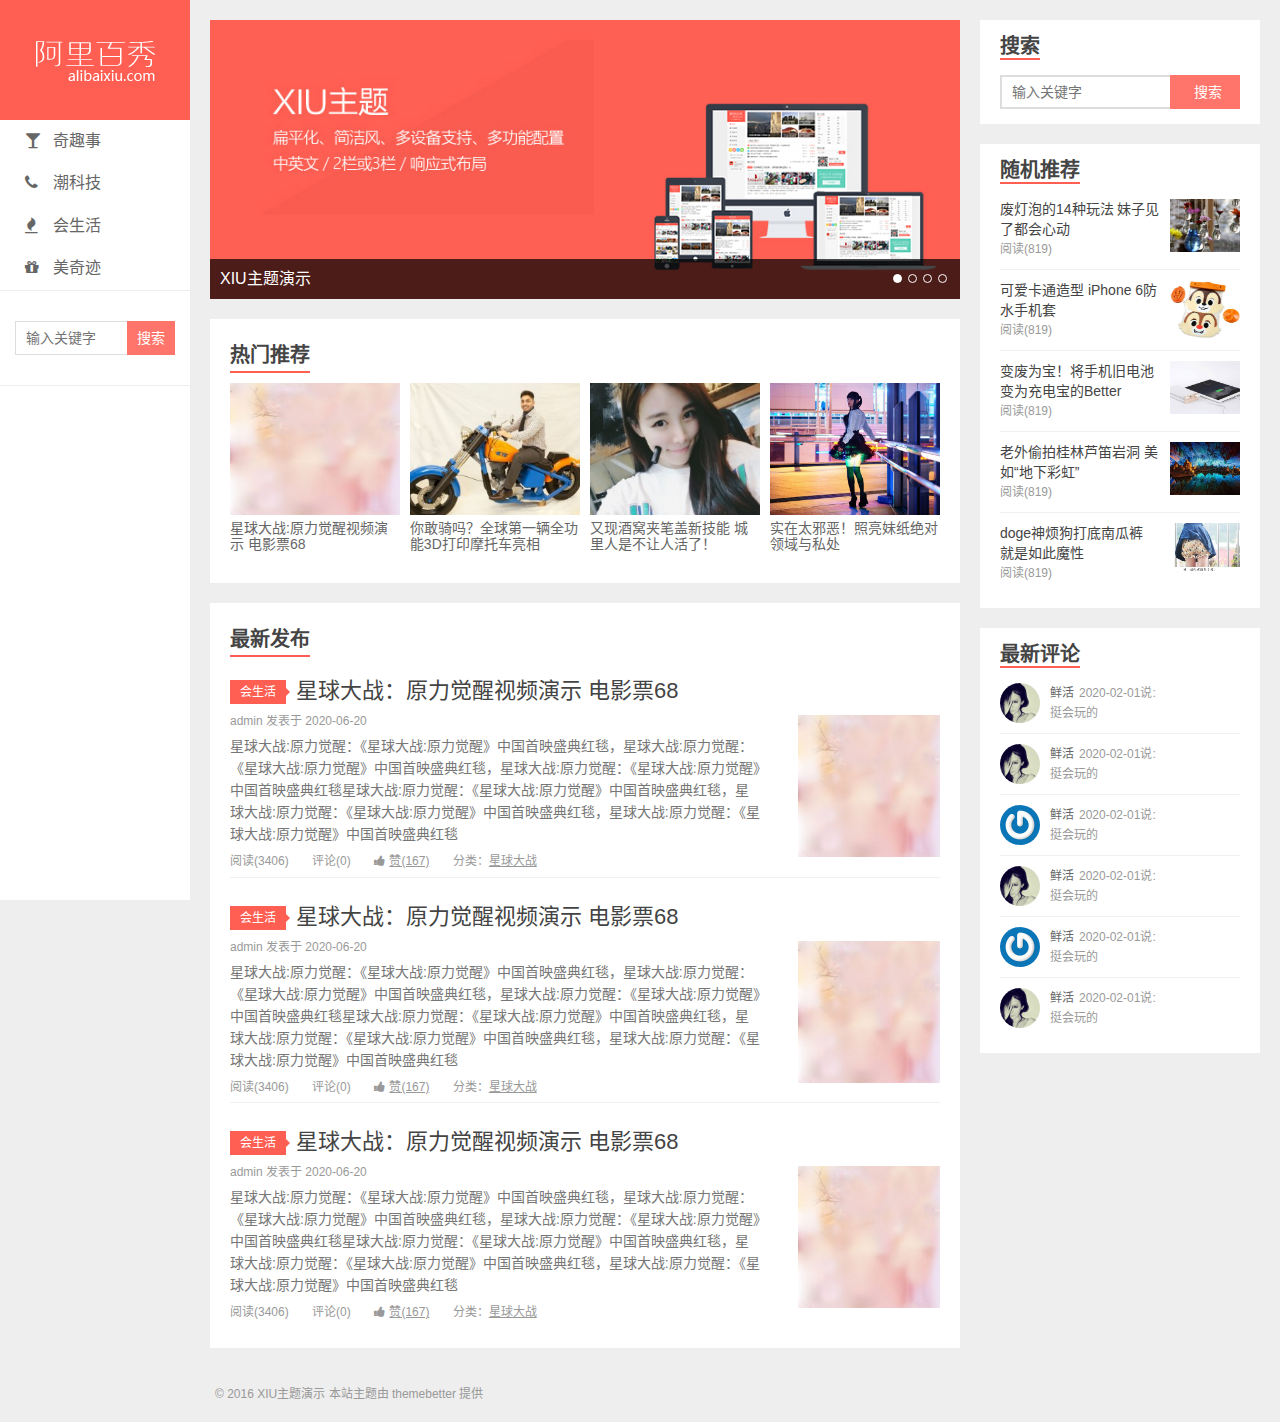
<file: public/index.html>
<!DOCTYPE html>
<html lang="zh-CN">
<head>
  <meta charset="UTF-8">
  <meta name="viewport" content="width=device-width, initial-scale=1">
  <title>阿里百秀-发现生活，发现美!</title>
  <link rel="stylesheet" href="assets/css/style.css">
  <link rel="stylesheet" href="assets/vendors/font-awesome/css/font-awesome.css">
</head>
<body>
  <div class="wrapper">
    <div class="topnav">
      <ul>
        <li><a href="javascript:;"><i class="fa fa-glass"></i>奇趣事</a></li>
        <li><a href="javascript:;"><i class="fa fa-phone"></i>潮科技</a></li>
        <li><a href="list.html"><i class="fa fa-fire"></i>会生活</a></li>
        <li><a href="javascript:;"><i class="fa fa-gift"></i>美奇迹</a></li>
      </ul>
    </div>
    <div class="header">
      <h1 class="logo"><a href="index.html"><img src="assets/img/logo.png" alt=""></a></h1>
      <ul class="nav">
        <li><a href="javascript:;"><i class="fa fa-glass"></i>奇趣事</a></li>
        <li><a href="javascript:;"><i class="fa fa-phone"></i>潮科技</a></li>
        <li><a href="list.html"><i class="fa fa-fire"></i>会生活</a></li>
        <li><a href="javascript:;"><i class="fa fa-gift"></i>美奇迹</a></li>
      </ul>
      <div class="search">
        <form>
          <input type="text" class="keys" placeholder="输入关键字">
          <input type="submit" class="btn" value="搜索">
        </form>
      </div>
    </div>
    <div class="aside">
      <div class="widgets">
        <h4>搜索</h4>
        <div class="body search">
          <form>
            <input type="text" class="keys" placeholder="输入关键字">
            <input type="submit" class="btn" value="搜索">
          </form>
        </div>
      </div>
      <div class="widgets">
        <h4>随机推荐</h4>
        <ul class="body random">
          <li>
            <a href="javascript:;">
              <p class="title">废灯泡的14种玩法 妹子见了都会心动</p>
              <p class="reading">阅读(819)</p>
              <div class="pic">
                <img src="uploads/widget_1.jpg" alt="">
              </div>
            </a>
          </li>
          <li>
            <a href="javascript:;">
              <p class="title">可爱卡通造型 iPhone 6防水手机套</p>
              <p class="reading">阅读(819)</p>
              <div class="pic">
                <img src="uploads/widget_2.jpg" alt="">
              </div>
            </a>
          </li>
          <li>
            <a href="javascript:;">
              <p class="title">变废为宝！将手机旧电池变为充电宝的Better</p>
              <p class="reading">阅读(819)</p>
              <div class="pic">
                <img src="uploads/widget_3.jpg" alt="">
              </div>
            </a>
          </li>
          <li>
            <a href="javascript:;">
              <p class="title">老外偷拍桂林芦笛岩洞 美如“地下彩虹”</p>
              <p class="reading">阅读(819)</p>
              <div class="pic">
                <img src="uploads/widget_4.jpg" alt="">
              </div>
            </a>
          </li>
          <li>
            <a href="javascript:;">
              <p class="title">doge神烦狗打底南瓜裤 就是如此魔性</p>
              <p class="reading">阅读(819)</p>
              <div class="pic">
                <img src="uploads/widget_5.jpg" alt="">
              </div>
            </a>
          </li>
        </ul>
      </div>
      <div class="widgets">
        <h4>最新评论</h4>
        <ul class="body discuz">
          <li>
            <a href="javascript:;">
              <div class="avatar">
                <img src="uploads/avatar_1.jpg" alt="">
              </div>
              <div class="txt">
                <p>
                  <span>鲜活</span>2020-02-01说:
                </p>
                <p>挺会玩的</p>
              </div>
            </a>
          </li>
          <li>
            <a href="javascript:;">
              <div class="avatar">
                <img src="uploads/avatar_1.jpg" alt="">
              </div>
              <div class="txt">
                <p>
                  <span>鲜活</span>2020-02-01说:
                </p>
                <p>挺会玩的</p>
              </div>
            </a>
          </li>
          <li>
            <a href="javascript:;">
              <div class="avatar">
                <img src="uploads/avatar_2.jpg" alt="">
              </div>
              <div class="txt">
                <p>
                  <span>鲜活</span>2020-02-01说:
                </p>
                <p>挺会玩的</p>
              </div>
            </a>
          </li>
          <li>
            <a href="javascript:;">
              <div class="avatar">
                <img src="uploads/avatar_1.jpg" alt="">
              </div>
              <div class="txt">
                <p>
                  <span>鲜活</span>2020-02-01说:
                </p>
                <p>挺会玩的</p>
              </div>
            </a>
          </li>
          <li>
            <a href="javascript:;">
              <div class="avatar">
                <img src="uploads/avatar_2.jpg" alt="">
              </div>
              <div class="txt">
                <p>
                  <span>鲜活</span>2020-02-01说:
                </p>
                <p>挺会玩的</p>
              </div>
            </a>
          </li>
          <li>
            <a href="javascript:;">
              <div class="avatar">
                <img src="uploads/avatar_1.jpg" alt="">
              </div>
              <div class="txt">
                <p>
                  <span>鲜活</span>2020-02-01说:
                </p>
                <p>挺会玩的</p>
              </div>
            </a>
          </li>
        </ul>
      </div>
    </div>
    <div class="content">
      <div class="swipe">
        <ul class="swipe-wrapper">
          <li>
            <a href="#">
              <img src="uploads/slide_1.jpg">
              <span>XIU主题演示</span>
            </a>
          </li>
          <li>
            <a href="#">
              <img src="uploads/slide_2.jpg">
              <span>XIU主题演示</span>
            </a>
          </li>
          <li>
            <a href="#">
              <img src="uploads/slide_1.jpg">
              <span>XIU主题演示</span>
            </a>
          </li>
          <li>
            <a href="#">
              <img src="uploads/slide_2.jpg">
              <span>XIU主题演示</span>
            </a>
          </li>
        </ul>
        <p class="cursor"><span class="active"></span><span></span><span></span><span></span></p>
        <a href="javascript:;" class="arrow prev"><i class="fa fa-chevron-left"></i></a>
        <a href="javascript:;" class="arrow next"><i class="fa fa-chevron-right"></i></a>
      </div>
      <div class="panel hots">
        <h3>热门推荐</h3>
        <ul>
          <li>
            <a href="javascript:;">
              <img src="uploads/hots_2.jpg" alt="">
              <span>星球大战:原力觉醒视频演示 电影票68</span>
            </a>
          </li>
          <li>
            <a href="javascript:;">
              <img src="uploads/hots_3.jpg" alt="">
              <span>你敢骑吗？全球第一辆全功能3D打印摩托车亮相</span>
            </a>
          </li>
          <li>
            <a href="javascript:;">
              <img src="uploads/hots_4.jpg" alt="">
              <span>又现酒窝夹笔盖新技能 城里人是不让人活了！</span>
            </a>
          </li>
          <li>
            <a href="javascript:;">
              <img src="uploads/hots_5.jpg" alt="">
              <span>实在太邪恶！照亮妹纸绝对领域与私处</span>
            </a>
          </li>
        </ul>
      </div>
      <div class="panel new">
        <h3>最新发布</h3>
        <div class="entry">
          <div class="head">
            <span class="sort">会生活</span>
            <a href="javascript:;">星球大战：原力觉醒视频演示 电影票68</a>
          </div>
          <div class="main">
            <p class="info">admin 发表于 2020-06-20</p>
            <p class="brief">星球大战:原力觉醒：《星球大战:原力觉醒》中国首映盛典红毯，星球大战:原力觉醒：《星球大战:原力觉醒》中国首映盛典红毯，星球大战:原力觉醒：《星球大战:原力觉醒》中国首映盛典红毯星球大战:原力觉醒：《星球大战:原力觉醒》中国首映盛典红毯，星球大战:原力觉醒：《星球大战:原力觉醒》中国首映盛典红毯，星球大战:原力觉醒：《星球大战:原力觉醒》中国首映盛典红毯</p>
            <p class="extra">
              <span class="reading">阅读(3406)</span>
              <span class="comment">评论(0)</span>
              <a href="javascript:;" class="like">
                <i class="fa fa-thumbs-up"></i>
                <span>赞(167)</span>
              </a>
              <a href="javascript:;" class="tags">
                分类：<span>星球大战</span>
              </a>
            </p>
            <a href="javascript:;" class="thumb">
              <img src="uploads/hots_2.jpg" alt="">
            </a>
          </div>
        </div>
        <div class="entry">
          <div class="head">
            <span class="sort">会生活</span>
            <a href="javascript:;">星球大战：原力觉醒视频演示 电影票68</a>
          </div>
          <div class="main">
            <p class="info">admin 发表于 2020-06-20</p>
            <p class="brief">星球大战:原力觉醒：《星球大战:原力觉醒》中国首映盛典红毯，星球大战:原力觉醒：《星球大战:原力觉醒》中国首映盛典红毯，星球大战:原力觉醒：《星球大战:原力觉醒》中国首映盛典红毯星球大战:原力觉醒：《星球大战:原力觉醒》中国首映盛典红毯，星球大战:原力觉醒：《星球大战:原力觉醒》中国首映盛典红毯，星球大战:原力觉醒：《星球大战:原力觉醒》中国首映盛典红毯</p>
            <p class="extra">
              <span class="reading">阅读(3406)</span>
              <span class="comment">评论(0)</span>
              <a href="javascript:;" class="like">
                <i class="fa fa-thumbs-up"></i>
                <span>赞(167)</span>
              </a>
              <a href="javascript:;" class="tags">
                分类：<span>星球大战</span>
              </a>
            </p>
            <a href="javascript:;" class="thumb">
              <img src="uploads/hots_2.jpg" alt="">
            </a>
          </div>
        </div>
        <div class="entry">
          <div class="head">
            <span class="sort">会生活</span>
            <a href="javascript:;">星球大战：原力觉醒视频演示 电影票68</a>
          </div>
          <div class="main">
            <p class="info">admin 发表于 2020-06-20</p>
            <p class="brief">星球大战:原力觉醒：《星球大战:原力觉醒》中国首映盛典红毯，星球大战:原力觉醒：《星球大战:原力觉醒》中国首映盛典红毯，星球大战:原力觉醒：《星球大战:原力觉醒》中国首映盛典红毯星球大战:原力觉醒：《星球大战:原力觉醒》中国首映盛典红毯，星球大战:原力觉醒：《星球大战:原力觉醒》中国首映盛典红毯，星球大战:原力觉醒：《星球大战:原力觉醒》中国首映盛典红毯</p>
            <p class="extra">
              <span class="reading">阅读(3406)</span>
              <span class="comment">评论(0)</span>
              <a href="javascript:;" class="like">
                <i class="fa fa-thumbs-up"></i>
                <span>赞(167)</span>
              </a>
              <a href="javascript:;" class="tags">
                分类：<span>星球大战</span>
              </a>
            </p>
            <a href="javascript:;" class="thumb">
              <img src="uploads/hots_2.jpg" alt="">
            </a>
          </div>
        </div>
      </div>
    </div>
    <div class="footer">
      <p>© 2016 XIU主题演示 本站主题由 themebetter 提供</p>
    </div>
  </div>
  <script src="assets/vendors/jquery/jquery.js"></script>
  <script src="assets/vendors/swipe/swipe.js"></script>
  <script>
    //
    var swiper = Swipe(document.querySelector('.swipe'), {
      auto: 3000,
      transitionEnd: function (index) {
        // index++;

        $('.cursor span').eq(index).addClass('active').siblings('.active').removeClass('active');
      }
    });

    // 上/下一张
    $('.swipe .arrow').on('click', function () {
      var _this = $(this);

      if(_this.is('.prev')) {
        swiper.prev();
      } else if(_this.is('.next')) {
        swiper.next();
      }
    })
  </script>
</body>
</html>
</file>
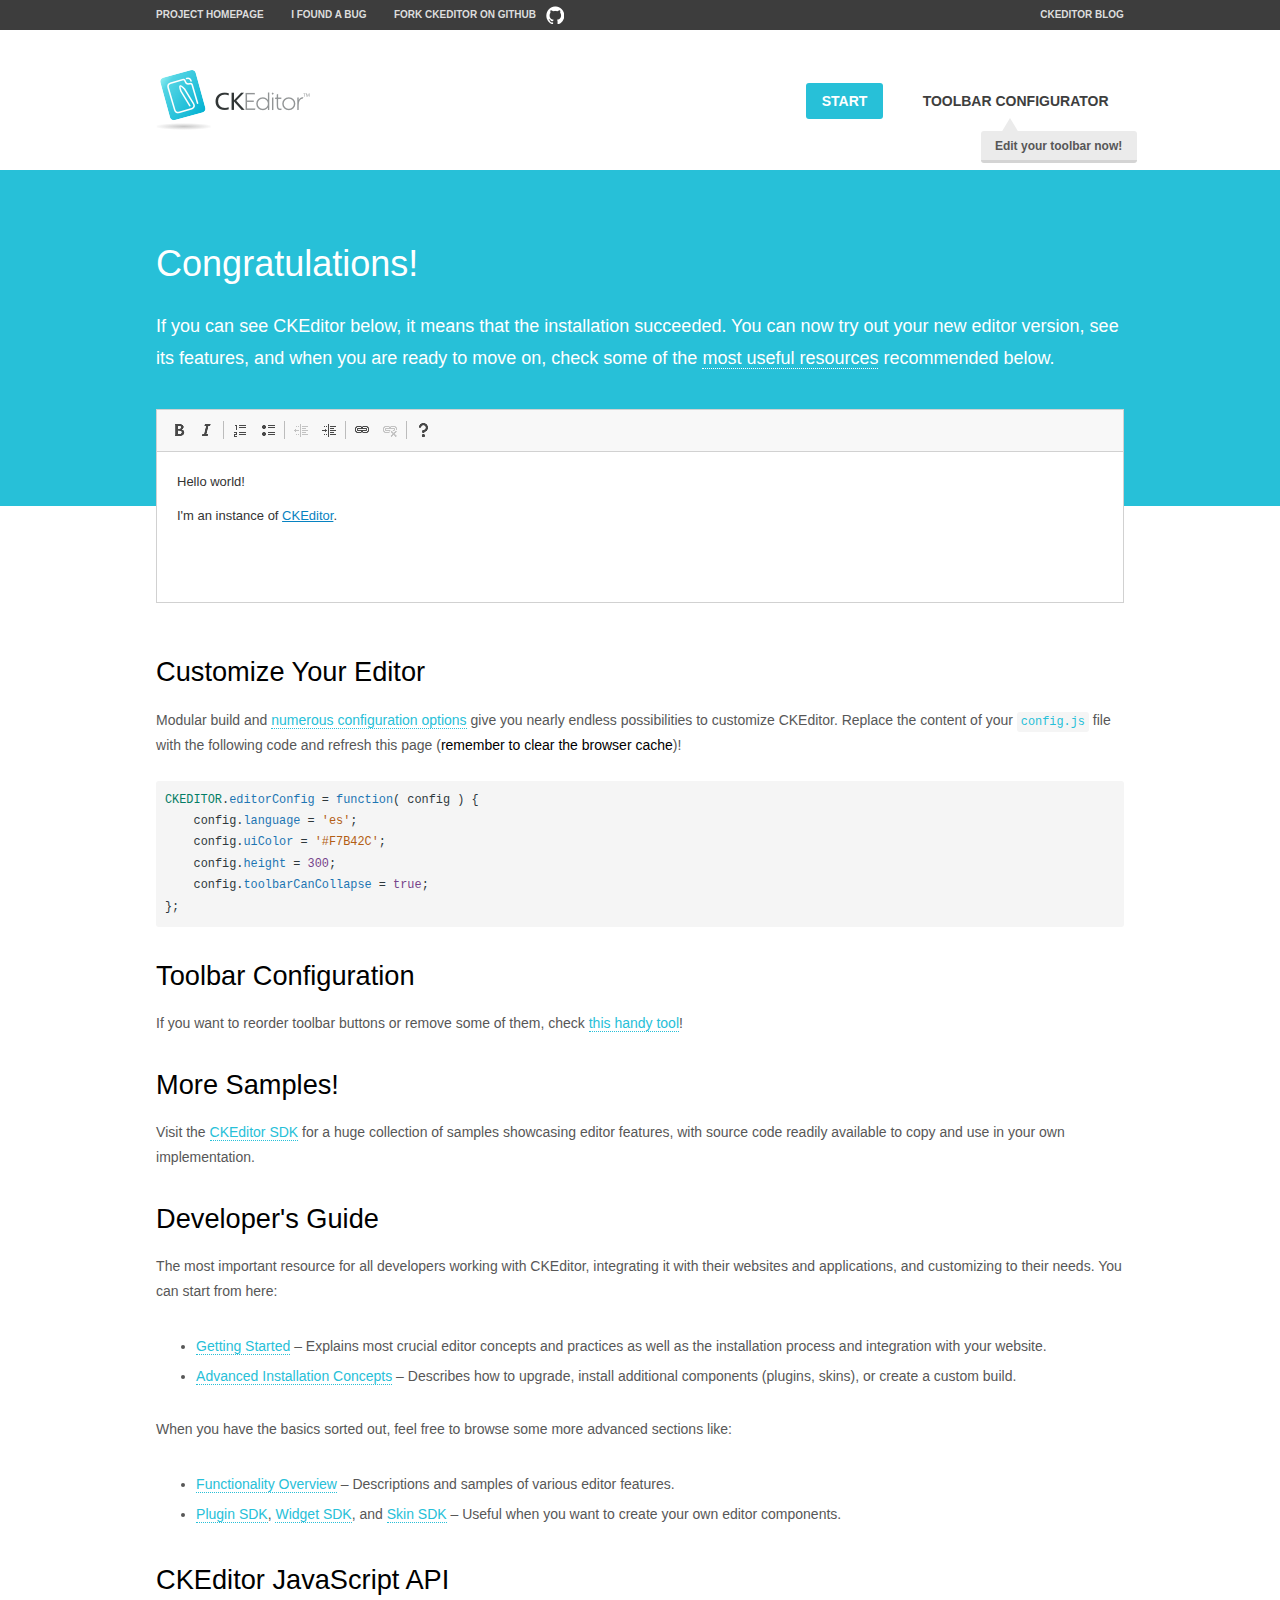
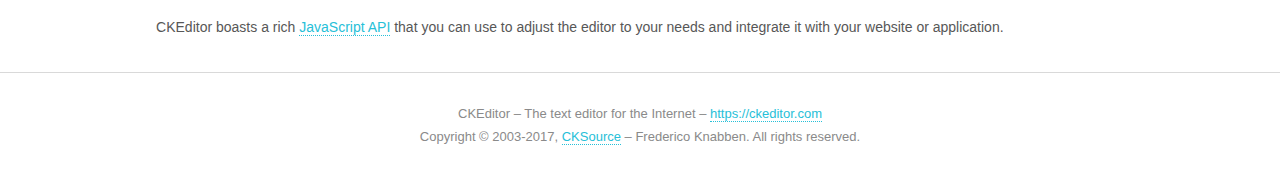
<file: public/assets/vendors/ckeditor/samples/index.html>
<!DOCTYPE html>
<!--
Copyright (c) 2003-2017, CKSource - Frederico Knabben. All rights reserved.
For licensing, see LICENSE.md or https://ckeditor.com/legal/ckeditor-oss-license
-->
<html>
<head>
	<meta charset="utf-8">
	<title>CKEditor Sample</title>
	<script src="../ckeditor.js"></script>
	<script src="js/sample.js"></script>
	<link rel="stylesheet" href="css/samples.css">
	<link rel="stylesheet" href="toolbarconfigurator/lib/codemirror/neo.css">
</head>
<body id="main">

<nav class="navigation-a">
	<div class="grid-container">
		<ul class="navigation-a-left grid-width-70">
			<li><a href="https://ckeditor.com/ckeditor-4/">Project Homepage</a></li>
			<li><a href="https://github.com/ckeditor/ckeditor-dev/issues">I found a bug</a></li>
			<li><a href="http://github.com/ckeditor/ckeditor-dev" class="icon-pos-right icon-navigation-a-github">Fork CKEditor on GitHub</a></li>
		</ul>
		<ul class="navigation-a-right grid-width-30">
			<li><a href="https://ckeditor.com/blog/">CKEditor Blog</a></li>
		</ul>
	</div>
</nav>

<header class="header-a">
	<div class="grid-container">
		<h1 class="header-a-logo grid-width-30">
			<a href="index.html"><img src="img/logo.png" alt="CKEditor Sample"></a>
		</h1>

		<nav class="navigation-b grid-width-70">
			<ul>
				<li><a href="index.html" class="button-a button-a-background">Start</a></li>
				<li><a href="toolbarconfigurator/index.html" class="button-a">Toolbar configurator <span class="balloon-a balloon-a-nw">Edit your toolbar now!</span></a></li>
			</ul>
		</nav>
	</div>
</header>

<main>
	<div class="adjoined-top">
		<div class="grid-container">
			<div class="content grid-width-100">
				<h1>Congratulations!</h1>
				<p>
					If you can see CKEditor below, it means that the installation succeeded.
					You can now try out your new editor version, see its features, and when you are ready to move on, check some of the <a href="#sample-customize">most useful resources</a> recommended below.
				</p>
			</div>
		</div>
	</div>
	<div class="adjoined-bottom">
		<div class="grid-container">
			<div class="grid-width-100">
				<div id="editor">
					<h1>Hello world!</h1>
					<p>I'm an instance of <a href="https://ckeditor.com">CKEditor</a>.</p>
				</div>
			</div>
		</div>
	</div>

	<div class="grid-container">
		<div class="content grid-width-100">
			<section id="sample-customize">
				<h2>Customize Your Editor</h2>
				<p>Modular build and <a href="https://docs.ckeditor.com/ckeditor4/docs/#!/guide/dev_configuration">numerous configuration options</a> give you nearly endless possibilities to customize CKEditor. Replace the content of your <code><a href="../config.js">config.js</a></code> file with the following code and refresh this page (<strong>remember to clear the browser cache</strong>)!</p>
		<pre class="cm-s-neo CodeMirror"><code><span style="padding-right: 0.1px;"><span class="cm-variable">CKEDITOR</span>.<span class="cm-property">editorConfig</span> <span class="cm-operator">=</span> <span class="cm-keyword">function</span>( <span class="cm-def">config</span> ) {</span>
<span style="padding-right: 0.1px;"><span class="cm-tab">	</span><span class="cm-variable-2">config</span>.<span class="cm-property">language</span> <span class="cm-operator">=</span> <span class="cm-string">'es'</span>;</span>
<span style="padding-right: 0.1px;"><span class="cm-tab">	</span><span class="cm-variable-2">config</span>.<span class="cm-property">uiColor</span> <span class="cm-operator">=</span> <span class="cm-string">'#F7B42C'</span>;</span>
<span style="padding-right: 0.1px;"><span class="cm-tab">	</span><span class="cm-variable-2">config</span>.<span class="cm-property">height</span> <span class="cm-operator">=</span> <span class="cm-number">300</span>;</span>
<span style="padding-right: 0.1px;"><span class="cm-tab">	</span><span class="cm-variable-2">config</span>.<span class="cm-property">toolbarCanCollapse</span> <span class="cm-operator">=</span> <span class="cm-atom">true</span>;</span>
<span style="padding-right: 0.1px;">};</span></code></pre>
			</section>

			<section>
				<h2>Toolbar Configuration</h2>
				<p>If you want to reorder toolbar buttons or remove some of them, check <a href="toolbarconfigurator/index.html">this handy tool</a>!</p>
			</section>

			<section>
				<h2>More Samples!</h2>
				<p>Visit the <a href="https://sdk.ckeditor.com">CKEditor SDK</a> for a huge collection of samples showcasing editor features, with source code readily available to copy and use in your own implementation.</p>
			</section>

			<section>
				<h2>Developer's Guide</h2>
				<p>The most important resource for all developers working with CKEditor, integrating it with their websites and applications, and customizing to their needs. You can start from here:</p>
				<ul>
					<li><a href="https://docs.ckeditor.com/ckeditor4/docs/#!/guide/dev_installation">Getting Started</a> &ndash; Explains most crucial editor concepts and practices as well as the installation process and integration with your website.</li>
					<li><a href="https://docs.ckeditor.com/ckeditor4/docs/#!/guide/dev_advanced_installation">Advanced Installation Concepts</a> &ndash; Describes how to upgrade, install additional components (plugins, skins), or create a custom build.</li>
				</ul>
					<p>When you have the basics sorted out, feel free to browse some more advanced sections like:</p>
				<ul>
					<li><a href="https://docs.ckeditor.com/ckeditor4/docs/#!/guide/dev_features">Functionality Overview</a> &ndash; Descriptions and samples of various editor features.</li>
					<li><a href="https://docs.ckeditor.com/ckeditor4/docs/#!/guide/plugin_sdk_intro">Plugin SDK</a>, <a href="https://docs.ckeditor.com/ckeditor4/docs/#!/guide/widget_sdk_intro">Widget SDK</a>, and <a href="https://docs.ckeditor.com/ckeditor4/docs/#!/guide/skin_sdk_intro">Skin SDK</a> &ndash; Useful when you want to create your own editor components.</li>
				</ul>
			</section>

			<section>
				<h2>CKEditor JavaScript API</h2>
				<p>CKEditor boasts a rich <a href="https://docs.ckeditor.com/ckeditor4/docs/#!/api">JavaScript API</a> that you can use to adjust the editor to your needs and integrate it with your website or application.</p>
			</section>
		</div>
	</div>
</main>

<footer class="footer-a grid-container">
	<div class="grid-container">
		<p class="grid-width-100">
			CKEditor &ndash; The text editor for the Internet &ndash; <a class="samples" href="https://ckeditor.com/">https://ckeditor.com</a>
		</p>
		<p class="grid-width-100" id="copy">
			Copyright &copy; 2003-2017, <a class="samples" href="https://cksource.com/">CKSource</a> &ndash; Frederico Knabben. All rights reserved.
		</p>
	</div>
</footer>
<script>
	initSample();
</script>

</body>
</html>
</file>
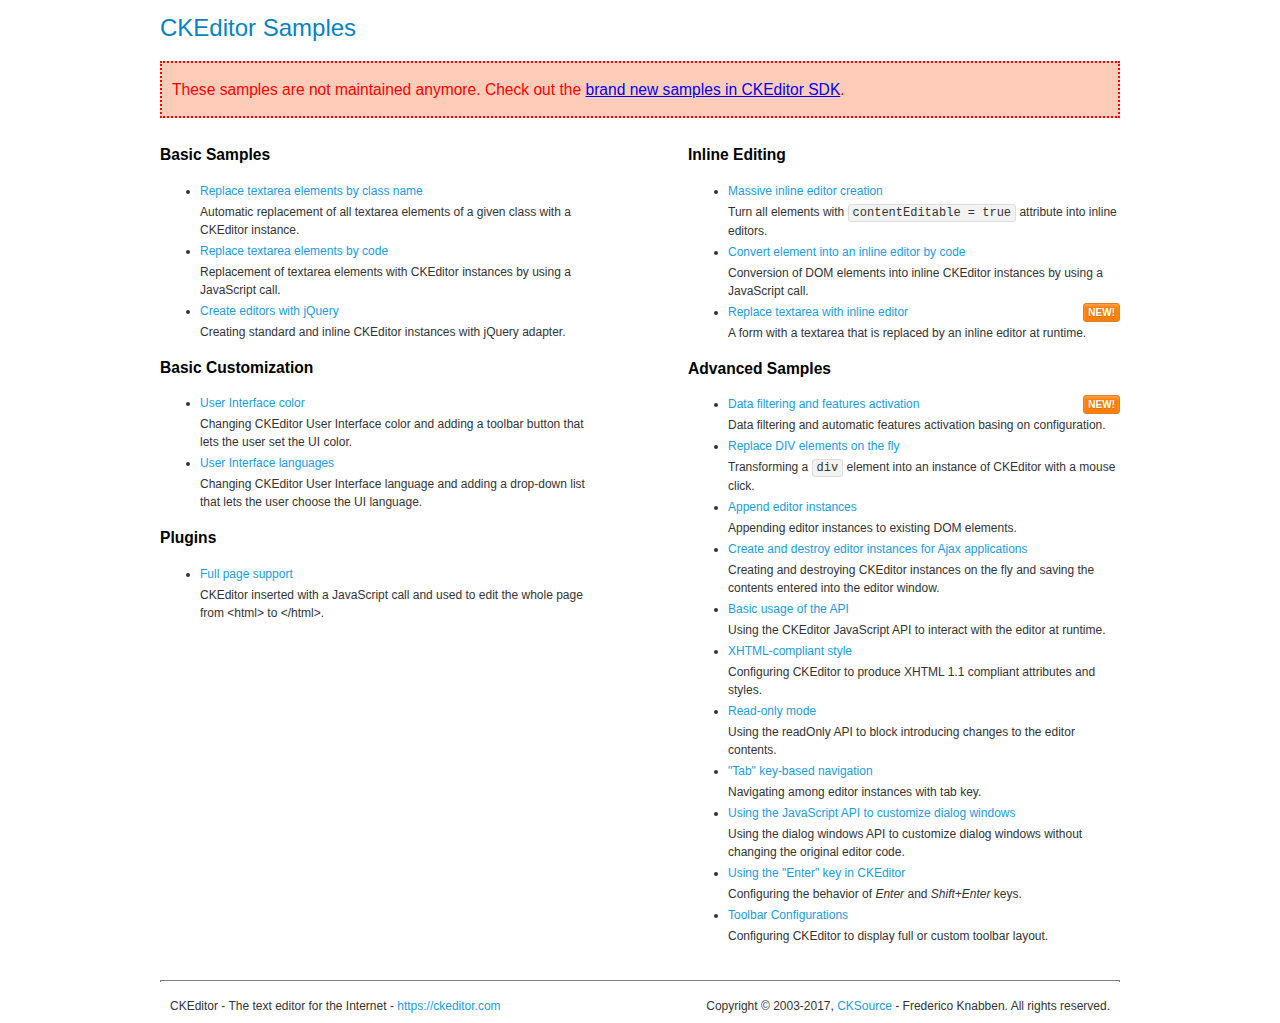
<file: public/assets/vendors/ckeditor/samples/old/index.html>
<!DOCTYPE html>
<!--
Copyright (c) 2003-2017, CKSource - Frederico Knabben. All rights reserved.
For licensing, see LICENSE.md or https://ckeditor.com/legal/ckeditor-oss-license
-->
<html>
<head>
	<meta charset="utf-8">
	<title>CKEditor Samples</title>
	<link rel="stylesheet" href="sample.css">
</head>
<body>
	<h1 class="samples">
		CKEditor Samples
	</h1>
	<div class="warning deprecated">
		These samples are not maintained anymore. Check out the <a href="https://sdk.ckeditor.com/">brand new samples in CKEditor SDK</a>.
	</div>
	<div class="twoColumns">
		<div class="twoColumnsLeft">
			<h2 class="samples">
				Basic Samples
			</h2>
			<dl class="samples">
				<dt><a class="samples" href="replacebyclass.html">Replace textarea elements by class name</a></dt>
				<dd>Automatic replacement of all textarea elements of a given class with a CKEditor instance.</dd>

				<dt><a class="samples" href="replacebycode.html">Replace textarea elements by code</a></dt>
				<dd>Replacement of textarea elements with CKEditor instances by using a JavaScript call.</dd>

				<dt><a class="samples" href="jquery.html">Create editors with jQuery</a></dt>
				<dd>Creating standard and inline CKEditor instances with jQuery adapter.</dd>
			</dl>

			<h2 class="samples">
				Basic Customization
			</h2>
			<dl class="samples">
				<dt><a class="samples" href="uicolor.html">User Interface color</a></dt>
				<dd>Changing CKEditor User Interface color and adding a toolbar button that lets the user set the UI color.</dd>

				<dt><a class="samples" href="uilanguages.html">User Interface languages</a></dt>
				<dd>Changing CKEditor User Interface language and adding a drop-down list that lets the user choose the UI language.</dd>
			</dl>


			<h2 class="samples">Plugins</h2>
<dl class="samples">
<dt><a class="samples" href="wysiwygarea/fullpage.html">Full page support</a></dt>
<dd>CKEditor inserted with a JavaScript call and used to edit the whole page from &lt;html&gt; to &lt;/html&gt;.</dd>
</dl>
		</div>
		<div class="twoColumnsRight">
			<h2 class="samples">
				Inline Editing
			</h2>
			<dl class="samples">
				<dt><a class="samples" href="inlineall.html">Massive inline editor creation</a></dt>
				<dd>Turn all elements with <code>contentEditable = true</code> attribute into inline editors.</dd>

				<dt><a class="samples" href="inlinebycode.html">Convert element into an inline editor by code</a></dt>
				<dd>Conversion of DOM elements into inline CKEditor instances by using a JavaScript call.</dd>

				<dt><a class="samples" href="inlinetextarea.html">Replace textarea with inline editor</a> <span class="new">New!</span></dt>
				<dd>A form with a textarea that is replaced by an inline editor at runtime.</dd>

				
			</dl>

			<h2 class="samples">
				Advanced Samples
			</h2>
			<dl class="samples">
				<dt><a class="samples" href="datafiltering.html">Data filtering and features activation</a> <span class="new">New!</span></dt>
				<dd>Data filtering and automatic features activation basing on configuration.</dd>

				<dt><a class="samples" href="divreplace.html">Replace DIV elements on the fly</a></dt>
				<dd>Transforming a <code>div</code> element into an instance of CKEditor with a mouse click.</dd>

				<dt><a class="samples" href="appendto.html">Append editor instances</a></dt>
				<dd>Appending editor instances to existing DOM elements.</dd>

				<dt><a class="samples" href="ajax.html">Create and destroy editor instances for Ajax applications</a></dt>
				<dd>Creating and destroying CKEditor instances on the fly and saving the contents entered into the editor window.</dd>

				<dt><a class="samples" href="api.html">Basic usage of the API</a></dt>
				<dd>Using the CKEditor JavaScript API to interact with the editor at runtime.</dd>

				<dt><a class="samples" href="xhtmlstyle.html">XHTML-compliant style</a></dt>
				<dd>Configuring CKEditor to produce XHTML 1.1 compliant attributes and styles.</dd>

				<dt><a class="samples" href="readonly.html">Read-only mode</a></dt>
				<dd>Using the readOnly API to block introducing changes to the editor contents.</dd>

				<dt><a class="samples" href="tabindex.html">"Tab" key-based navigation</a></dt>
				<dd>Navigating among editor instances with tab key.</dd>


				
<dt><a class="samples" href="dialog/dialog.html">Using the JavaScript API to customize dialog windows</a></dt>
<dd>Using the dialog windows API to customize dialog windows without changing the original editor code.</dd>

<dt><a class="samples" href="enterkey/enterkey.html">Using the &quot;Enter&quot; key in CKEditor</a></dt>
<dd>Configuring the behavior of <em>Enter</em> and <em>Shift+Enter</em> keys.</dd>

<dt><a class="samples" href="toolbar/toolbar.html">Toolbar Configurations</a></dt>
<dd>Configuring CKEditor to display full or custom toolbar layout.</dd>

			</dl>
		</div>
	</div>
	<div id="footer">
		<hr>
		<p>
			CKEditor - The text editor for the Internet - <a class="samples" href="https://ckeditor.com/">https://ckeditor.com</a>
		</p>
		<p id="copy">
			Copyright &copy; 2003-2017, <a class="samples" href="https://cksource.com/">CKSource</a> - Frederico Knabben. All rights reserved.
		</p>
	</div>
</body>
</html>
</file>
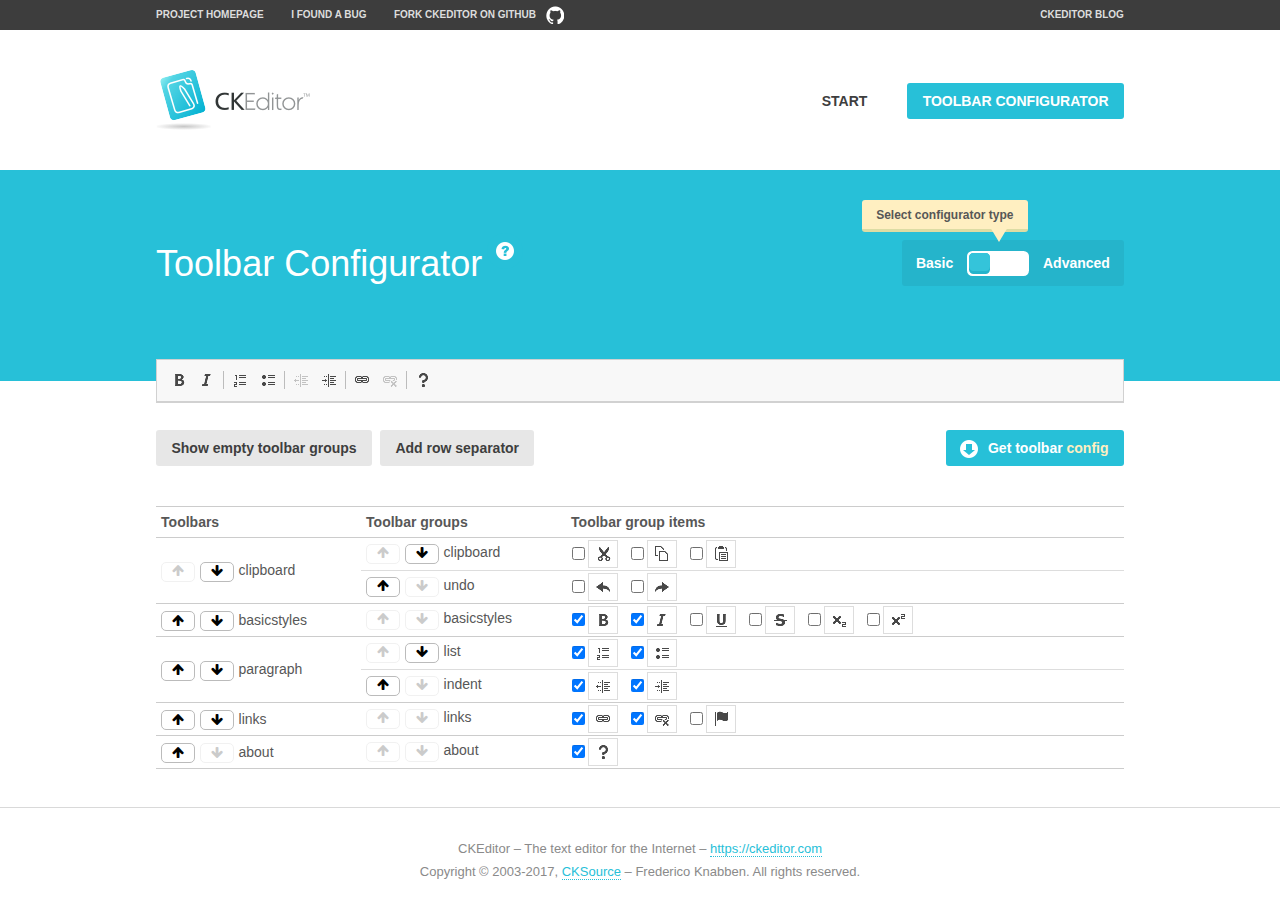
<file: public/assets/vendors/ckeditor/samples/toolbarconfigurator/index.html>
<!DOCTYPE html>
<!--
Copyright (c) 2003-2017, CKSource - Frederico Knabben. All rights reserved.
For licensing, see LICENSE.md or https://ckeditor.com/legal/ckeditor-oss-license
-->
<!--[if IE 8]><html class="ie8"><![endif]-->
<!--[if gt IE 8]><html><![endif]-->
<!--[if !IE]><!--><html><!--<![endif]-->
<head>
	<meta charset="utf-8">
	<title>Toolbar Configurator</title>
	<script src="../../ckeditor.js"></script>
	<script>
		if ( CKEDITOR.env.ie && CKEDITOR.env.version < 9 )
			CKEDITOR.tools.enableHtml5Elements( document );
	</script>
	<link rel="stylesheet" href="lib/codemirror/codemirror.css">
	<link rel="stylesheet" href="lib/codemirror/show-hint.css">
	<link rel="stylesheet" href="lib/codemirror/neo.css">
	<link rel="stylesheet" href="css/fontello.css">
	<link rel="stylesheet" href="../css/samples.css">
</head>
<body id="toolbar">

<nav class="navigation-a">
	<div class="grid-container">
		<ul class="navigation-a-left grid-width-70">
			<li><a href="https://ckeditor.com/ckeditor-4/">Project Homepage</a></li>
			<li><a href="https://github.com/ckeditor/ckeditor-dev/issues">I found a bug</a></li>
			<li><a href="http://github.com/ckeditor/ckeditor-dev" class="icon-pos-right icon-navigation-a-github">Fork CKEditor on GitHub</a></li>
		</ul>
		<ul class="navigation-a-right grid-width-30">
			<li><a href="https://ckeditor.com/blog/">CKEditor Blog</a></li>
		</ul>
	</div>
</nav>

<header class="header-a">
	<div class="grid-container">
		<h1 class="header-a-logo grid-width-30">
			<a href="../index.html"><img src="../img/logo.png" alt="CKEditor Logo"></a>
		</h1>
		<nav class="navigation-b grid-width-70">
			<ul>
				<li><a href="../index.html"  class="button-a">Start</a></li>
				<li><a href="index.html"  class="button-a button-a-background">Toolbar configurator</a></li>
			</ul>
		</nav>
	</div>
</header>

<main>
	<div class="adjoined-top">
		<div class="grid-container">
			<div class="content grid-width-100">
				<div class="grid-container-nested">
					<h1 class="grid-width-60">
						Toolbar Configurator
						<a href="#help-content" type="button" title="Configurator help" id="help" class="button-a button-a-background button-a-no-text icon-pos-left icon-question-mark">Help</a>
					</h1>

					<div class="grid-width-40 grid-switch-magic">
						<div class="switch">
							<span class="balloon-a balloon-a-se">Select configurator type</span>
							<input type="radio" name="radio" data-num="1" id="radio-basic" />
							<input type="radio" name="radio" data-num="2" id="radio-advanced" />
							<label data-for="1" for="radio-basic">Basic</label>
							<span class="switch-inner">
								<span class="handler"></span>
							</span>
							<label data-for="2" for="radio-advanced">Advanced</label>
						</div>
					</div>
				</div>
			</div>
		</div>
	</div>
	<div class="adjoined-bottom">
		<div class="grid-container">
			<div class="grid-width-100">
				<div class="editors-container">
					<div id="editor-basic"></div>
					<div id="editor-advanced"></div>
				</div>
			</div>
		</div>
	</div>

	<div class="grid-container configurator">
		<div class="content grid-width-100">
			<div class="configurator">
				<div>
					<div id="toolbarModifierWrapper"></div>
				</div>
			</div>
		</div>
	</div>

	<div id="help-content">
		<div class="grid-container">
			<div class="grid-width-100">
				<h2>What Am I Doing Here?</h2>

				<div class="grid-container grid-container-nested">
					<div class="basic">
						<div class="grid-width-50">
							<p>Arrange <a href="https://docs.ckeditor.com/ckeditor4/docs/#!/api/CKEDITOR.config-cfg-toolbarGroups">toolbar groups</a>, toggle <a href="https://docs.ckeditor.com/ckeditor4/docs/#!/api/CKEDITOR.config-cfg-removeButtons">button visibility</a> according to your needs and get your toolbar configuration.</p>
							<p>You can replace the content of the <a href="../../config.js"><code>config.js</code></a> file with the generated configuration. If you already set some configuration options you will need to merge both configurations.</p>
						</div>
						<div class="grid-width-50">
							<p>Read more about different ways of <a href="https://docs.ckeditor.com/ckeditor4/docs/#!/guide/dev_configuration">setting configuration</a> and do not forget about <strong>clearing browser cache</strong>.</p>
							<p>Arranging toolbar groups is the recommended way of configuring the toolbar, but if you need more freedom you can use the <a href="#advanced">advanced configurator</a>.</p>
						</div>
					</div>
					<div class="advanced" style="display: none;">
						<div class="grid-width-50">
							<p>With this code editor you can edit your <a href="https://docs.ckeditor.com/ckeditor4/docs/#!/api/CKEDITOR.config-cfg-toolbar">toolbar configuration</a> live.</p>
							<p>You can replace the content of the <a href="../../config.js"><code>config.js</code></a> file with the generated configuration. If you already set some configuration options you will need to merge both configurations.</p>
						</div>
						<div class="grid-width-50">
							<p>Read more about different ways of <a href="https://docs.ckeditor.com/ckeditor4/docs/#!/guide/dev_configuration">setting configuration</a> and do not forget about <strong>clearing browser cache</strong>.</p>
						</div>
					</div>
				</div>

				<p class="grid-container grid-container-nested">
					<button type="button" class="help-content-close grid-width-100 button-a button-a-background">Got it. Let's play!</button>
				</p>
			</div>
		</div>
	</div>
</main>

<footer class="footer-a grid-container">
	<p class="grid-width-100">
		CKEditor &ndash; The text editor for the Internet &ndash; <a class="samples" href="https://ckeditor.com/">https://ckeditor.com</a>
	</p>
	<p class="grid-width-100" id="copy">
		Copyright &copy; 2003-2017, <a class="samples" href="https://cksource.com/">CKSource</a> &ndash; Frederico Knabben. All rights reserved.
	</p>
</footer>

<script src="lib/codemirror/codemirror.js"></script>
<script src="lib/codemirror/javascript.js"></script>
<script src="lib/codemirror/show-hint.js"></script>

<script src="js/fulltoolbareditor.js"></script>
<script src="js/abstracttoolbarmodifier.js"></script>
<script src="js/toolbarmodifier.js"></script>
<script src="js/toolbartextmodifier.js"></script>
<script src="../js/sf.js"></script>

<script>
	( function() {
		'use strict';

		var mode = ( window.location.hash.substr( 1 ) === 'advanced' ) ? 'advanced' : 'basic',
			configuratorSection = CKEDITOR.document.findOne( 'main > .grid-container.configurator' ),
			basicInstruction = CKEDITOR.document.findOne( '#help-content .basic' ),
			advancedInstruction = CKEDITOR.document.findOne( '#help-content .advanced' ),

			// Configurator mode switcher.
			modeSwitchBasic = CKEDITOR.document.getById( 'radio-basic' ),
			modeSwitchAdvanced = CKEDITOR.document.getById( 'radio-advanced' );

		// Initial setup
		function updateSwitcher() {
			if ( mode === 'advanced' ) {
				modeSwitchAdvanced.$.checked = true;
			} else {
				modeSwitchBasic.$.checked = true;
			}
		}

		updateSwitcher();

		CKEDITOR.document.getWindow().on( 'hashchange', function( e ) {
			var hash = window.location.hash.substr( 1 );
			if ( !( hash === 'advanced' || hash === 'basic' ) ) {
				return;
			}
			mode = hash;
			onToolbarsDone( mode );
		} );

		CKEDITOR.document.getWindow().on( 'resize', function() {
			updateToolbar( ( mode === 'basic' ? toolbarModifier : toolbarTextModifier )[ 'editorInstance' ] );
		} );

		function onRefresh( modifier ) {
			modifier = modifier || this;

			if ( mode === 'basic' && modifier instanceof ToolbarConfigurator.ToolbarTextModifier ) {
				return;
			}

			// CodeMirror container becomes visible, so we need to refresh and to avoid rendering problems.
			if ( mode === 'advanced' && modifier instanceof ToolbarConfigurator.ToolbarTextModifier ) {
				modifier.codeContainer.refresh();
			}

			updateToolbar( modifier.editorInstance );
		}

		function updateToolbar( editor ) {
			var editorContainer = editor.container;

			// Not always editor is loaded.
			if ( !editorContainer ) {
				return;
			}

			var displayStyle = editorContainer.getStyle( 'display' );

			editorContainer.setStyle( 'display', 'block' );

			var newHeight = editorContainer.getSize( 'height' );

			var newMarginTop = parseInt( editorContainer.getComputedStyle( 'margin-top' ), 10 );
			newMarginTop = ( isNaN( newMarginTop ) ? 0 : Number( newMarginTop ) );

			var newMarginBottom = parseInt( editorContainer.getComputedStyle( 'margin-bottom' ), 10 );
			newMarginBottom = ( isNaN( newMarginBottom ) ? 0 : Number( newMarginBottom ) );

			var result = newHeight + newMarginTop + newMarginBottom;

			editorContainer.setStyle( 'display', displayStyle );

			editor.container.getAscendant( 'div' ).setStyle( 'height', result + 'px' );
		}

		var toolbarModifier = new ToolbarConfigurator.ToolbarModifier( 'editor-basic' );

		var done = 0;
		toolbarModifier.init( onToolbarInit );
		toolbarModifier.onRefresh = onRefresh;

		CKEDITOR.document.getById( 'toolbarModifierWrapper' ).append( toolbarModifier.mainContainer );

		var toolbarTextModifier = new ToolbarConfigurator.ToolbarTextModifier( 'editor-advanced' );
		toolbarTextModifier.init( onToolbarInit );
		toolbarTextModifier.onRefresh = onRefresh;

		function onToolbarInit() {
			if ( ++done === 2 ) {
				onToolbarsDone();

				positionSticky.watch( CKEDITOR.document.findOne( '.toolbar' ), function() {
					return mode === 'advanced';
				} );
			}
		}

		function onToolbarsDone() {
			if ( mode === 'basic' ) {
				toggleModeBasic( false );
			} else {
				toggleModeAdvanced( false );
			}

			updateSwitcher();

			setTimeout( function() {
				CKEDITOR.document.findOne( '.editors-container' ).addClass( 'active' );
				CKEDITOR.document.findOne( '#toolbarModifierWrapper' ).addClass( 'active' );
			}, 200 );
		}

		CKEDITOR.document.getById( 'toolbarModifierWrapper' ).append( toolbarTextModifier.mainContainer );

		function toogleModeSwitch( onElement, offElement, onModifier, offModifier ) {
			onElement.addClass( 'fancy-button-active' );
			offElement.removeClass( 'fancy-button-active' );

			onModifier.showUI();
			offModifier.hideUI();
		}

		function toggleModeBasic( callOnRefresh ) {
			callOnRefresh = ( callOnRefresh !== false );
			mode = 'basic';
			window.location.hash = '#basic';
			toogleModeSwitch( modeSwitchBasic, modeSwitchAdvanced, toolbarModifier, toolbarTextModifier );

			configuratorSection.removeClass( 'freed-width' );
			basicInstruction.show();
			advancedInstruction.hide();

			callOnRefresh && onRefresh( toolbarModifier );
		}

		function toggleModeAdvanced( callOnRefresh ) {
			callOnRefresh = ( callOnRefresh !== false );
			mode = 'advanced';
			window.location.hash = '#advanced';
			toogleModeSwitch( modeSwitchAdvanced, modeSwitchBasic, toolbarTextModifier, toolbarModifier );

			configuratorSection.addClass( 'freed-width' );
			advancedInstruction.show();
			basicInstruction.hide();

			callOnRefresh && onRefresh( toolbarTextModifier );
		}

		modeSwitchBasic.on( 'click', toggleModeBasic );
		modeSwitchAdvanced.on( 'click', toggleModeAdvanced );

		//
		// Position:sticky for the toolbar.
		//

		// Will make elements behave like they were styled with position:sticky.
		var positionSticky = {
			// Store object: {
			// 		element: CKEDITOR.dom.element, // Element which will float.
			// 		placeholder: CKEDITOR.dom.element, // Placeholder which is place to prevent page bounce.
			// 		isFixed: boolean // Whether element float now.
			// }
			watched: [],

			active: [],

			staticContainer: null,

			init: function() {
				var element = CKEDITOR.dom.element.createFromHtml(
					'<div class="staticContainer">' +
						'<div class="grid-container" >' +
							'<div class="grid-width-100">' +
								'<div class="inner"></div>' +
							'</div>' +
						'</div>' +
					'</div>' );

				this.staticContainer = element.findOne( '.inner' );

				CKEDITOR.document.getBody().append( element );
			},

			watch: function( element, preventFunc ) {
				this.watched.push( {
					element: element,
					placeholder: new CKEDITOR.dom.element( 'div' ),
					isFixed: false,
					preventFunc: preventFunc
				} );
			},

			checkAll: function() {
				for ( var i = 0; i < this.watched.length; i++ ) {
					this.check( this.watched[ i ] );
				}
			},

			check: function( element ) {
				var isFixed = element.isFixed;
				var shouldBeFixed = this.shouldBeFixed( element );

				// Nothing to be done.
				if ( isFixed === shouldBeFixed ) {
					return;
				}

				var placeholder = element.placeholder;

				if ( isFixed ) {
					// Unfixing.

					element.element.insertBefore( placeholder );
					placeholder.remove();

					element.element.removeStyle( 'margin' );

					this.active.splice( CKEDITOR.tools.indexOf( this.active, element ), 1 );

				} else {
					// Fixing.
					placeholder.setStyle( 'width', element.element.getSize( 'width' ) + 'px' );
					placeholder.setStyle( 'height', element.element.getSize( 'height' ) + 'px' );
					placeholder.setStyle( 'margin-bottom', element.element.getComputedStyle( 'margin-bottom' ) );
					placeholder.setStyle( 'display', element.element.getComputedStyle( 'display' ) );
					placeholder.insertAfter( element.element );

					this.staticContainer.append( element.element );

					this.active.push( element );
				}

				element.isFixed = !element.isFixed;
			},

			shouldBeFixed: function( element ) {
				if ( element.preventFunc && element.preventFunc() ) {
					return false;
				}

				// If element is already fixed we are checking it's placeholder.
				var related = ( element.isFixed ? element.placeholder : element.element ),
					clientRect = related.$.getBoundingClientRect(),
					staticHeight = this.staticContainer.getSize('height' ),
					elemHeight = element.element.getSize( 'height' );

				if ( element.isFixed ) {
					return ( clientRect.top + elemHeight < staticHeight );
				} else {
					return ( clientRect.top < staticHeight );
				}
			}
		};

		positionSticky.init();

		CKEDITOR.document.getWindow().on( 'scroll',
			new CKEDITOR.tools.eventsBuffer( 100, positionSticky.checkAll, positionSticky ).input
		);

		// Make the toolbar sticky.
		positionSticky.watch( CKEDITOR.document.findOne( '.editors-container' ) );

		// Help button and help-content.
		( function() {
			var helpButton = CKEDITOR.document.getById( 'help' ),
				helpContent = CKEDITOR.document.getById( 'help-content' );

			// Don't show help button on IE8 because it's unsupported by Pico Modal.
			if ( CKEDITOR.env.ie && CKEDITOR.env.version == 8 ) {
				helpButton.hide();
			} else {
				// Display help modal when the button is clicked.
				helpButton.on( 'click', function( evt ) {
					SF.modal( {
						// Clone modal content from DOM.
						content: helpContent.getHtml(),

						afterCreate: function( modal ) {
							// Enable modal content button to close the modal.
							new CKEDITOR.dom.element( modal.modalElem() ).findOne( '.help-content-close' ).once( 'click', modal.close );
						}
					} ).show();
				} );
			}
		} )();
	} )();
</script>
</body>
</html>
</file>
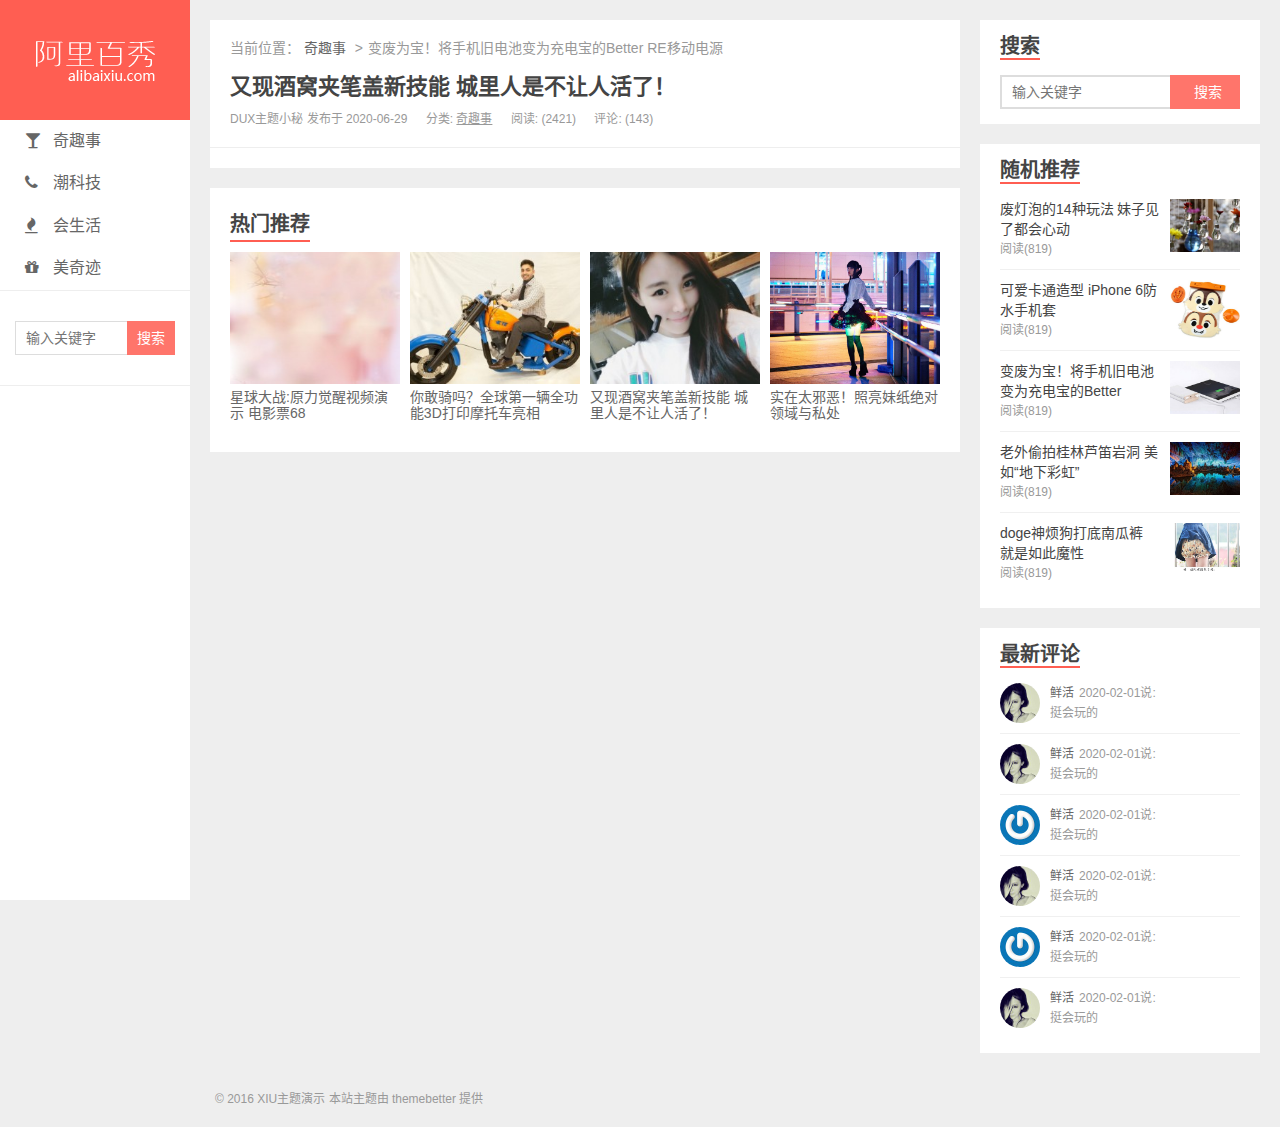
<file: public/detail.html>
<!DOCTYPE html>
<html lang="zh-CN">
<head>
  <meta charset="UTF-8">
  <meta name="viewport" content="width=device-width, initial-scale=1">
  <title>阿里百秀-发现生活，发现美!</title>
  <link rel="stylesheet" href="assets/css/style.css">
  <link rel="stylesheet" href="assets/vendors/font-awesome/css/font-awesome.css">
</head>
<body>
  <div class="wrapper">
    <div class="topnav">
      <ul>
        <li><a href="javascript:;"><i class="fa fa-glass"></i>奇趣事</a></li>
        <li><a href="javascript:;"><i class="fa fa-phone"></i>潮科技</a></li>
        <li><a href="javascript:;"><i class="fa fa-fire"></i>会生活</a></li>
        <li><a href="javascript:;"><i class="fa fa-gift"></i>美奇迹</a></li>
      </ul>
    </div>
    <div class="header">
      <h1 class="logo"><a href="index.html"><img src="assets/img/logo.png" alt=""></a></h1>
      <ul class="nav">
        <li><a href="javascript:;"><i class="fa fa-glass"></i>奇趣事</a></li>
        <li><a href="javascript:;"><i class="fa fa-phone"></i>潮科技</a></li>
        <li><a href="javascript:;"><i class="fa fa-fire"></i>会生活</a></li>
        <li><a href="javascript:;"><i class="fa fa-gift"></i>美奇迹</a></li>
      </ul>
      <div class="search">
        <form>
          <input type="text" class="keys" placeholder="输入关键字">
          <input type="submit" class="btn" value="搜索">
        </form>
      </div>
    </div>
    <div class="aside">
      <div class="widgets">
        <h4>搜索</h4>
        <div class="body search">
          <form>
            <input type="text" class="keys" placeholder="输入关键字">
            <input type="submit" class="btn" value="搜索">
          </form>
        </div>
      </div>
      <div class="widgets">
        <h4>随机推荐</h4>
        <ul class="body random">
          <li>
            <a href="javascript:;">
              <p class="title">废灯泡的14种玩法 妹子见了都会心动</p>
              <p class="reading">阅读(819)</p>
              <div class="pic">
                <img src="uploads/widget_1.jpg" alt="">
              </div>
            </a>
          </li>
          <li>
            <a href="javascript:;">
              <p class="title">可爱卡通造型 iPhone 6防水手机套</p>
              <p class="reading">阅读(819)</p>
              <div class="pic">
                <img src="uploads/widget_2.jpg" alt="">
              </div>
            </a>
          </li>
          <li>
            <a href="javascript:;">
              <p class="title">变废为宝！将手机旧电池变为充电宝的Better</p>
              <p class="reading">阅读(819)</p>
              <div class="pic">
                <img src="uploads/widget_3.jpg" alt="">
              </div>
            </a>
          </li>
          <li>
            <a href="javascript:;">
              <p class="title">老外偷拍桂林芦笛岩洞 美如“地下彩虹”</p>
              <p class="reading">阅读(819)</p>
              <div class="pic">
                <img src="uploads/widget_4.jpg" alt="">
              </div>
            </a>
          </li>
          <li>
            <a href="javascript:;">
              <p class="title">doge神烦狗打底南瓜裤 就是如此魔性</p>
              <p class="reading">阅读(819)</p>
              <div class="pic">
                <img src="uploads/widget_5.jpg" alt="">
              </div>
            </a>
          </li>
        </ul>
      </div>
      <div class="widgets">
        <h4>最新评论</h4>
        <ul class="body discuz">
          <li>
            <a href="javascript:;">
              <div class="avatar">
                <img src="uploads/avatar_1.jpg" alt="">
              </div>
              <div class="txt">
                <p>
                  <span>鲜活</span>2020-02-01说:
                </p>
                <p>挺会玩的</p>
              </div>
            </a>
          </li>
          <li>
            <a href="javascript:;">
              <div class="avatar">
                <img src="uploads/avatar_1.jpg" alt="">
              </div>
              <div class="txt">
                <p>
                  <span>鲜活</span>2020-02-01说:
                </p>
                <p>挺会玩的</p>
              </div>
            </a>
          </li>
          <li>
            <a href="javascript:;">
              <div class="avatar">
                <img src="uploads/avatar_2.jpg" alt="">
              </div>
              <div class="txt">
                <p>
                  <span>鲜活</span>2020-02-01说:
                </p>
                <p>挺会玩的</p>
              </div>
            </a>
          </li>
          <li>
            <a href="javascript:;">
              <div class="avatar">
                <img src="uploads/avatar_1.jpg" alt="">
              </div>
              <div class="txt">
                <p>
                  <span>鲜活</span>2020-02-01说:
                </p>
                <p>挺会玩的</p>
              </div>
            </a>
          </li>
          <li>
            <a href="javascript:;">
              <div class="avatar">
                <img src="uploads/avatar_2.jpg" alt="">
              </div>
              <div class="txt">
                <p>
                  <span>鲜活</span>2020-02-01说:
                </p>
                <p>挺会玩的</p>
              </div>
            </a>
          </li>
          <li>
            <a href="javascript:;">
              <div class="avatar">
                <img src="uploads/avatar_1.jpg" alt="">
              </div>
              <div class="txt">
                <p>
                  <span>鲜活</span>2020-02-01说:
                </p>
                <p>挺会玩的</p>
              </div>
            </a>
          </li>
        </ul>
      </div>
    </div>
    <div class="content">
      <div class="article">
        <div class="breadcrumb">
          <dl>
            <dt>当前位置：</dt>
            <dd><a href="javascript:;">奇趣事</a></dd>
            <dd>变废为宝！将手机旧电池变为充电宝的Better RE移动电源</dd>
          </dl>
        </div>
        <h2 class="title">
          <a href="javascript:;">又现酒窝夹笔盖新技能 城里人是不让人活了！</a>
        </h2>
        <div class="meta">
          <span>DUX主题小秘 发布于 2020-06-29</span>
          <span>分类: <a href="javascript:;">奇趣事</a></span>
          <span>阅读: (2421)</span>
          <span>评论: (143)</span>
        </div>
      </div>
      <div class="panel hots">
        <h3>热门推荐</h3>
        <ul>
          <li>
            <a href="javascript:;">
              <img src="uploads/hots_2.jpg" alt="">
              <span>星球大战:原力觉醒视频演示 电影票68</span>
            </a>
          </li>
          <li>
            <a href="javascript:;">
              <img src="uploads/hots_3.jpg" alt="">
              <span>你敢骑吗？全球第一辆全功能3D打印摩托车亮相</span>
            </a>
          </li>
          <li>
            <a href="javascript:;">
              <img src="uploads/hots_4.jpg" alt="">
              <span>又现酒窝夹笔盖新技能 城里人是不让人活了！</span>
            </a>
          </li>
          <li>
            <a href="javascript:;">
              <img src="uploads/hots_5.jpg" alt="">
              <span>实在太邪恶！照亮妹纸绝对领域与私处</span>
            </a>
          </li>
        </ul>
      </div>
    </div>
    <div class="footer">
      <p>© 2016 XIU主题演示 本站主题由 themebetter 提供</p>
    </div>
  </div>
</body>
</html>
</file>
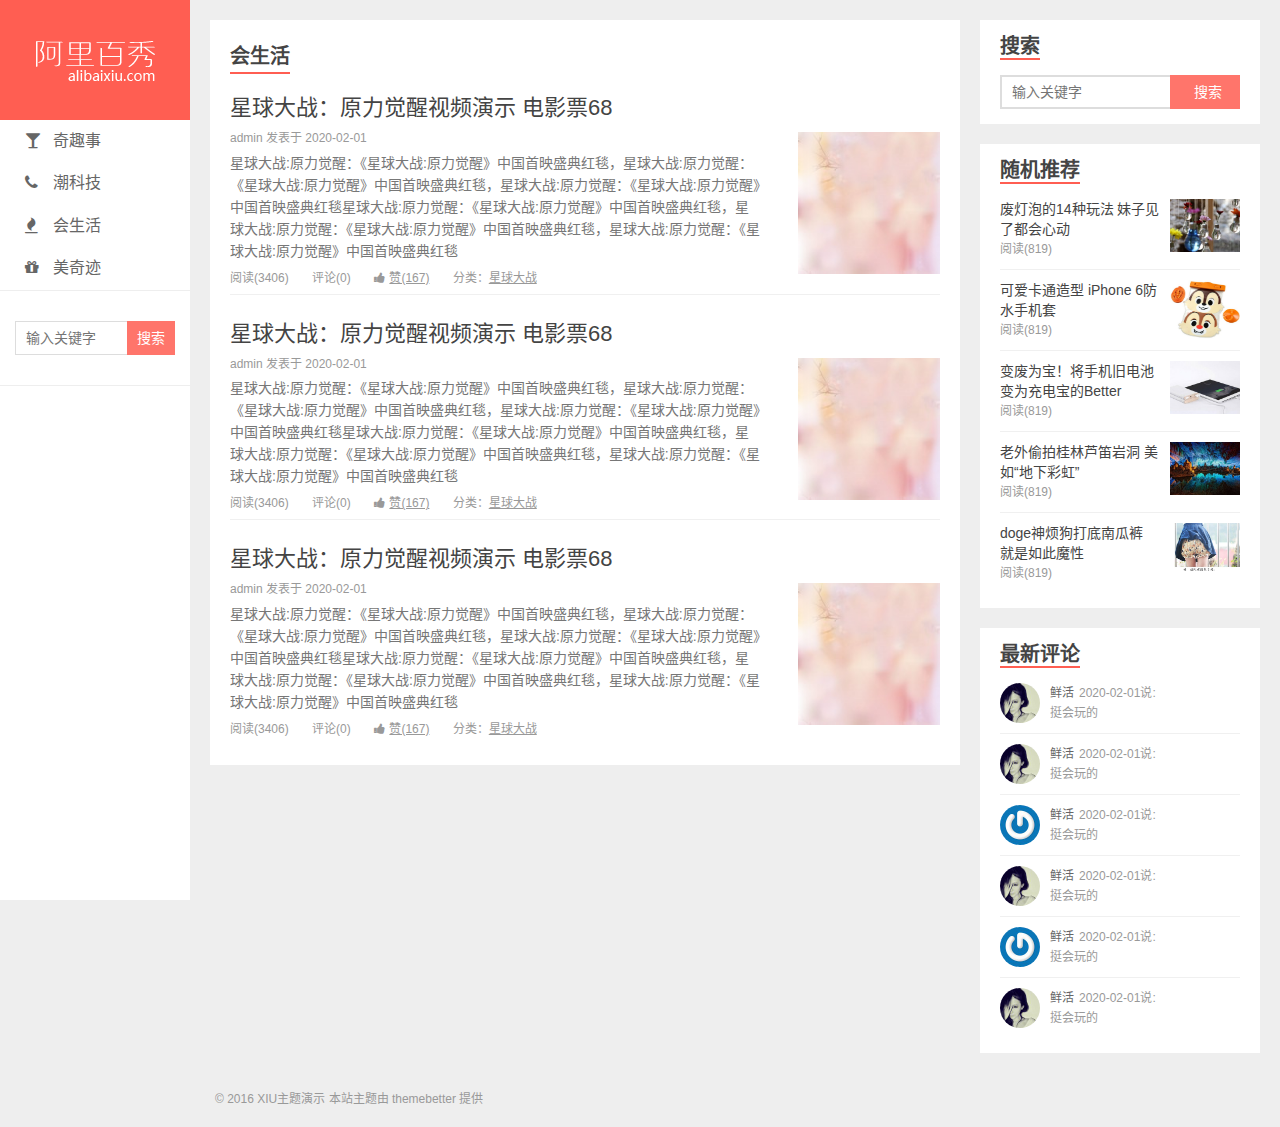
<file: public/list.html>
<!DOCTYPE html>
<html lang="zh-CN">
<head>
  <meta charset="UTF-8">
  <meta name="viewport" content="width=device-width, initial-scale=1">
  <title>阿里百秀-发现生活，发现美!</title>
  <link rel="stylesheet" href="assets/css/style.css">
  <link rel="stylesheet" href="assets/vendors/font-awesome/css/font-awesome.css">
</head>
<body>
  <div class="wrapper">
    <div class="topnav">
      <ul>
        <li><a href="javascript:;"><i class="fa fa-glass"></i>奇趣事</a></li>
        <li><a href="javascript:;"><i class="fa fa-phone"></i>潮科技</a></li>
        <li><a href="list.html"><i class="fa fa-fire"></i>会生活</a></li>
        <li><a href="javascript:;"><i class="fa fa-gift"></i>美奇迹</a></li>
      </ul>
    </div>
    <div class="header">
      <h1 class="logo"><a href="index.html"><img src="assets/img/logo.png" alt=""></a></h1>
      <ul class="nav">
        <li><a href="javascript:;"><i class="fa fa-glass"></i>奇趣事</a></li>
        <li><a href="javascript:;"><i class="fa fa-phone"></i>潮科技</a></li>
        <li><a href="javascript:;"><i class="fa fa-fire"></i>会生活</a></li>
        <li><a href="javascript:;"><i class="fa fa-gift"></i>美奇迹</a></li>
      </ul>
      <div class="search">
        <form>
          <input type="text" class="keys" placeholder="输入关键字">
          <input type="submit" class="btn" value="搜索">
        </form>
      </div>
    </div>
    <div class="aside">
      <div class="widgets">
        <h4>搜索</h4>
        <div class="body search">
          <form>
            <input type="text" class="keys" placeholder="输入关键字">
            <input type="submit" class="btn" value="搜索">
          </form>
        </div>
      </div>
      <div class="widgets">
        <h4>随机推荐</h4>
        <ul class="body random">
          <li>
            <a href="javascript:;">
              <p class="title">废灯泡的14种玩法 妹子见了都会心动</p>
              <p class="reading">阅读(819)</p>
              <div class="pic">
                <img src="uploads/widget_1.jpg" alt="">
              </div>
            </a>
          </li>
          <li>
            <a href="javascript:;">
              <p class="title">可爱卡通造型 iPhone 6防水手机套</p>
              <p class="reading">阅读(819)</p>
              <div class="pic">
                <img src="uploads/widget_2.jpg" alt="">
              </div>
            </a>
          </li>
          <li>
            <a href="javascript:;">
              <p class="title">变废为宝！将手机旧电池变为充电宝的Better</p>
              <p class="reading">阅读(819)</p>
              <div class="pic">
                <img src="uploads/widget_3.jpg" alt="">
              </div>
            </a>
          </li>
          <li>
            <a href="javascript:;">
              <p class="title">老外偷拍桂林芦笛岩洞 美如“地下彩虹”</p>
              <p class="reading">阅读(819)</p>
              <div class="pic">
                <img src="uploads/widget_4.jpg" alt="">
              </div>
            </a>
          </li>
          <li>
            <a href="javascript:;">
              <p class="title">doge神烦狗打底南瓜裤 就是如此魔性</p>
              <p class="reading">阅读(819)</p>
              <div class="pic">
                <img src="uploads/widget_5.jpg" alt="">
              </div>
            </a>
          </li>
        </ul>
      </div>
      <div class="widgets">
        <h4>最新评论</h4>
        <ul class="body discuz">
          <li>
            <a href="javascript:;">
              <div class="avatar">
                <img src="uploads/avatar_1.jpg" alt="">
              </div>
              <div class="txt">
                <p>
                  <span>鲜活</span>2020-02-01说:
                </p>
                <p>挺会玩的</p>
              </div>
            </a>
          </li>
          <li>
            <a href="javascript:;">
              <div class="avatar">
                <img src="uploads/avatar_1.jpg" alt="">
              </div>
              <div class="txt">
                <p>
                  <span>鲜活</span>2020-02-01说:
                </p>
                <p>挺会玩的</p>
              </div>
            </a>
          </li>
          <li>
            <a href="javascript:;">
              <div class="avatar">
                <img src="uploads/avatar_2.jpg" alt="">
              </div>
              <div class="txt">
                <p>
                  <span>鲜活</span>2020-02-01说:
                </p>
                <p>挺会玩的</p>
              </div>
            </a>
          </li>
          <li>
            <a href="javascript:;">
              <div class="avatar">
                <img src="uploads/avatar_1.jpg" alt="">
              </div>
              <div class="txt">
                <p>
                  <span>鲜活</span>2020-02-01说:
                </p>
                <p>挺会玩的</p>
              </div>
            </a>
          </li>
          <li>
            <a href="javascript:;">
              <div class="avatar">
                <img src="uploads/avatar_2.jpg" alt="">
              </div>
              <div class="txt">
                <p>
                  <span>鲜活</span>2020-02-01说:
                </p>
                <p>挺会玩的</p>
              </div>
            </a>
          </li>
          <li>
            <a href="javascript:;">
              <div class="avatar">
                <img src="uploads/avatar_1.jpg" alt="">
              </div>
              <div class="txt">
                <p>
                  <span>鲜活</span>2020-02-01说:
                </p>
                <p>挺会玩的</p>
              </div>
            </a>
          </li>
        </ul>
      </div>
    </div>
    <div class="content">
      <div class="panel new">
        <h3>会生活</h3>
        <div class="entry">
          <div class="head">
            <a href="detail.html">星球大战：原力觉醒视频演示 电影票68</a>
          </div>
          <div class="main">
            <p class="info">admin 发表于 2020-02-01</p>
            <p class="brief">星球大战:原力觉醒：《星球大战:原力觉醒》中国首映盛典红毯，星球大战:原力觉醒：《星球大战:原力觉醒》中国首映盛典红毯，星球大战:原力觉醒：《星球大战:原力觉醒》中国首映盛典红毯星球大战:原力觉醒：《星球大战:原力觉醒》中国首映盛典红毯，星球大战:原力觉醒：《星球大战:原力觉醒》中国首映盛典红毯，星球大战:原力觉醒：《星球大战:原力觉醒》中国首映盛典红毯</p>
            <p class="extra">
              <span class="reading">阅读(3406)</span>
              <span class="comment">评论(0)</span>
              <a href="javascript:;" class="like">
                <i class="fa fa-thumbs-up"></i>
                <span>赞(167)</span>
              </a>
              <a href="javascript:;" class="tags">
                分类：<span>星球大战</span>
              </a>
            </p>
            <a href="javascript:;" class="thumb">
              <img src="uploads/hots_2.jpg" alt="">
            </a>
          </div>
        </div>
        <div class="entry">
          <div class="head">
            <a href="javascript:;">星球大战：原力觉醒视频演示 电影票68</a>
          </div>
          <div class="main">
            <p class="info">admin 发表于 2020-02-01</p>
            <p class="brief">星球大战:原力觉醒：《星球大战:原力觉醒》中国首映盛典红毯，星球大战:原力觉醒：《星球大战:原力觉醒》中国首映盛典红毯，星球大战:原力觉醒：《星球大战:原力觉醒》中国首映盛典红毯星球大战:原力觉醒：《星球大战:原力觉醒》中国首映盛典红毯，星球大战:原力觉醒：《星球大战:原力觉醒》中国首映盛典红毯，星球大战:原力觉醒：《星球大战:原力觉醒》中国首映盛典红毯</p>
            <p class="extra">
              <span class="reading">阅读(3406)</span>
              <span class="comment">评论(0)</span>
              <a href="javascript:;" class="like">
                <i class="fa fa-thumbs-up"></i>
                <span>赞(167)</span>
              </a>
              <a href="javascript:;" class="tags">
                分类：<span>星球大战</span>
              </a>
            </p>
            <a href="javascript:;" class="thumb">
              <img src="uploads/hots_2.jpg" alt="">
            </a>
          </div>
        </div>
        <div class="entry">
          <div class="head">
            <a href="javascript:;">星球大战：原力觉醒视频演示 电影票68</a>
          </div>
          <div class="main">
            <p class="info">admin 发表于 2020-02-01</p>
            <p class="brief">星球大战:原力觉醒：《星球大战:原力觉醒》中国首映盛典红毯，星球大战:原力觉醒：《星球大战:原力觉醒》中国首映盛典红毯，星球大战:原力觉醒：《星球大战:原力觉醒》中国首映盛典红毯星球大战:原力觉醒：《星球大战:原力觉醒》中国首映盛典红毯，星球大战:原力觉醒：《星球大战:原力觉醒》中国首映盛典红毯，星球大战:原力觉醒：《星球大战:原力觉醒》中国首映盛典红毯</p>
            <p class="extra">
              <span class="reading">阅读(3406)</span>
              <span class="comment">评论(0)</span>
              <a href="javascript:;" class="like">
                <i class="fa fa-thumbs-up"></i>
                <span>赞(167)</span>
              </a>
              <a href="javascript:;" class="tags">
                分类：<span>星球大战</span>
              </a>
            </p>
            <a href="javascript:;" class="thumb">
              <img src="uploads/hots_2.jpg" alt="">
            </a>
          </div>
        </div>
      </div>
    </div>
    <div class="footer">
      <p>© 2016 XIU主题演示 本站主题由 themebetter 提供</p>
    </div>
  </div>
</body>
</html>
</file>
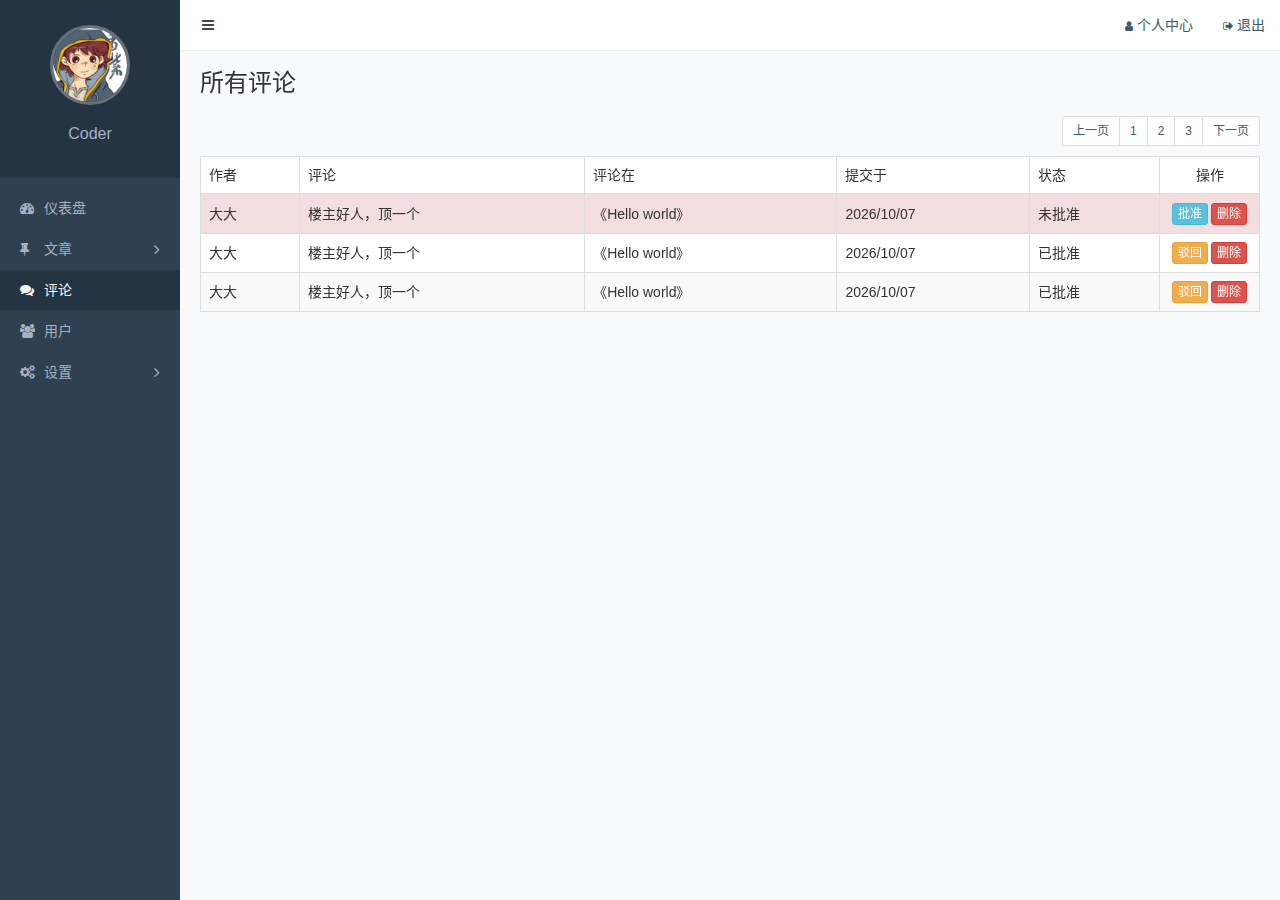
<file: public/admin/comments.html>
<!DOCTYPE html>
<html lang="zh-CN">
<head>
  <meta charset="utf-8">
  <title>Comments &laquo; Admin</title>
  <link rel="stylesheet" href="../assets/vendors/bootstrap/css/bootstrap.css">
  <link rel="stylesheet" href="../assets/vendors/font-awesome/css/font-awesome.css">
  <link rel="stylesheet" href="../assets/vendors/nprogress/nprogress.css">
  <link rel="stylesheet" href="../assets/css/admin.css">
  <script src="../assets/vendors/nprogress/nprogress.js"></script>
</head>
<body>
  <script>NProgress.start()</script>

  <div class="main">
    <nav class="navbar">
      <button class="btn btn-default navbar-btn fa fa-bars"></button>
      <ul class="nav navbar-nav navbar-right">
        <li><a href="profile.html"><i class="fa fa-user"></i>个人中心</a></li>
        <li><a href="login.html"><i class="fa fa-sign-out"></i>退出</a></li>
      </ul>
    </nav>
    <div class="container-fluid">
      <div class="page-title">
        <h1>所有评论</h1>
      </div>
      <div class="page-action">
        <ul class="pagination pagination-sm pull-right">
          <li><a href="#">上一页</a></li>
          <li><a href="#">1</a></li>
          <li><a href="#">2</a></li>
          <li><a href="#">3</a></li>
          <li><a href="#">下一页</a></li>
        </ul>
      </div>
      <table class="table table-striped table-bordered table-hover">
        <thead>
          <tr>
            <th>作者</th>
            <th>评论</th>
            <th>评论在</th>
            <th>提交于</th>
            <th>状态</th>
            <th class="text-center" width="100">操作</th>
          </tr>
        </thead>
        <tbody>
          <tr class="danger">
            <td>大大</td>
            <td>楼主好人，顶一个</td>
            <td>《Hello world》</td>
            <td>2026/10/07</td>
            <td>未批准</td>
            <td class="text-center">
              <a href="post-add.html" class="btn btn-info btn-xs">批准</a>
              <a href="javascript:;" class="btn btn-danger btn-xs">删除</a>
            </td>
          </tr>
          <tr>
            <td>大大</td>
            <td>楼主好人，顶一个</td>
            <td>《Hello world》</td>
            <td>2026/10/07</td>
            <td>已批准</td>
            <td class="text-center">
              <a href="post-add.html" class="btn btn-warning btn-xs">驳回</a>
              <a href="javascript:;" class="btn btn-danger btn-xs">删除</a>
            </td>
          </tr>
          <tr>
            <td>大大</td>
            <td>楼主好人，顶一个</td>
            <td>《Hello world》</td>
            <td>2026/10/07</td>
            <td>已批准</td>
            <td class="text-center">
              <a href="post-add.html" class="btn btn-warning btn-xs">驳回</a>
              <a href="javascript:;" class="btn btn-danger btn-xs">删除</a>
            </td>
          </tr>
        </tbody>
      </table>
    </div>
  </div>

  <div class="aside">
    <div class="profile">
      <img class="avatar" src="../uploads/avatar.jpg">
      <h3 class="name">Coder</h3>
    </div>
    <ul class="nav">
      <li>
        <a href="index.html"><i class="fa fa-dashboard"></i>仪表盘</a>
      </li>
      <li>
        <a href="#menu-posts" class="collapsed" data-toggle="collapse">
          <i class="fa fa-thumb-tack"></i>文章<i class="fa fa-angle-right"></i>
        </a>
        <ul id="menu-posts" class="collapse">
          <li><a href="posts.html">所有文章</a></li>
          <li><a href="post-add.html">写文章</a></li>
          <li><a href="categories.html">分类目录</a></li>
        </ul>
      </li>
      <li class="active">
        <a href="comments.html"><i class="fa fa-comments"></i>评论</a>
      </li>
      <li>
        <a href="users.html"><i class="fa fa-users"></i>用户</a>
      </li>
      <li>
        <a href="#menu-settings" class="collapsed" data-toggle="collapse">
          <i class="fa fa-cogs"></i>设置<i class="fa fa-angle-right"></i>
        </a>
        <ul id="menu-settings" class="collapse">
          <li><a href="slides.html">图片轮播</a></li>
          <li><a href="settings.html">网站设置</a></li>
        </ul>
      </li>
    </ul>
  </div>

  <script src="../assets/vendors/jquery/jquery.js"></script>
  <script src="../assets/vendors/bootstrap/js/bootstrap.js"></script>
  <script>NProgress.done()</script>
</body>
</html>
</file>
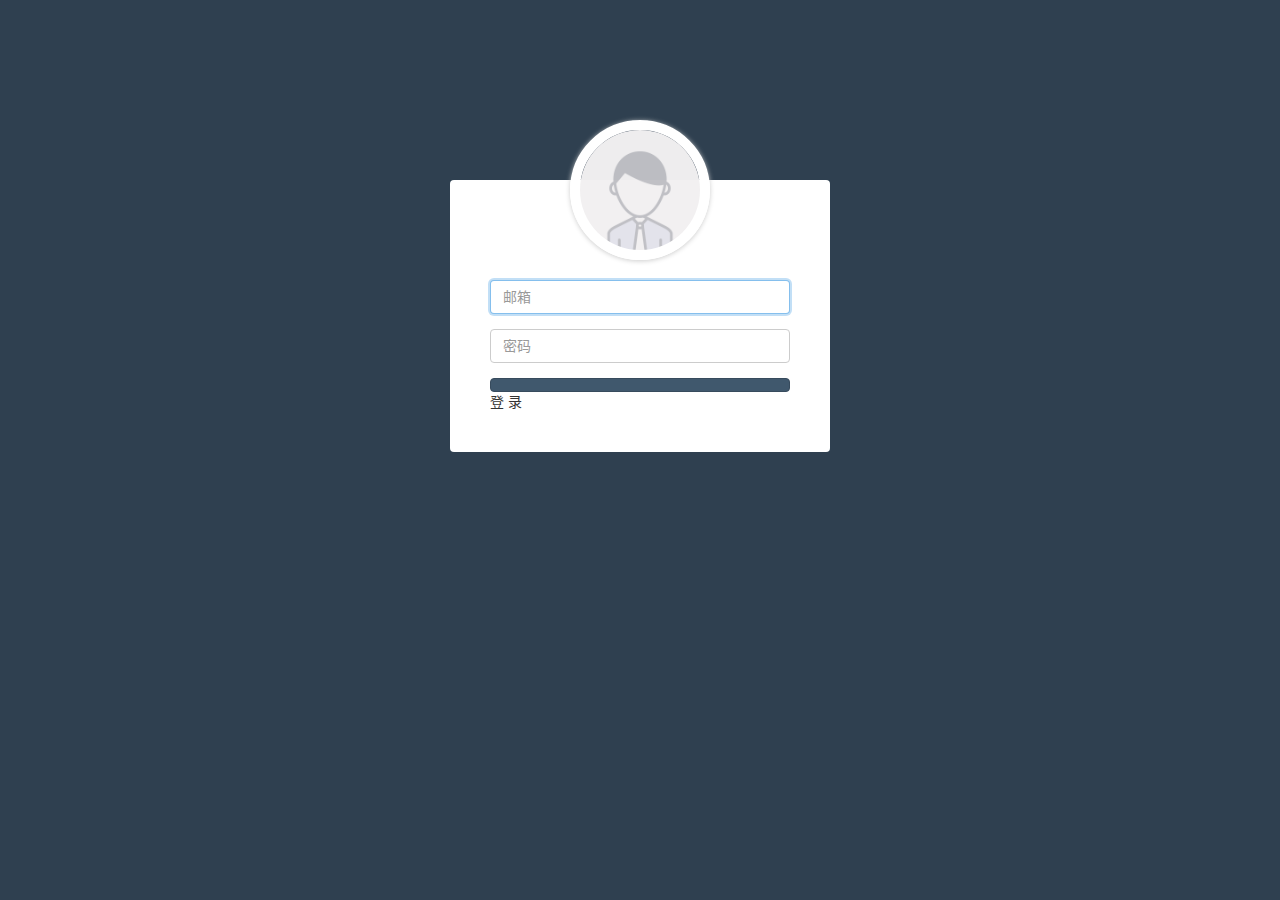
<file: public/admin/login.html>
<!DOCTYPE html>
<html lang="zh-CN">
<head>
  <meta charset="utf-8">
  <title>Sign in &laquo; Admin</title>
  <link rel="stylesheet" href="../assets/vendors/bootstrap/css/bootstrap.css">
  <link rel="stylesheet" href="../assets/css/admin.css">
</head>
<body>
  <div class="login">
    <div class="login-wrap">
      <img class="avatar" src="../assets/img/default.png">
      <!-- 有错误信息时展示 -->
      <!-- <div class="alert alert-danger">
        <strong>错误！</strong> 用户名或密码错误！
      </div> -->
      <div class="form-group">
        <label for="email" class="sr-only">邮箱</label>
        <input id="email" type="email" class="form-control" placeholder="邮箱" autofocus>
      </div>
      <div class="form-group">
        <label for="password" class="sr-only">密码</label>
        <input id="password" type="password" class="form-control" placeholder="密码">
      </div>
      <button class="btn btn-primary btn-block" id="loginbtn"></button>登 录</button>
    </div>
  </div>
</body>
<script src="../assets/vendors/jquery/jquery.min.js"></script>
<script>

$('#loginbtn').on('click',function(){
  var email = $('#email').val()
  var password = $('#password').val()
  if(email.trim().length == 0) {
    alert('请输入邮箱')
    return
  }
  if(password.trim().length == 0) {
    alert('请输入邮箱')
    return
  }
  $.ajax({
    type: "post",
    url: "/login",
    data: {
      email:email,
      password:password
    },
    // dataType: "dataType",
    success: function (response) {
      console.log(response);
      location.href = 'index.html'
      
    },
    error: function (param) { 
      console.log(0);
      
     }
  });
})


</script>
</html>
</file>
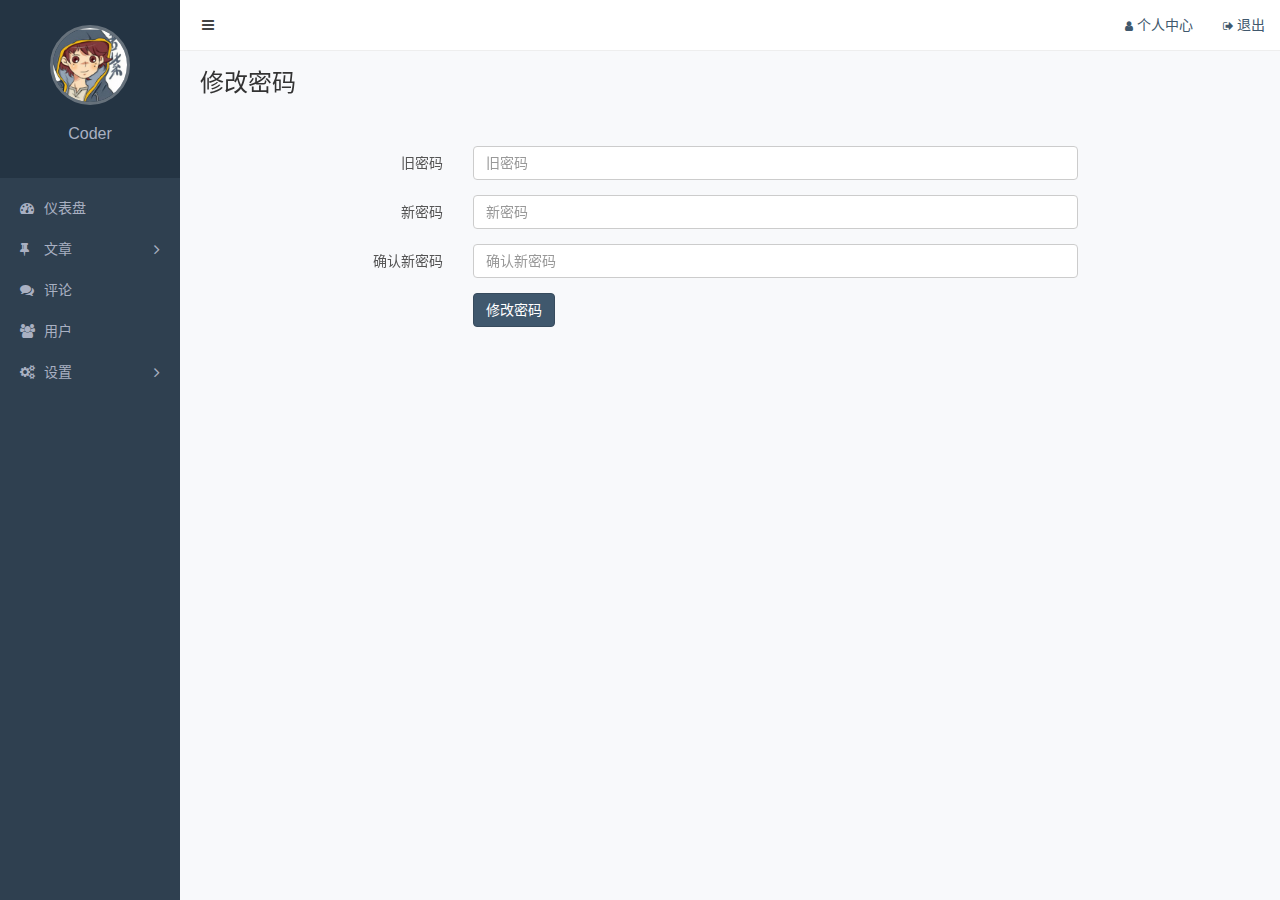
<file: public/admin/password-reset.html>
<!DOCTYPE html>
<html lang="zh-CN">
<head>
  <meta charset="utf-8">
  <title>Password reset &laquo; Admin</title>
  <link rel="stylesheet" href="../assets/vendors/bootstrap/css/bootstrap.css">
  <link rel="stylesheet" href="../assets/vendors/font-awesome/css/font-awesome.css">
  <link rel="stylesheet" href="../assets/vendors/nprogress/nprogress.css">
  <link rel="stylesheet" href="../assets/css/admin.css">
  <script src="../assets/vendors/nprogress/nprogress.js"></script>
</head>
<body>
  <script>NProgress.start()</script>

  <div class="main">
    <nav class="navbar">
      <button class="btn btn-default navbar-btn fa fa-bars"></button>
      <ul class="nav navbar-nav navbar-right">
        <li><a href="profile.html"><i class="fa fa-user"></i>个人中心</a></li>
        <li><a href="login.html"><i class="fa fa-sign-out"></i>退出</a></li>
      </ul>
    </nav>
    <div class="container-fluid">
      <div class="page-title">
        <h1>修改密码</h1>
      </div>
      <!-- 有错误信息时展示 -->
      <!-- <div class="alert alert-danger">
        <strong>错误！</strong>发生XXX错误
      </div> -->
      <form class="form-horizontal" id="modifyForm">
        <div class="form-group">
          <label for="old" class="col-sm-3 control-label">旧密码</label>
          <div class="col-sm-7">
            <input id="old" class="form-control" type="password" placeholder="旧密码" name="userPass">
          </div>
        </div>
        <div class="form-group">
          <label for="password" class="col-sm-3 control-label">新密码</label>
          <div class="col-sm-7">
            <input id="password" class="form-control" type="password" placeholder="新密码" name="newPass">
          </div>
        </div>
        <div class="form-group">
          <label for="confirm" class="col-sm-3 control-label">确认新密码</label>
          <div class="col-sm-7">
            <input id="confirm" class="form-control" type="password" placeholder="确认新密码" name="confirmPass">
          </div>
        </div>
        <div class="form-group">
          <div class="col-sm-offset-3 col-sm-7">
            <button type="submit" class="btn btn-primary">修改密码</button>
          </div>
        </div>
      </form>
    </div>
  </div>

  <div class="aside">
    <div class="profile">
      <img class="avatar" src="../uploads/avatar.jpg">
      <h3 class="name">Coder</h3>
    </div>
    <ul class="nav">
      <li>
        <a href="index.html"><i class="fa fa-dashboard"></i>仪表盘</a>
      </li>
      <li>
        <a href="#menu-posts" class="collapsed" data-toggle="collapse">
          <i class="fa fa-thumb-tack"></i>文章<i class="fa fa-angle-right"></i>
        </a>
        <ul id="menu-posts" class="collapse">
          <li><a href="posts.html">所有文章</a></li>
          <li><a href="post-add.html">写文章</a></li>
          <li><a href="categories.html">分类目录</a></li>
        </ul>
      </li>
      <li>
        <a href="comments.html"><i class="fa fa-comments"></i>评论</a>
      </li>
      <li>
        <a href="users.html"><i class="fa fa-users"></i>用户</a>
      </li>
      <li>
        <a href="#menu-settings" class="collapsed" data-toggle="collapse">
          <i class="fa fa-cogs"></i>设置<i class="fa fa-angle-right"></i>
        </a>
        <ul id="menu-settings" class="collapse">
          <li><a href="slides.html">图片轮播</a></li>
          <li><a href="settings.html">网站设置</a></li>
        </ul>
      </li>
    </ul>
  </div>

  <script src="../assets/vendors/jquery/jquery.js"></script>
  <script src="../assets/vendors/bootstrap/js/bootstrap.js"></script>
  <script src="../assets/js//password-reset.js"></script>
  <script>NProgress.done()</script>
  
</body>
</html>
</file>
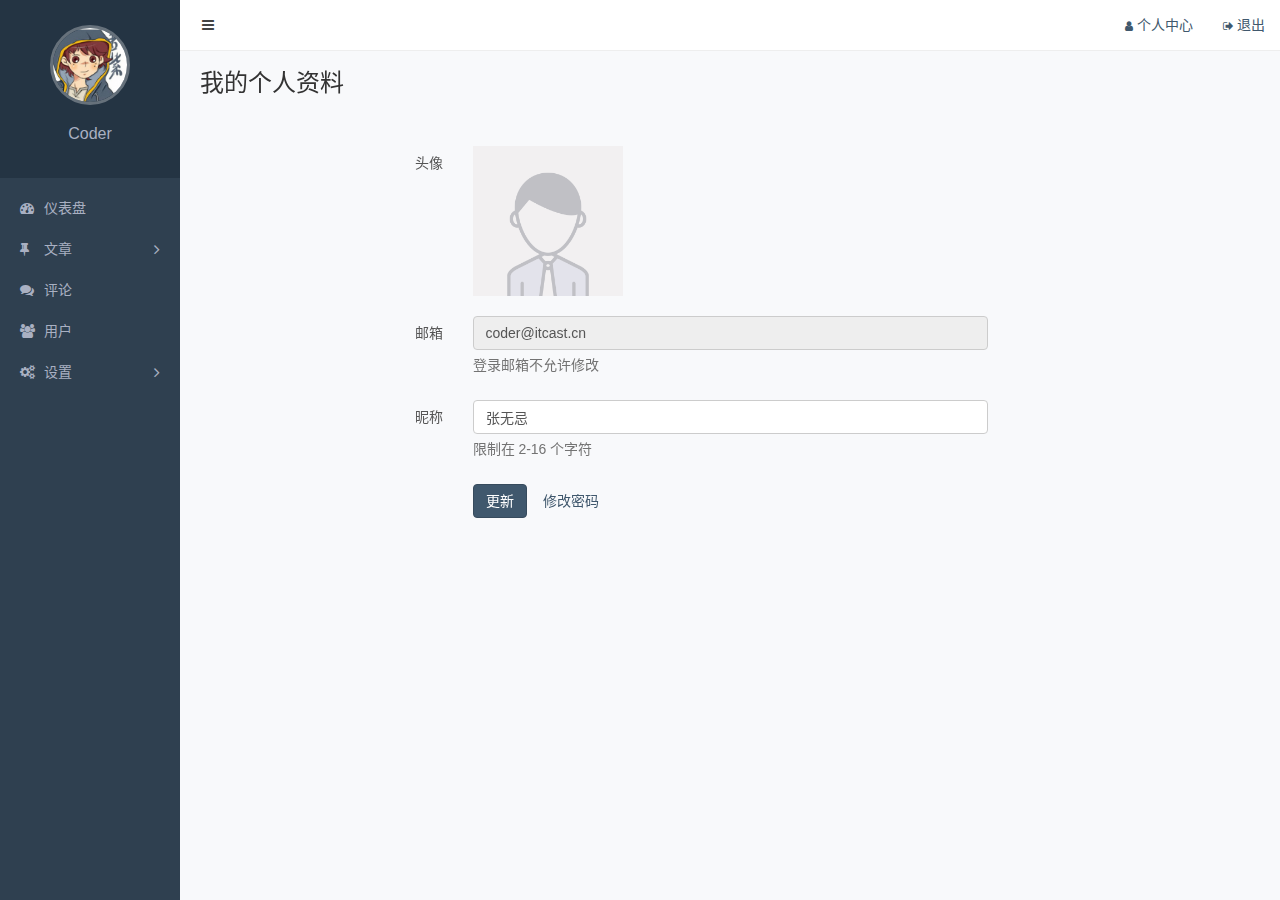
<file: public/admin/profile.html>
<!DOCTYPE html>
<html lang="zh-CN">
<head>
  <meta charset="utf-8">
  <title>Dashboard &laquo; Admin</title>
  <link rel="stylesheet" href="../assets/vendors/bootstrap/css/bootstrap.css">
  <link rel="stylesheet" href="../assets/vendors/font-awesome/css/font-awesome.css">
  <link rel="stylesheet" href="../assets/vendors/nprogress/nprogress.css">
  <link rel="stylesheet" href="../assets/css/admin.css">
  <script src="../assets/vendors/nprogress/nprogress.js"></script>
</head>
<body>
  <script>NProgress.start()</script>

  <div class="main">
    <nav class="navbar">
      <button class="btn btn-default navbar-btn fa fa-bars"></button>
      <ul class="nav navbar-nav navbar-right">
        <li><a href="profile.html"><i class="fa fa-user"></i>个人中心</a></li>
        <li><a href="login.html"><i class="fa fa-sign-out"></i>退出</a></li>
      </ul>
    </nav>
    <div class="container-fluid">
      <div class="page-title">
        <h1>我的个人资料</h1>
      </div>
      <!-- 有错误信息时展示 -->
      <!-- <div class="alert alert-danger">
        <strong>错误！</strong>发生XXX错误
      </div> -->
      <form class="form-horizontal">
        <div class="form-group">
          <label class="col-sm-3 control-label">头像</label>
          <div class="col-sm-6">
            <label class="form-image">
              <input id="avatar" type="file">
              <img src="../assets/img/default.png">
              <i class="mask fa fa-upload"></i>
            </label>
          </div>
        </div>
        <div class="form-group">
          <label for="email" class="col-sm-3 control-label">邮箱</label>
          <div class="col-sm-6">
            <input id="email" class="form-control" name="email" type="type" value="coder@itcast.cn" placeholder="邮箱" readonly>
            <p class="help-block">登录邮箱不允许修改</p>
          </div>
        </div>
        <div class="form-group">
          <label for="nickname" class="col-sm-3 control-label">昵称</label>
          <div class="col-sm-6">
            <input id="nickname" class="form-control" name="nickname" type="type" value="张无忌" placeholder="昵称">
            <p class="help-block">限制在 2-16 个字符</p>
          </div>
        </div>
        <div class="form-group">
          <div class="col-sm-offset-3 col-sm-6">
            <button type="submit" class="btn btn-primary">更新</button>
            <a class="btn btn-link" href="password-reset.html">修改密码</a>
          </div>
        </div>
      </form>
    </div>
  </div>

  <div class="aside">
    <div class="profile">
      <img class="avatar" src="../uploads/avatar.jpg">
      <h3 class="name">Coder</h3>
    </div>
    <ul class="nav">
      <li>
        <a href="index.html"><i class="fa fa-dashboard"></i>仪表盘</a>
      </li>
      <li>
        <a href="#menu-posts" class="collapsed" data-toggle="collapse">
          <i class="fa fa-thumb-tack"></i>文章<i class="fa fa-angle-right"></i>
        </a>
        <ul id="menu-posts" class="collapse">
          <li><a href="posts.html">所有文章</a></li>
          <li><a href="post-add.html">写文章</a></li>
          <li><a href="categories.html">分类目录</a></li>
        </ul>
      </li>
      <li>
        <a href="comments.html"><i class="fa fa-comments"></i>评论</a>
      </li>
      <li>
        <a href="users.html"><i class="fa fa-users"></i>用户</a>
      </li>
      <li>
        <a href="#menu-settings" class="collapsed" data-toggle="collapse">
          <i class="fa fa-cogs"></i>设置<i class="fa fa-angle-right"></i>
        </a>
        <ul id="menu-settings" class="collapse">
          <li><a href="slides.html">图片轮播</a></li>
          <li><a href="settings.html">网站设置</a></li>
        </ul>
      </li>
    </ul>
  </div>

  <script src="../assets/vendors/jquery/jquery.js"></script>
  <script src="../assets/vendors/bootstrap/js/bootstrap.js"></script>
  <script>NProgress.done()</script>
</body>
</html>
</file>
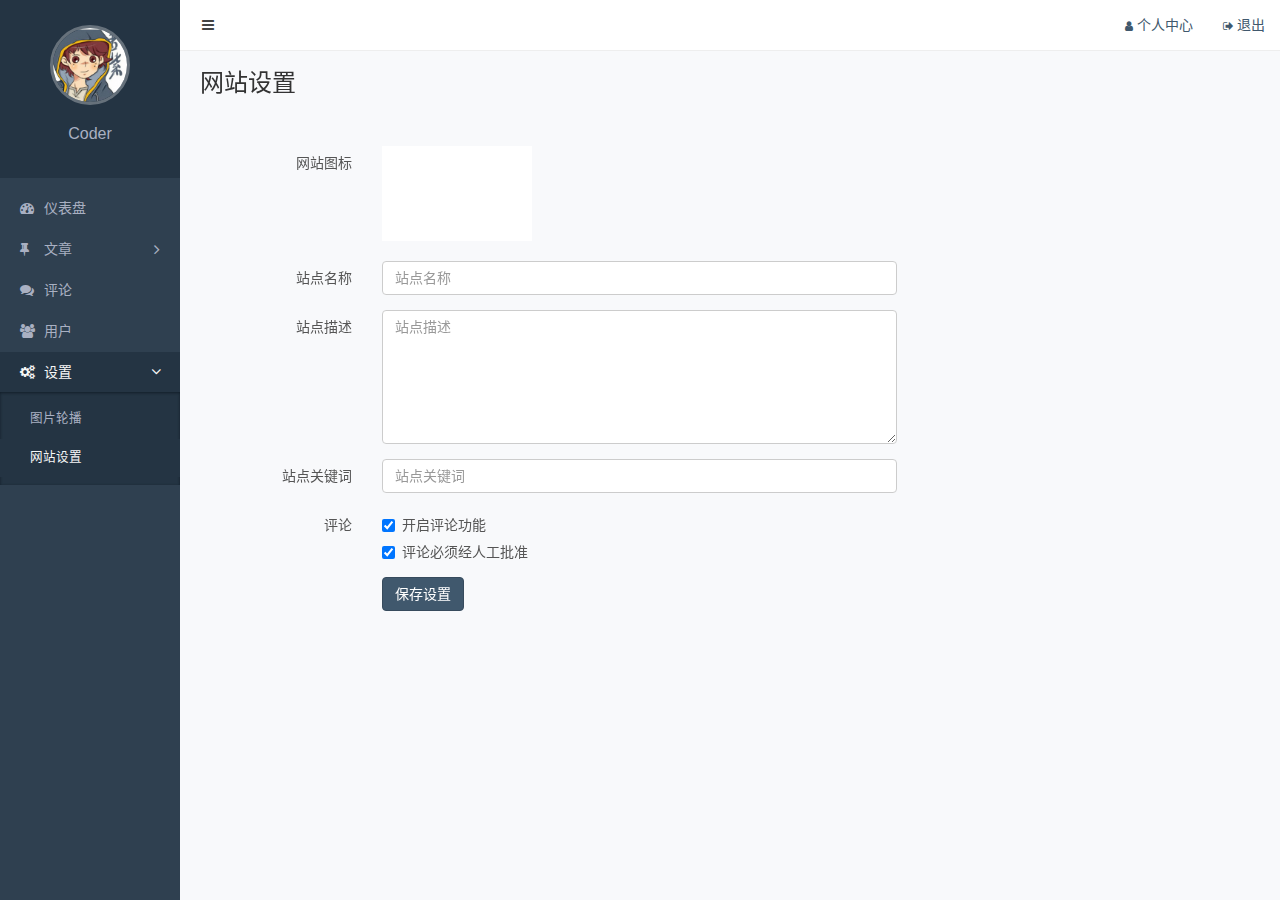
<file: public/admin/settings.html>
<!DOCTYPE html>
<html lang="zh-CN">
<head>
  <meta charset="utf-8">
  <title>Settings &laquo; Admin</title>
  <link rel="stylesheet" href="../assets/vendors/bootstrap/css/bootstrap.css">
  <link rel="stylesheet" href="../assets/vendors/font-awesome/css/font-awesome.css">
  <link rel="stylesheet" href="../assets/vendors/nprogress/nprogress.css">
  <link rel="stylesheet" href="../assets/css/admin.css">
  <script src="../assets/vendors/nprogress/nprogress.js"></script>
</head>
<body>
  <script>NProgress.start()</script>

  <div class="main">
    <nav class="navbar">
      <button class="btn btn-default navbar-btn fa fa-bars"></button>
      <ul class="nav navbar-nav navbar-right">
        <li><a href="profile.html"><i class="fa fa-user"></i>个人中心</a></li>
        <li><a href="login.html"><i class="fa fa-sign-out"></i>退出</a></li>
      </ul>
    </nav>
    <div class="container-fluid">
      <div class="page-title">
        <h1>网站设置</h1>
      </div>
      <!-- 有错误信息时展示 -->
      <!-- <div class="alert alert-danger">
        <strong>错误！</strong>发生XXX错误
      </div> -->
      <form class="form-horizontal">
        <div class="form-group">
          <label for="site_logo" class="col-sm-2 control-label">网站图标</label>
          <div class="col-sm-6">
            <input id="site_logo" name="site_logo" type="hidden">
            <label class="form-image">
              <input id="logo" type="file">
              <img src="../assets/img/logo.png">
              <i class="mask fa fa-upload"></i>
            </label>
          </div>
        </div>
        <div class="form-group">
          <label for="site_name" class="col-sm-2 control-label">站点名称</label>
          <div class="col-sm-6">
            <input id="site_name" name="site_name" class="form-control" type="type" placeholder="站点名称">
          </div>
        </div>
        <div class="form-group">
          <label for="site_description" class="col-sm-2 control-label">站点描述</label>
          <div class="col-sm-6">
            <textarea id="site_description" name="site_description" class="form-control" placeholder="站点描述" cols="30" rows="6"></textarea>
          </div>
        </div>
        <div class="form-group">
          <label for="site_keywords" class="col-sm-2 control-label">站点关键词</label>
          <div class="col-sm-6">
            <input id="site_keywords" name="site_keywords" class="form-control" type="type" placeholder="站点关键词">
          </div>
        </div>
        <div class="form-group">
          <label class="col-sm-2 control-label">评论</label>
          <div class="col-sm-6">
            <div class="checkbox">
              <label><input id="comment_status" name="comment_status" type="checkbox" checked>开启评论功能</label>
            </div>
            <div class="checkbox">
              <label><input id="comment_reviewed" name="comment_reviewed" type="checkbox" checked>评论必须经人工批准</label>
            </div>
          </div>
        </div>
        <div class="form-group">
          <div class="col-sm-offset-2 col-sm-6">
            <button type="submit" class="btn btn-primary">保存设置</button>
          </div>
        </div>
      </form>
    </div>
  </div>

  <div class="aside">
    <div class="profile">
      <img class="avatar" src="../uploads/avatar.jpg">
      <h3 class="name">Coder</h3>
    </div>
    <ul class="nav">
      <li>
        <a href="index.html"><i class="fa fa-dashboard"></i>仪表盘</a>
      </li>
      <li>
        <a href="#menu-posts" class="collapsed" data-toggle="collapse">
          <i class="fa fa-thumb-tack"></i>文章<i class="fa fa-angle-right"></i>
        </a>
        <ul id="menu-posts" class="collapse">
          <li><a href="posts.html">所有文章</a></li>
          <li><a href="post-add.html">写文章</a></li>
          <li><a href="categories.html">分类目录</a></li>
        </ul>
      </li>
      <li>
        <a href="comments.html"><i class="fa fa-comments"></i>评论</a>
      </li>
      <li>
        <a href="users.html"><i class="fa fa-users"></i>用户</a>
      </li>
      <li class="active">
        <a href="#menu-settings" data-toggle="collapse">
          <i class="fa fa-cogs"></i>设置<i class="fa fa-angle-right"></i>
        </a>
        <ul id="menu-settings" class="collapse in">
          <li><a href="slides.html">图片轮播</a></li>
          <li class="active"><a href="settings.html">网站设置</a></li>
        </ul>
      </li>
    </ul>
  </div>

  <script src="../assets/vendors/jquery/jquery.js"></script>
  <script src="../assets/vendors/bootstrap/js/bootstrap.js"></script>
  <script>NProgress.done()</script>
</body>
</html>
</file>
<file: public/assets/vendors/ckeditor/samples/css/samples.css>
/**
 * @license Copyright (c) 2003-2017, CKSource - Frederico Knabben. All rights reserved.
 * For licensing, see LICENSE.md or https://ckeditor.com/legal/ckeditor-oss-license
 */
@media (max-width: 900px) {
  .global-is-mobile-hidden {
    display: none !important;
  }
}
article,
aside,
details,
figcaption,
figure,
footer,
header,
hgroup,
main,
menu,
nav,
section {
  display: block;
}
body,
html {
  margin: 0;
  padding: 0;
  font: 16px / 1.8 Arial, 'Helvetica Neue', Helvetica, sans-serif;
  font-weight: 300;
  color: #575757;
}
.grid-width-10 {
  width: 10%;
}
.grid-width-20 {
  width: 20%;
}
.grid-width-30 {
  width: 30%;
}
.grid-width-40 {
  width: 40%;
}
.grid-width-50 {
  width: 50%;
}
.grid-width-60 {
  width: 60%;
}
.grid-width-70 {
  width: 70%;
}
.grid-width-80 {
  width: 80%;
}
.grid-width-90 {
  width: 90%;
}
.grid-width-100 {
  width: 100%;
}
@media (max-width: 900px) {
  .grid-width-10,
  .grid-width-20,
  .grid-width-30,
  .grid-width-40,
  .grid-width-50,
  .grid-width-60,
  .grid-width-70,
  .grid-width-80,
  .grid-width-90,
  .grid-width-100 {
    width: 100%;
  }
}
*[class*="grid-width"] {
  -webkit-box-sizing: border-box;
  -moz-box-sizing: border-box;
  box-sizing: border-box;
  padding-left: 4%;
  padding-right: 4%;
  float: left;
}
*[class*="grid-width"]:after,
.grid-container:after,
*[class*="grid-width"]:before,
.grid-container:before {
  content: '';
  display: block;
  overflow: hidden;
  visibility: hidden;
  font-size: 0;
  line-height: 0;
  width: 0;
  height: 0;
}
*[class*="grid-width"]:after,
.grid-container:after {
  clear: both;
}
.grid-container {
  -webkit-box-sizing: border-box;
  -moz-box-sizing: border-box;
  box-sizing: border-box;
  margin-left: auto;
  margin-right: auto;
}
.grid-container-nested *[class*="grid-width"]:first-child {
  padding-left: 0;
}
.grid-container-nested *[class*="grid-width"]:last-child {
  padding-right: 0;
}
@media (max-width: 900px) {
  .grid-container-nested *[class*="grid-width"]:first-child {
    padding-left: 4%;
  }
  .grid-container-nested *[class*="grid-width"]:last-child {
    padding-right: 4%;
  }
}
.header-a {
  min-height: 140px;
  overflow: hidden;
}
.header-a .header-a-logo {
  margin: 40px 0 0;
}
@media (max-width: 900px) {
  .header-a .header-a-logo {
    text-align: center;
  }
}
.header-a .header-a-logo img {
  border: transparent;
}
.navigation-a {
  height: 30px;
  background: #3D3D3D;
  position: absolute;
  left: 0;
  right: 0;
  top: 0;
  padding: 0;
  overflow: hidden;
}
@media (max-width: 900px) {
  .navigation-a {
    text-align: center;
  }
}
.navigation-a ul {
  list-style: none;
  margin: 0;
  overflow: hidden;
}
.navigation-a ul li,
.navigation-a ul li a {
  display: inline-block;
}
@media (max-width: 900px) {
  .navigation-a ul {
    width: auto;
    text-overflow: ellipsis;
    white-space: nowrap;
    display: inline-block;
    float: none;
  }
  .navigation-a ul:before,
  .navigation-a ul:after {
    display: none;
  }
}
.navigation-a ul.navigation-a-left {
  text-align: left;
}
@media (max-width: 900px) {
  .navigation-a ul.navigation-a-left {
    padding-right: 0;
  }
}
.navigation-a ul.navigation-a-right {
  text-align: right;
}
@media (max-width: 900px) {
  .navigation-a ul.navigation-a-right {
    padding-left: 23px;
  }
}
.navigation-a ul li + li {
  margin-left: 23px;
}
.navigation-a ul li a {
  font-size: 10px;
  font-size: 0.625rem;
  line-height: 18px;
  line-height: 1.13rem;
  line-height: 30px;
  float: left;
  color: #ddd;
  font-weight: bold;
  text-decoration: none;
  text-transform: uppercase;
}
.navigation-a ul li a:hover {
  cursor: pointer;
  color: #fff;
}
.icon-navigation-a-github:before,
.icon-navigation-a-github:after {
  background-image: url("[data-uri]");
}
.navigation-b {
  text-align: right;
  margin: 52px 0 0;
  overflow: visible;
}
@media (max-width: 900px) {
  .navigation-b {
    text-align: center;
    margin-top: 20px;
    padding: 0;
  }
}
.navigation-b ul {
  padding: 0;
  list-style: none;
  margin: 0;
  overflow: visible;
}
.navigation-b ul li,
.navigation-b ul li a {
  display: inline-block;
}
@media (max-width: 900px) {
  .navigation-b ul {
    display: table;
    width: 100%;
    padding-bottom: 1.5em;
  }
}
@media (max-width: 900px) {
  .navigation-b ul li {
    display: table-row;
  }
}
.navigation-b ul li + li {
  margin-left: 20px;
}
@media (max-width: 900px) {
  .navigation-b ul li + li {
    margin-left: 0;
  }
}
.navigation-b ul li a {
  -webkit-box-sizing: border-box;
  -moz-box-sizing: border-box;
  box-sizing: border-box;
  text-transform: uppercase;
  text-decoration: none;
  outline: none;
}
@media (max-width: 900px) {
  .navigation-b ul li a {
    width: 100%;
    -webkit-border-radius: 0;
    -webkit-background-clip: padding-box;
    -moz-border-radius: 0;
    -moz-background-clip: padding;
    border-radius: 0;
    background-clip: padding-box;
  }
}
.footer-a {
  font-size: 13px;
  font-size: 0.8125rem;
  line-height: 23.4px;
  line-height: 1.46rem;
  padding-top: 2.25em;
  padding-bottom: 2.25em;
  overflow: hidden;
  color: #8a8a8a;
}
.footer-a a {
  color: #27C0D8;
  text-decoration: none;
  border-bottom: 1px dotted #27C0D8;
}
.footer-a a:hover {
  color: #23adc2;
}
.footer-a p {
  margin: 0;
  display: inline-block;
  text-align: center;
}
.content {
  font-size: 14px;
  font-size: 0.875rem;
  line-height: 25.2px;
  line-height: 1.57rem;
  overflow: hidden;
  padding-top: 1.5em;
  padding-bottom: 1.5em;
}
.content p {
  margin: 0.75em 0;
}
.content ul,
.content ol,
.content pre,
.content blockquote,
.content textarea:not([class^="cke"]),
.content .cke {
  margin: 1.875em 0;
}
.content code,
.content kbd {
  -webkit-border-radius: 3px;
  -webkit-background-clip: padding-box;
  -moz-border-radius: 3px;
  -moz-background-clip: padding;
  border-radius: 3px;
  background-clip: padding-box;
  padding: 3px 4px;
}
.content pre,
.content code,
.content kbd,
.content blockquote {
  background: #f5f5f5;
}
.content blockquote,
.content pre {
  background: none;
  border-left: 4px solid #27C0D8;
  padding: 1.5em 2.25em;
}
.content p a,
.content ul a,
.content ol a,
.content blockquote a,
.content h1 a,
.content h2 a,
.content h3 a,
.content h4 a,
.content h5 a {
  color: #27C0D8;
  text-decoration: none;
  border-bottom: 1px dotted #27C0D8;
}
.content p a:hover,
.content ul a:hover,
.content ol a:hover,
.content blockquote a:hover,
.content h1 a:hover,
.content h2 a:hover,
.content h3 a:hover,
.content h4 a:hover,
.content h5 a:hover {
  color: #23adc2;
}
.content h1,
.content h2,
.content h3,
.content h4,
.content h5 {
  color: #000;
  font-weight: 100;
}
.content h1 code,
.content h2 code,
.content h3 code,
.content h4 code,
.content h5 code,
.content h1 kbd,
.content h2 kbd,
.content h3 kbd,
.content h4 kbd,
.content h5 kbd {
  font-size: inherit;
}
.content h1 a.content-heading-anchor,
.content h2 a.content-heading-anchor,
.content h3 a.content-heading-anchor,
.content h4 a.content-heading-anchor,
.content h5 a.content-heading-anchor {
  font-weight: 100;
  vertical-align: middle;
  opacity: 0;
  border: 0;
}
.content h1:hover a.content-heading-anchor,
.content h2:hover a.content-heading-anchor,
.content h3:hover a.content-heading-anchor,
.content h4:hover a.content-heading-anchor,
.content h5:hover a.content-heading-anchor {
  opacity: 1;
}
.content h1:target a,
.content h2:target a,
.content h3:target a,
.content h4:target a,
.content h5:target a {
  -webkit-animation: targetLinkOpacity 0.5s linear alternate;
  -moz-animation: targetLinkOpacity 0.5s linear alternate;
  -o-animation: targetLinkOpacity 0.5s linear alternate;
  animation: targetLinkOpacity 0.5s linear alternate;
  opacity: 1;
}
.content input,
.content select,
.content textarea:not([class^="cke"]) {
  -webkit-border-radius: 3px;
  -webkit-background-clip: padding-box;
  -moz-border-radius: 3px;
  -moz-background-clip: padding;
  border-radius: 3px;
  background-clip: padding-box;
  -webkit-box-shadow: inset 0 1px 1px rgba(0, 0, 0, 0.08);
  -moz-box-shadow: inset 0 1px 1px rgba(0, 0, 0, 0.08);
  box-shadow: inset 0 1px 1px rgba(0, 0, 0, 0.08);
  font: inherit;
  color: inherit;
  border: 1px solid #D9D9D9;
  padding: .2em .5em;
}
.content input:focus,
.content select:focus,
.content textarea:not([class^="cke"]):focus {
  border-color: #66afe9;
  outline: 0;
  -webkit-box-shadow: inset 0 1px 1px rgba(0, 0, 0, 0.08), 0 0 8px #93c6ef;
  -moz-box-shadow: inset 0 1px 1px rgba(0, 0, 0, 0.08), 0 0 8px #93c6ef;
  box-shadow: inset 0 1px 1px rgba(0, 0, 0, 0.08), 0 0 8px #93c6ef;
}
.content abbr {
  border-bottom: 1px dotted #666;
  cursor: pointer;
}
.content blockquote {
  font-style: italic;
  font-family: Georgia, Times, "Times New Roman", serif;
  font-size: 16px;
  font-size: 1rem;
  line-height: 28.8px;
  line-height: 1.8rem;
}
.content em {
  font-style: italic;
}
.content h1 {
  font-size: 36px;
  font-size: 2.25rem;
  line-height: 64.8px;
  line-height: 4.05rem;
  margin: 1.125em 0 0;
}
.content h2 {
  font-size: 27.2px;
  font-size: 1.7rem;
  line-height: 48.96px;
  line-height: 3.06rem;
  margin: 0.9em 0 0;
}
.content h3 {
  font-size: 24px;
  font-size: 1.5rem;
  line-height: 43.2px;
  line-height: 2.7rem;
  font-weight: 500;
  margin: 0.75em 0 0;
}
.content h4 {
  font-size: 19.2px;
  font-size: 1.2rem;
  line-height: 34.56px;
  line-height: 2.16rem;
  font-weight: 500;
  margin: 0.75em 0 0;
}
.content h5 {
  font-size: 17.6px;
  font-size: 1.1rem;
  line-height: 31.68px;
  line-height: 1.98rem;
  font-weight: 500;
  margin: 0.75em 0 0;
}
.content hr {
  border: 0;
  border-top: 4px solid #D9D9D9;
  margin: 1.5em 0;
}
.content input[type="text"] {
  height: 1.8em;
  line-height: 1.8em;
}
.content input[type="button"] {
  -webkit-appearance: button;
  -moz-appearance: button;
  appearance: button;
}
.content kbd {
  font-size: 12px;
  font-size: 0.75rem;
  line-height: 21.6px;
  line-height: 1.35rem;
  font-family: Arial, 'Helvetica Neue', Helvetica, sans-serif;
  padding: 2px 6px;
  -webkit-box-shadow: 0 0 4px #fff inset, 0 2px 0 #D9D9D9;
  -moz-box-shadow: 0 0 4px #fff inset, 0 2px 0 #D9D9D9;
  box-shadow: 0 0 4px #fff inset, 0 2px 0 #D9D9D9;
}
.content p img {
  vertical-align: middle;
}
.content p pre {
  padding: 1.5em;
}
.content pre {
  padding: 0;
  border: 0;
  tab-size: 4;
  -o-tab-size: 4;
  -moz-tab-size: 4;
}
.content pre,
.content code {
  font-size: 11.89px;
  font-size: 0.743rem;
  line-height: 21.4px;
  line-height: 1.34rem;
  font-family: Consolas, Menlo, Monaco, Lucida Console, Liberation Mono, DejaVu Sans Mono, Bitstream Vera Sans Mono, Courier New, monospace, serif;
}
.content pre a,
.content code a {
  border: 0;
}
.content pre code {
  padding: 0.75em;
  display: block;
}
.content strong {
  color: #000;
}
.content ul ul,
.content ol ul,
.content ul ol,
.content ol ol {
  margin: 0.75em 0;
}
.content ul li,
.content ol li {
  font-size: 14px;
  font-size: 0.875rem;
  line-height: 30.24px;
  line-height: 1.89rem;
}
.content textarea:not([class^="cke"]) {
  width: 100%;
}
.content div.todo {
  border: 2px dotted #444;
  padding: 10px;
  margin: 60px 0 10px 0;
  /* Remove me some day */
}
.content div.todo:before {
  content: "TODO";
  font-weight: bold;
}
body a.button-a,
body button.button-a,
body input.button-a {
  -webkit-border-radius: 3px;
  -webkit-background-clip: padding-box;
  -moz-border-radius: 3px;
  -moz-background-clip: padding;
  border-radius: 3px;
  background-clip: padding-box;
  font-size: 14px;
  font-size: 0.875rem;
  line-height: 25.2px;
  line-height: 1.57rem;
  height: 36px;
  line-height: 36px;
  padding: 0 1.1em;
  font-weight: 700;
  color: #3e3e3e;
  white-space: nowrap;
  text-decoration: none;
  display: inline-block;
  cursor: pointer;
  border: 0;
  vertical-align: middle;
  margin: 1px 0;
  background: transparent;
}
body a.button-a.icon-pos-left,
body button.button-a.icon-pos-left,
body input.button-a.icon-pos-left {
  padding-left: .8em;
}
body a.button-a.icon-pos-right,
body button.button-a.icon-pos-right,
body input.button-a.icon-pos-right {
  padding-right: .8em;
}
body a.button-a.button-a-no-text,
body button.button-a.button-a-no-text,
body input.button-a.button-a-no-text {
  -webkit-border-radius: 100px;
  -webkit-background-clip: padding-box;
  -moz-border-radius: 100px;
  -moz-background-clip: padding;
  border-radius: 100px;
  background-clip: padding-box;
  width: 36px;
  padding: 0;
  text-indent: -999px;
  overflow: hidden;
  position: relative;
  text-align: center;
}
body a.button-a.button-a-no-text:before,
body button.button-a.button-a-no-text:before,
body input.button-a.button-a-no-text:before {
  position: absolute;
  left: 50%;
  top: 50%;
  margin: -9px 0 0 -9px;
}
@media (max-width: 900px) {
  body a.button-a.button-a-mobile-collapsed,
  body button.button-a.button-a-mobile-collapsed,
  body input.button-a.button-a-mobile-collapsed {
    -webkit-border-radius: 100px;
    -webkit-background-clip: padding-box;
    -moz-border-radius: 100px;
    -moz-background-clip: padding;
    border-radius: 100px;
    background-clip: padding-box;
    width: 36px;
    padding: 0;
    text-indent: -999px;
    overflow: hidden;
    position: relative;
    text-align: center;
  }
  body a.button-a.button-a-mobile-collapsed:before,
  body button.button-a.button-a-mobile-collapsed:before,
  body input.button-a.button-a-mobile-collapsed:before {
    position: absolute;
    left: 50%;
    top: 50%;
    margin: -9px 0 0 -9px;
  }
  body a.button-a.button-a-mobile-collapsed:before,
  body button.button-a.button-a-mobile-collapsed:before,
  body input.button-a.button-a-mobile-collapsed:before {
    position: absolute;
    left: 50%;
    top: 50%;
    margin: -9px 0 0 -9px;
  }
}
body a.button-a:active,
body button.button-a:active,
body input.button-a:active,
body a.button-a:hover,
body button.button-a:hover,
body input.button-a:hover {
  color: #fff;
  background: #23adc2;
}
body a.button-a:focus,
body button.button-a:focus,
body input.button-a:focus {
  border-color: #66afe9;
  outline: 0;
  -webkit-box-shadow: inset 0 1px 1px rgba(0, 0, 0, 0.075), 0 0 8px #93c6ef;
  -moz-box-shadow: inset 0 1px 1px rgba(0, 0, 0, 0.075), 0 0 8px #93c6ef;
  box-shadow: inset 0 1px 1px rgba(0, 0, 0, 0.075), 0 0 8px #93c6ef;
}
body a.button-a-soft,
body button.button-a-soft,
body input.button-a-soft {
  background: #e7e7e7;
}
body a.button-a-soft:active,
body button.button-a-soft:active,
body input.button-a-soft:active,
body a.button-a-soft:hover,
body button.button-a-soft:hover,
body input.button-a-soft:hover {
  color: #3e3e3e;
  background: #cecece;
}
body a.button-a-background,
body button.button-a-background,
body input.button-a-background,
body a.navigation-b ul li a:hover,
body button.navigation-b ul li a:hover,
body input.navigation-b ul li a:hover {
  color: #fff;
  background: #27C0D8;
}
body a.button-a-background:active,
body button.button-a-background:active,
body input.button-a-background:active,
body a.button-a-background:hover,
body button.button-a-background:hover,
body input.button-a-background:hover,
body a.navigation-b ul li a:hover:active,
body button.navigation-b ul li a:hover:active,
body input.navigation-b ul li a:hover:active,
body a.navigation-b ul li a:hover:hover,
body button.navigation-b ul li a:hover:hover,
body input.navigation-b ul li a:hover:hover {
  color: #fff;
  background: #23adc2;
}
.balloon-a {
  font-size: 12px;
  font-size: 0.75rem;
  line-height: 21.6px;
  line-height: 1.35rem;
  -webkit-border-radius: 3px;
  -webkit-background-clip: padding-box;
  -moz-border-radius: 3px;
  -moz-background-clip: padding;
  border-radius: 3px;
  background-clip: padding-box;
  border-bottom: 3px solid #d4d4d4;
  background: #ebebeb;
  display: inline-block;
  white-space: nowrap;
  padding: .4em 1.2em .2em;
  font-weight: 700;
  position: relative;
  z-index: 1000;
  text-transform: none;
  color: #575757;
}
.balloon-a:hover {
  color: #575757;
}
.balloon-a:before {
  content: '';
  width: 0;
  height: 0;
  border-style: solid;
  position: absolute;
}
.balloon-a-ne:before,
.balloon-a-nw:before {
  top: -13px;
  border-width: 0 9px 15.6px 9px;
  border-color: transparent transparent #ebebeb transparent;
}
.balloon-a-se:before,
.balloon-a-sw:before {
  bottom: -13px;
  border-width: 15.6px 9px 0 9px;
  border-color: #ebebeb transparent transparent transparent;
}
.balloon-a-nw:before,
.balloon-a-sw:before {
  left: 20px;
}
.balloon-a-ne:before,
.balloon-a-se:before {
  right: 20px;
}
.icon-pos-left:before,
.icon-pos-right:after {
  content: '';
  display: inline-block;
  width: 18px;
  height: 18px;
  vertical-align: middle;
  background-repeat: no-repeat;
}
.icon-pos-left:before {
  margin-right: 10px;
}
.icon-pos-right:after {
  margin-left: 10px;
}
.icon-download:before,
.icon-download:after {
  background-image: url("[data-uri]");
}
.icon-question-mark:before,
.icon-question-mark:after {
  background-image: url("[data-uri]");
}
.icon-close:before,
.icon-close:after {
  background-image: url("[data-uri]");
}
.ie8 .switch > * {
  vertical-align: middle;
}
.ie8 .switch input[type="radio"] {
  margin: 0 0.25em;
  display: inline-block;
}
.ie8 .switch label {
  margin-left: 0 !important;
  margin-right: 0 !important;
}
.ie8 .switch label[data-for="1"] {
  float: left;
}
.ie8 .switch label[data-for="2"] {
  float: right;
}
.ie8 .switch .switch-inner {
  display: none;
}
.switch {
  font-size: 14px;
  font-size: 0.875rem;
  line-height: 25.2px;
  line-height: 1.57rem;
  font-weight: bold;
  background-color: #27C0D8;
  overflow: hidden;
  display: inline-block;
  padding: 0.75em 0.25em;
  color: #fff;
  -webkit-border-radius: 3px;
  -webkit-background-clip: padding-box;
  -moz-border-radius: 3px;
  -moz-background-clip: padding;
  border-radius: 3px;
  background-clip: padding-box;
  position: relative;
}
.switch input[type="radio"] {
  display: none;
}
.switch label {
  position: relative;
  z-index: 2;
  float: left;
  cursor: pointer;
  padding: 0 0.75em;
}
.switch label:hover {
  text-decoration: underline;
}
.switch .switch-inner {
  float: left;
  background-color: #FFF;
  height: 1.5em;
  width: 4.125em;
  padding: 2px;
  margin: 0 0.25em;
  -webkit-border-radius: 5.5px;
  -webkit-background-clip: padding-box;
  -moz-border-radius: 5.5px;
  -moz-background-clip: padding;
  border-radius: 5.5px;
  background-clip: padding-box;
}
.switch .switch-inner .handler {
  overflow: hidden;
  position: relative;
  display: block;
  height: 1.5em;
  width: 1.5em;
  background: #25b4cb;
  -webkit-border-radius: 4.5px;
  -webkit-background-clip: padding-box;
  -moz-border-radius: 4.5px;
  -moz-background-clip: padding;
  border-radius: 4.5px;
  background-clip: padding-box;
}
.switch .switch-inner .handler:before {
  content: '';
  display: block;
  position: absolute;
  top: 0;
  right: 0;
  bottom: 3px;
  left: 0;
  background-color: #34c4da;
  -webkit-border-bottom-left-radius: 4.5px;
  -moz-border-radius-bottomleft: 4.5px;
  border-bottom-left-radius: 4.5px;
  -webkit-border-bottom-right-radius: 4.5px;
  -webkit-background-clip: padding-box;
  -moz-border-radius-bottomright: 4.5px;
  -moz-background-clip: padding;
  border-bottom-right-radius: 4.5px;
  background-clip: padding-box;
}
.switch:hover .switch-inner .handler:before {
  background: #45c9dd;
}
.switch input[data-num="2"]:checked ~ .switch-inner > .handler {
  margin-left: auto;
}
.switch input[data-num="2"]:checked ~ label[data-for="1"] {
  padding-right: 5.125em;
  margin-right: -4.375em;
}
.switch input[data-num="1"]:checked ~ label[data-for="2"] {
  padding-left: 5.125em;
  margin-left: -4.375em;
}
.toggler {
  -webkit-user-select: none;
  -moz-user-select: none;
  -ms-user-select: none;
  user-select: none;
}
.toggler label {
  cursor: pointer;
}
.toggler [data-collapse] {
  display: inherit;
}
.toggler [data-expand] {
  display: none;
}
.toggler.collapsed [data-collapse] {
  display: none;
}
.toggler.collapsed [data-expand] {
  display: inherit;
}
.toggler-container {
  overflow: hidden;
}
.toggler-container.collapsed {
  height: 0;
}
.icon-toggler-expanded:before,
.icon-toggler-collapsed:before,
.icon-toggler-expanded:after,
.icon-toggler-collapsed:after {
  background-image: url("[data-uri]");
}
.icon-toggler-expanded.icon-light:before,
.icon-toggler-collapsed.icon-light:before,
.icon-toggler-expanded.icon-light:after,
.icon-toggler-collapsed.icon-light:after {
  background-image: url("[data-uri]");
}
.icon-toggler-expanded:before,
.icon-toggler-expanded:after {
  background-position: top left;
}
.icon-toggler-collapsed:before,
.icon-toggler-collapsed:after {
  background-position: bottom left;
}
.modal {
  padding: 20px;
  border-radius: 3px;
  background-color: white;
  max-width: 700px;
  -webkit-box-sizing: border-box;
  -moz-box-sizing: border-box;
  box-sizing: border-box;
  width: 80% !important;
  top: 50% !important;
  -webkit-transform: translate(-50%, -50%) !important;
  -moz-transform: translate(-50%, -50%) !important;
  -o-transform: translate(-50%, -50%) !important;
  -ms-transform: translate(-50%, -50%) !important;
  transform: translate(-50%, -50%) !important;
}
.modal-close {
  -webkit-border-radius: 100px;
  -webkit-background-clip: padding-box;
  -moz-border-radius: 100px;
  -moz-background-clip: padding;
  border-radius: 100px;
  background-clip: padding-box;
  cursor: pointer;
  height: 18px;
  width: 18px;
  position: absolute;
  top: 10px;
  right: 10px;
  font-size: 17px;
  text-align: center;
  line-height: 19px;
  background: #cccccc;
}
main .grid-container,
header .grid-container,
.navigation-a > div,
footer > div {
  max-width: 968px;
}
.header-a {
  margin-top: 30px;
}
.footer-a {
  border-top: 1px solid #D9D9D9;
}
.adjoined-top {
  background-color: #27C0D8;
  color: #fff;
}
.adjoined-top .content h1,
.adjoined-top .content h2,
.adjoined-top .content h3,
.adjoined-top .content h4,
.adjoined-top .content h5 {
  color: #fff;
}
.adjoined-top .content p {
  font-size: 18px;
  font-size: 1.125rem;
  line-height: 32.4px;
  line-height: 2.02rem;
  font-weight: 100;
}
.adjoined-top .content p a {
  text-decoration: none;
  border-bottom: 1px dotted #fff;
  color: inherit;
}
.adjoined-top .content p a:hover {
  color: #e6e6e6;
}
.adjoined-top .content button {
  color: #fff;
}
.adjoined-top .content strong {
  color: #fff;
}
.adjoined-top .content code {
  font-size: inherit;
  color: #27C0D8;
}
.adjoined-bottom {
  position: relative;
}
.adjoined-bottom:before {
  z-index: -1;
  content: '';
  background: #27C0D8;
  position: absolute;
  top: 0;
  left: 0;
  right: 0;
  height: 50%;
}
main .grid-container,
header .grid-container,
.navigation-a > div,
footer > div {
  max-width: 1052px;
}
main .grid-container.freed-width {
  max-width: none;
}
.switch {
  background: #25b4cb;
  float: right;
  overflow: visible;
}
.switch .balloon-a {
  position: absolute;
  top: -40px;
  right: 50%;
  margin-right: -15px;
  background: #FFEFC1;
  border-bottom-color: #DCDCA4;
}
.switch .balloon-a:before {
  border-color: #FFEFC1 transparent transparent transparent;
}
#toolbar .editors-container {
  overflow: hidden;
  height: 0;
  transition: height 200ms;
}
#toolbar .editors-container.active {
  height: auto;
}
#main #editor {
  background: #FFF;
  padding: 2% 4%;
  border: dashed 5px #27C0D8;
}
#main .adjoined-top:before {
  height: 335px;
}
#toolbar .adjoined-top:before {
  height: 219px;
}
#toolbar .adjoined-top .grid-container-nested {
  height: 147px;
}
.content .grid-switch-magic {
  margin: 3.5em 0 0;
}
#info-box {
  padding-bottom: 0;
}
#info-box > div {
  width: 100%;
  text-align: right;
}
#info-box > div .toggler {
  padding-right: 0;
}
#info-box > div .toggler:hover {
  background: transparent;
  color: #000;
}
#info-box > div .toggler:hover > label {
  text-decoration: underline;
}
#info-box > div h2 {
  float: left;
  margin-top: 0;
}
#info-box > div#instructions-container {
  text-align: left;
}
#toolbarModifierWrapper {
  overflow: hidden;
  height: 0;
  opacity: 0;
  transition: height 200ms;
}
#toolbarModifierWrapper.active {
  height: auto;
  opacity: 1;
}
header {
  overflow: visible;
}
header div.grid-container {
  overflow: visible;
}
header .navigation-b {
  overflow: visible;
}
header .navigation-b ul {
  overflow: visible;
}
header .navigation-b a {
  position: relative;
}
header .balloon-a {
  position: absolute;
  top: 48px;
  left: 50%;
  margin-left: -35px;
}
@media (max-width: 1140px) {
  header .balloon-a {
    left: auto;
    margin-left: auto;
    right: 50%;
    margin-right: -35px;
  }
  header .balloon-a:before {
    left: auto;
    right: 22px;
  }
}
@media (max-width: 900px) {
  header .balloon-a {
    display: none;
  }
}
#toolbar .cke_toolbar {
  pointer-events: none;
  -webkit-user-select: none;
  -moz-user-select: none;
  -ms-user-select: none;
  user-select: none;
  cursor: default;
}
.some-toolbar-active .cke_toolbar {
  zoom: 1;
  filter: alpha(opacity=50);
  -webkit-opacity: 0.5;
  -moz-opacity: 0.5;
  opacity: 0.5;
}
.cke_toolbar.active {
  position: relative;
  zoom: 1;
  filter: alpha(opacity=100);
  -webkit-opacity: 1;
  -moz-opacity: 1;
  opacity: 1;
}
.cke_toolbar.active:after {
  content: '';
  display: block;
  position: absolute;
  top: 0;
  right: 6px;
  bottom: 5px;
  left: 0;
  -webkit-border-radius: 5px;
  -webkit-background-clip: padding-box;
  -moz-border-radius: 5px;
  -moz-background-clip: padding;
  border-radius: 5px;
  background-clip: padding-box;
  -webkit-box-shadow: 0px 0px 15px 3px #fff4b0;
  -moz-box-shadow: 0px 0px 15px 3px #fff4b0;
  box-shadow: 0px 0px 15px 3px #fff4b0;
}
.cke_toolbar.active .cke_toolgroup {
  -webkit-box-shadow: none;
  -moz-box-shadow: none;
  box-shadow: none;
  border-color: #e3c300;
}
.cke_toolbar.active .cke_combo,
.cke_toolbar.active .cke_toolgroup {
  position: relative;
  z-index: 2;
}
.cke_toolbar.active .cke_combo_button {
  -webkit-box-shadow: none;
  -moz-box-shadow: none;
  box-shadow: none;
}
.unselectable {
  -webkit-user-select: none;
  -moz-user-select: none;
  -ms-user-select: none;
  user-select: none;
}
.toolbar {
  padding: 5px 0;
  margin-bottom: 2.4em;
  overflow: hidden;
  background: #fff;
}
.toolbar button.button-a.cke_button {
  cursor: pointer;
  display: inline-block;
  padding: 4px 6px;
  outline: 0;
  border: 1px solid #a6a6a6;
}
.toolbar button.button-a.hidden {
  display: none;
}
.toolbar button.button-a.left {
  float: left;
  margin-right: 8px;
}
.toolbar button.button-a.right {
  float: right;
  margin-left: 8px;
}
.toolbar button.button-a .highlight {
  color: #ffefc1;
}
.configContainer.hidden,
.toolbarModifier.hidden,
.toolbarModifier-hints.hidden {
  display: none;
}
.toolbarModifier :focus,
.toolbar button:focus,
.configContainer textarea.configCode:focus {
  outline: none;
}
div.toolbarModifier {
  padding: 0;
  overflow: hidden;
  width: 100%;
  position: relative;
  display: table;
  border-collapse: collapse;
}
div.toolbarModifier ::-moz-focus-inner {
  border: 0;
}
div.toolbarModifier .empty {
  display: none;
}
div.toolbarModifier.empty-visible .empty {
  display: table-row;
  zoom: 1;
  filter: alpha(opacity=60);
  -webkit-opacity: 0.6;
  -moz-opacity: 0.6;
  opacity: 0.6;
}
div.toolbarModifier .empty > p {
  line-height: 31px;
}
div.toolbarModifier > ul {
  padding: 0;
  margin: 0;
  border-top: 1px solid #ccc;
  width: 100%;
}
div.toolbarModifier > ul[data-type="table-header"] {
  display: table-header-group;
}
div.toolbarModifier > ul[data-type="table-body"] {
  display: table-row-group;
}
div.toolbarModifier > ul p {
  padding: 0;
  margin: 0;
}
div.toolbarModifier > ul > li {
  display: table-row;
}
div.toolbarModifier > ul > li[data-type="header"] {
  font-weight: bold;
  user-select: none;
  cursor: default;
}
div.toolbarModifier > ul > li[data-type="group"],
div.toolbarModifier > ul > li[data-type="separator"] {
  border-bottom: 1px solid #ccc;
}
div.toolbarModifier > ul > li[data-type="subgroup"] {
  border-top: 1px solid #eee;
}
div.toolbarModifier > ul > li[data-type="subgroup"]:first-child {
  border-top: none;
}
div.toolbarModifier > ul > li[data-type="group"].active,
div.toolbarModifier > ul > li[data-type="group"]:hover,
div.toolbarModifier > ul > li[data-type="separator"].active,
div.toolbarModifier > ul > li[data-type="separator"]:hover {
  overflow: hidden;
  z-index: 2;
}
div.toolbarModifier > ul > li[data-type="group"].active,
div.toolbarModifier > ul > li[data-type="separator"].active,
div.toolbarModifier > ul > li[data-type="group"].active:hover,
div.toolbarModifier > ul > li[data-type="separator"].active:hover {
  background: #f0fafb;
}
div.toolbarModifier > ul > li[data-type="group"]:hover,
div.toolbarModifier > ul > li[data-type="separator"]:hover {
  background: #fffbe3;
}
div.toolbarModifier > ul > li[data-type="separator"] {
  background: #f5f5f5;
}
div.toolbarModifier > ul > li[data-type="separator"]:after {
  content: '';
  width: 100%;
}
div.toolbarModifier > ul > li[data-type="separator"] > p {
  padding: 2px 5px;
}
div.toolbarModifier > ul > li > p,
div.toolbarModifier > ul > li > ul {
  display: table-cell;
  vertical-align: middle;
}
div.toolbarModifier > ul > li p {
  padding-left: 5px;
  min-width: 200px;
}
div.toolbarModifier > ul > li p span {
  white-space: nowrap;
  cursor: default;
}
div.toolbarModifier > ul > li p span button {
  font-size: 12.666px;
  margin-right: 5px;
  cursor: pointer;
  background: #fff;
  -webkit-border-radius: 5px;
  -webkit-background-clip: padding-box;
  -moz-border-radius: 5px;
  -moz-background-clip: padding;
  border-radius: 5px;
  background-clip: padding-box;
  border: 1px solid #bbb;
  padding: 0 7px;
  line-height: 12px;
  height: 20px;
}
div.toolbarModifier > ul > li p span button:not(.disabled):hover,
div.toolbarModifier > ul > li p span button:not(.disabled):focus {
  color: #fff;
  background-color: #454545;
  border-color: transparent;
}
div.toolbarModifier > ul > li p span button.move.disabled {
  cursor: default;
  zoom: 1;
  filter: alpha(opacity=20);
  -webkit-opacity: 0.2;
  -moz-opacity: 0.2;
  opacity: 0.2;
}
div.toolbarModifier > ul > li ul {
  border-collapse: collapse;
  padding: 0;
  width: 100%;
}
div.toolbarModifier > ul > li ul li {
  display: table-row;
  list-style-type: none;
  line-height: 1;
}
div.toolbarModifier > ul > li ul li[data-type="subgroup"] {
  border-top: 1px solid #ddd;
}
div.toolbarModifier > ul > li ul li[data-type="subgroup"]:first-child {
  border-top: 0;
}
div.toolbarModifier > ul > li ul li[data-type="subgroup"] [data-type="button"] {
  -webkit-border-radius: 3px;
  -webkit-background-clip: padding-box;
  -moz-border-radius: 3px;
  -moz-background-clip: padding;
  border-radius: 3px;
  background-clip: padding-box;
  padding: 0 2px;
}
div.toolbarModifier > ul > li ul li[data-type="subgroup"] [data-type="button"]:focus {
  background: rgba(0, 0, 0, 0.04);
}
div.toolbarModifier > ul > li ul li[data-type="subgroup"] [data-type="button"] input {
  vertical-align: middle;
}
div.toolbarModifier > ul > li ul li > p,
div.toolbarModifier > ul > li ul li > ul {
  display: table-cell;
  vertical-align: middle;
}
div.toolbarModifier > ul > li ul li ul {
  padding: 0;
}
div.toolbarModifier > ul > li ul li ul li {
  padding: 0;
  display: inline-block;
  cursor: pointer;
  margin: 2px 5px 2px 0;
}
div.toolbarModifier > ul > li ul li ul li .cke_combo_text {
  cursor: pointer;
  white-space: nowrap;
}
div.toolbarModifier > ul > li ul li ul li .cke_toolgroup,
div.toolbarModifier > ul > li ul li ul li .cke_combo_button {
  cursor: pointer;
  margin: 0;
  vertical-align: middle;
  border: 1px solid #ddd;
  font-size: 11.41px;
  font-size: 0.713rem;
  line-height: 20.54px;
  line-height: 1.28rem;
}
div.toolbarModifier > .codemirror-wrapper {
  overflow-y: auto;
}
div.toolbarModifier-hints {
  float: right;
  width: 350px;
  min-width: 150px;
  overflow-y: auto;
  margin-left: 1.5em;
}
div.toolbarModifier-hints h3 {
  font-size: 18.08px;
  font-size: 1.13rem;
  line-height: 32.54px;
  line-height: 2.03rem;
  padding: 0.36em 1.5em;
  background: #f5f5f5;
  border-bottom: 1px solid #ddd;
  margin-top: 0;
  margin-bottom: 1.2em;
}
div.toolbarModifier-hints dl {
  margin-bottom: 1.2em;
  overflow: hidden;
}
div.toolbarModifier-hints dl .list-header {
  font-weight: bold;
  border: 0;
  padding-bottom: 0.6em;
}
div.toolbarModifier-hints dl > p {
  text-align: center;
}
div.toolbarModifier-hints dl dt {
  float: left;
  width: 9em;
  clear: both;
  text-align: right;
  border-top: 1px solid #ddd;
  padding-left: 1.5em;
  padding-right: .1em;
  -webkit-box-sizing: border-box;
  -moz-box-sizing: border-box;
  box-sizing: border-box;
}
div.toolbarModifier-hints dl dt code {
  background: none;
  border: none;
  vertical-align: middle;
}
div.toolbarModifier-hints dl dd {
  margin-left: 10em;
  clear: right;
  padding-right: 1.5em;
}
div.toolbarModifier-hints dl dd code {
  line-height: 2.2em;
}
div.toolbarModifier-hints dl dd:after {
  content: '\00a0';
  display: block;
  clear: left;
  float: right;
  height: 0;
  width: 0;
}
.toolbarModifier-hints,
.configContainer textarea.configCode,
.CodeMirror {
  -webkit-border-radius: 3px;
  -webkit-background-clip: padding-box;
  -moz-border-radius: 3px;
  -moz-background-clip: padding;
  border-radius: 3px;
  background-clip: padding-box;
  border: 1px solid #ccc;
  font-size: 13.01px;
  font-size: 0.813rem;
  line-height: 23.42px;
  line-height: 1.46rem;
}
.configContainer textarea.configCode,
.CodeMirror pre,
.CodeMirror-linenumber {
  font-size: 13.01px;
  font-size: 0.813rem;
  line-height: 23.42px;
  line-height: 1.46rem;
  font-family: Consolas, Menlo, Monaco, Lucida Console, Liberation Mono, DejaVu Sans Mono, Bitstream Vera Sans Mono, Courier New, monospace, serif;
}
.CodeMirror pre {
  border: none;
  padding: 0;
  margin: 0;
}
.configContainer textarea.configCode {
  -webkit-box-sizing: border-box;
  -moz-box-sizing: border-box;
  box-sizing: border-box;
  color: #575757;
  padding: 10px;
  width: 100%;
  min-height: 500px;
  margin: 0;
  resize: none;
  outline: none;
  -moz-tab-size: 4;
  tab-size: 4;
  white-space: pre;
  word-wrap: normal;
  overflow: auto;
}
.CodeMirror-hints.toolbar-modifier {
  padding: 0;
  color: #575757;
  font-size: 14px;
  font-size: 0.875rem;
  line-height: 25.2px;
  line-height: 1.57rem;
  font-family: Consolas, Menlo, Monaco, Lucida Console, Liberation Mono, DejaVu Sans Mono, Bitstream Vera Sans Mono, Courier New, monospace, serif;
}
.CodeMirror-hints.toolbar-modifier .CodeMirror-hint-active {
  color: #575757;
  background: #f0fafb;
}
.CodeMirror-hints.toolbar-modifier > li:hover {
  background: #fffbe3;
}
/* Text modifier */
#toolbarModifierWrapper {
  margin-bottom: 1.2em;
}
#toolbarModifierWrapper .invalid .CodeMirror {
  background: #fff8f8;
  border-color: red;
}
#toolbarModifierWrapper .CodeMirror {
  height: auto;
  padding: 0 0.6em;
}
.staticContainer {
  position: fixed;
  top: 0;
  width: 100%;
  z-index: 10;
}
.staticContainer > .grid-container {
  max-width: 1052px;
}
.staticContainer > .grid-container .inner {
  background: #fff;
}
.staticContainer > .grid-container .inner .toolbar {
  margin-bottom: 0;
}
#help {
  position: relative;
  top: -15px;
  left: -5px;
}
#help-content {
  display: none;
}
/*# sourceMappingURL=[data-uri] */
</file>
<file: public/assets/vendors/ckeditor/samples/toolbarconfigurator/lib/codemirror/neo.css>
/* neo theme for codemirror */

/* Color scheme */

.cm-s-neo.CodeMirror {
  background-color:#ffffff;
  color:#2e383c;
  line-height:1.4375;
}
.cm-s-neo .cm-comment {color:#75787b}
.cm-s-neo .cm-keyword, .cm-s-neo .cm-property {color:#1d75b3}
.cm-s-neo .cm-atom,.cm-s-neo .cm-number {color:#75438a}
.cm-s-neo .cm-node,.cm-s-neo .cm-tag {color:#9c3328}
.cm-s-neo .cm-string {color:#b35e14}
.cm-s-neo .cm-variable,.cm-s-neo .cm-qualifier {color:#047d65}


/* Editor styling */

.cm-s-neo pre {
  padding:0;
}

.cm-s-neo .CodeMirror-gutters {
  border:none;
  border-right:10px solid transparent;
  background-color:transparent;
}

.cm-s-neo .CodeMirror-linenumber {
  padding:0;
  color:#e0e2e5;
}

.cm-s-neo .CodeMirror-guttermarker { color: #1d75b3; }
.cm-s-neo .CodeMirror-guttermarker-subtle { color: #e0e2e5; }
</file>
<file: public/assets/vendors/ckeditor/samples/old/sample.css>
/*
Copyright (c) 2003-2017, CKSource - Frederico Knabben. All rights reserved.
For licensing, see LICENSE.md or https://ckeditor.com/legal/ckeditor-oss-license
*/

html, body, h1, h2, h3, h4, h5, h6, div, span, blockquote, p, address, form, fieldset, img, ul, ol, dl, dt, dd, li, hr, table, td, th, strong, em, sup, sub, dfn, ins, del, q, cite, var, samp, code, kbd, tt, pre
{
	line-height: 1.5;
}

body
{
	padding: 10px 30px;
}

input, textarea, select, option, optgroup, button, td, th
{
	font-size: 100%;
}

pre
{
	-moz-tab-size: 4;
	tab-size: 4;
}

pre, code, kbd, samp, tt
{
	font-family: monospace,monospace;
	font-size: 1em;
}

body {
	width: 960px;
	margin: 0 auto;
}

code
{
	background: #f3f3f3;
	border: 1px solid #ddd;
	padding: 1px 4px;
	border-radius: 3px;
}

abbr
{
	border-bottom: 1px dotted #555;
	cursor: pointer;
}

.new, .beta
{
	text-transform: uppercase;
	font-size: 10px;
	font-weight: bold;
	padding: 1px 4px;
	margin: 0 0 0 5px;
	color: #fff;
	float: right;
	border-radius: 3px;
}

.new
{
	background: #FF7E00;
	border: 1px solid #DA8028;
	text-shadow: 0 1px 0 #C97626;

	box-shadow: 0 2px 3px 0 #FFA54E inset;
}

.beta
{
	background: #18C0DF;
	border: 1px solid #19AAD8;
	text-shadow: 0 1px 0 #048CAD;
	font-style: italic;

	box-shadow: 0 2px 3px 0 #50D4FD inset;
}

h1.samples
{
	color: #0782C1;
	font-size: 200%;
	font-weight: normal;
	margin: 0;
	padding: 0;
}

h1.samples a
{
	color: #0782C1;
	text-decoration: none;
	border-bottom: 1px dotted #0782C1;
}

.samples a:hover
{
	border-bottom: 1px dotted #0782C1;
}

h2.samples
{
	color: #000000;
	font-size: 130%;
	margin: 15px 0 0 0;
	padding: 0;
}

p, blockquote, address, form, pre, dl, h1.samples, h2.samples
{
	margin-bottom: 15px;
}

ul.samples
{
	margin-bottom: 15px;
}

.clear
{
	clear: both;
}

fieldset
{
	margin: 0;
	padding: 10px;
}

body, input, textarea
{
	color: #333333;
	font-family: Arial, Helvetica, sans-serif;
}

body
{
	font-size: 75%;
}

a.samples
{
	color: #189DE1;
	text-decoration: none;
}

form
{
	margin: 0;
	padding: 0;
}

pre.samples
{
	background-color: #F7F7F7;
	border: 1px solid #D7D7D7;
	overflow: auto;
	padding: 0.25em;
	white-space: pre-wrap; /* CSS 2.1 */
	word-wrap: break-word; /* IE7 */
}

#footer
{
	clear: both;
	padding-top: 10px;
}

#footer hr
{
	margin: 10px 0 15px 0;
	height: 1px;
	border: solid 1px gray;
	border-bottom: none;
}

#footer p
{
	margin: 0 10px 10px 10px;
	float: left;
}

#footer #copy
{
	float: right;
}

#outputSample
{
	width: 100%;
	table-layout: fixed;
}

#outputSample thead th
{
	color: #dddddd;
	background-color: #999999;
	padding: 4px;
	white-space: nowrap;
}

#outputSample tbody th
{
	vertical-align: top;
	text-align: left;
}

#outputSample pre
{
	margin: 0;
	padding: 0;
}

.description
{
	border: 1px dotted #B7B7B7;
	margin-bottom: 10px;
	padding: 10px 10px 0;
	overflow: hidden;
}

label
{
	display: block;
	margin-bottom: 6px;
}

/**
 *	CKEditor editables are automatically set with the "cke_editable" class
 *	plus cke_editable_(inline|themed) depending on the editor type.
 */

/* Style a bit the inline editables. */
.cke_editable.cke_editable_inline
{
	cursor: pointer;
}

/* Once an editable element gets focused, the "cke_focus" class is
   added to it, so we can style it differently. */
.cke_editable.cke_editable_inline.cke_focus
{
	box-shadow: inset 0px 0px 20px 3px #ddd, inset 0 0 1px #000;
	outline: none;
	background: #eee;
	cursor: text;
}

/* Avoid pre-formatted overflows inline editable. */
.cke_editable_inline pre
{
	white-space: pre-wrap;
	word-wrap: break-word;
}

/**
 *	Samples index styles.
 */

.twoColumns,
.twoColumnsLeft,
.twoColumnsRight
{
	overflow: hidden;
}

.twoColumnsLeft,
.twoColumnsRight
{
	width: 45%;
}

.twoColumnsLeft
{
	float: left;
}

.twoColumnsRight
{
	float: right;
}

dl.samples
{
	padding: 0 0 0 40px;
}
dl.samples > dt
{
	display: list-item;
	list-style-type: disc;
	list-style-position: outside;
	margin: 0 0 3px;
}
dl.samples > dd
{
	margin: 0 0 3px;
}
.warning
{
	color: #ff0000;
	background-color: #FFCCBA;
	border: 2px dotted #ff0000;
	padding: 15px 10px;
	margin: 10px 0;
}

.warning.deprecated {
	font-size: 1.3em;
}

/* Used on inline samples */

blockquote
{
	font-style: italic;
	font-family: Georgia, Times, "Times New Roman", serif;
	padding: 2px 0;
	border-style: solid;
	border-color: #ccc;
	border-width: 0;
}

.cke_contents_ltr blockquote
{
	padding-left: 20px;
	padding-right: 8px;
	border-left-width: 5px;
}

.cke_contents_rtl blockquote
{
	padding-left: 8px;
	padding-right: 20px;
	border-right-width: 5px;
}

img.right {
	border: 1px solid #ccc;
	float: right;
	margin-left: 15px;
	padding: 5px;
}

img.left {
	border: 1px solid #ccc;
	float: left;
	margin-right: 15px;
	padding: 5px;
}

.marker
{
	background-color: Yellow;
}
</file>
<file: public/assets/vendors/ckeditor/samples/toolbarconfigurator/lib/codemirror/codemirror.css>
/* BASICS */

.CodeMirror {
  /* Set height, width, borders, and global font properties here */
  font-family: monospace;
  height: 300px;
  color: black;
}

/* PADDING */

.CodeMirror-lines {
  padding: 4px 0; /* Vertical padding around content */
}
.CodeMirror pre {
  padding: 0 4px; /* Horizontal padding of content */
}

.CodeMirror-scrollbar-filler, .CodeMirror-gutter-filler {
  background-color: white; /* The little square between H and V scrollbars */
}

/* GUTTER */

.CodeMirror-gutters {
  border-right: 1px solid #ddd;
  background-color: #f7f7f7;
  white-space: nowrap;
}
.CodeMirror-linenumbers {}
.CodeMirror-linenumber {
  padding: 0 3px 0 5px;
  min-width: 20px;
  text-align: right;
  color: #999;
  white-space: nowrap;
}

.CodeMirror-guttermarker { color: black; }
.CodeMirror-guttermarker-subtle { color: #999; }

/* CURSOR */

.CodeMirror div.CodeMirror-cursor {
  border-left: 1px solid black;
}
/* Shown when moving in bi-directional text */
.CodeMirror div.CodeMirror-secondarycursor {
  border-left: 1px solid silver;
}
.CodeMirror.cm-fat-cursor div.CodeMirror-cursor {
  width: auto;
  border: 0;
  background: #7e7;
}
.CodeMirror.cm-fat-cursor div.CodeMirror-cursors {
  z-index: 1;
}

.cm-animate-fat-cursor {
  width: auto;
  border: 0;
  -webkit-animation: blink 1.06s steps(1) infinite;
  -moz-animation: blink 1.06s steps(1) infinite;
  animation: blink 1.06s steps(1) infinite;
}
@-moz-keyframes blink {
  0% { background: #7e7; }
  50% { background: none; }
  100% { background: #7e7; }
}
@-webkit-keyframes blink {
  0% { background: #7e7; }
  50% { background: none; }
  100% { background: #7e7; }
}
@keyframes blink {
  0% { background: #7e7; }
  50% { background: none; }
  100% { background: #7e7; }
}

/* Can style cursor different in overwrite (non-insert) mode */
div.CodeMirror-overwrite div.CodeMirror-cursor {}

.cm-tab { display: inline-block; text-decoration: inherit; }

.CodeMirror-ruler {
  border-left: 1px solid #ccc;
  position: absolute;
}

/* DEFAULT THEME */

.cm-s-default .cm-keyword {color: #708;}
.cm-s-default .cm-atom {color: #219;}
.cm-s-default .cm-number {color: #164;}
.cm-s-default .cm-def {color: #00f;}
.cm-s-default .cm-variable,
.cm-s-default .cm-punctuation,
.cm-s-default .cm-property,
.cm-s-default .cm-operator {}
.cm-s-default .cm-variable-2 {color: #05a;}
.cm-s-default .cm-variable-3 {color: #085;}
.cm-s-default .cm-comment {color: #a50;}
.cm-s-default .cm-string {color: #a11;}
.cm-s-default .cm-string-2 {color: #f50;}
.cm-s-default .cm-meta {color: #555;}
.cm-s-default .cm-qualifier {color: #555;}
.cm-s-default .cm-builtin {color: #30a;}
.cm-s-default .cm-bracket {color: #997;}
.cm-s-default .cm-tag {color: #170;}
.cm-s-default .cm-attribute {color: #00c;}
.cm-s-default .cm-header {color: blue;}
.cm-s-default .cm-quote {color: #090;}
.cm-s-default .cm-hr {color: #999;}
.cm-s-default .cm-link {color: #00c;}

.cm-negative {color: #d44;}
.cm-positive {color: #292;}
.cm-header, .cm-strong {font-weight: bold;}
.cm-em {font-style: italic;}
.cm-link {text-decoration: underline;}
.cm-strikethrough {text-decoration: line-through;}

.cm-s-default .cm-error {color: #f00;}
.cm-invalidchar {color: #f00;}

.CodeMirror-composing { border-bottom: 2px solid; }

/* Default styles for common addons */

div.CodeMirror span.CodeMirror-matchingbracket {color: #0f0;}
div.CodeMirror span.CodeMirror-nonmatchingbracket {color: #f22;}
.CodeMirror-matchingtag { background: rgba(255, 150, 0, .3); }
.CodeMirror-activeline-background {background: #e8f2ff;}

/* STOP */

/* The rest of this file contains styles related to the mechanics of
   the editor. You probably shouldn't touch them. */

.CodeMirror {
  position: relative;
  overflow: hidden;
  background: white;
}

.CodeMirror-scroll {
  overflow: scroll !important; /* Things will break if this is overridden */
  /* 30px is the magic margin used to hide the element's real scrollbars */
  /* See overflow: hidden in .CodeMirror */
  margin-bottom: -30px; margin-right: -30px;
  padding-bottom: 30px;
  height: 100%;
  outline: none; /* Prevent dragging from highlighting the element */
  position: relative;
}
.CodeMirror-sizer {
  position: relative;
  border-right: 30px solid transparent;
}

/* The fake, visible scrollbars. Used to force redraw during scrolling
   before actuall scrolling happens, thus preventing shaking and
   flickering artifacts. */
.CodeMirror-vscrollbar, .CodeMirror-hscrollbar, .CodeMirror-scrollbar-filler, .CodeMirror-gutter-filler {
  position: absolute;
  z-index: 6;
  display: none;
}
.CodeMirror-vscrollbar {
  right: 0; top: 0;
  overflow-x: hidden;
  overflow-y: scroll;
}
.CodeMirror-hscrollbar {
  bottom: 0; left: 0;
  overflow-y: hidden;
  overflow-x: scroll;
}
.CodeMirror-scrollbar-filler {
  right: 0; bottom: 0;
}
.CodeMirror-gutter-filler {
  left: 0; bottom: 0;
}

.CodeMirror-gutters {
  position: absolute; left: 0; top: 0;
  z-index: 3;
}
.CodeMirror-gutter {
  white-space: normal;
  height: 100%;
  display: inline-block;
  margin-bottom: -30px;
  /* Hack to make IE7 behave */
  *zoom:1;
  *display:inline;
}
.CodeMirror-gutter-wrapper {
  position: absolute;
  z-index: 4;
  height: 100%;
}
.CodeMirror-gutter-elt {
  position: absolute;
  cursor: default;
  z-index: 4;
}
.CodeMirror-gutter-wrapper {
  -webkit-user-select: none;
  -moz-user-select: none;
  user-select: none;
}

.CodeMirror-lines {
  cursor: text;
  min-height: 1px; /* prevents collapsing before first draw */
}
.CodeMirror pre {
  /* Reset some styles that the rest of the page might have set */
  -moz-border-radius: 0; -webkit-border-radius: 0; border-radius: 0;
  border-width: 0;
  background: transparent;
  font-family: inherit;
  font-size: inherit;
  margin: 0;
  white-space: pre;
  word-wrap: normal;
  line-height: inherit;
  color: inherit;
  z-index: 2;
  position: relative;
  overflow: visible;
  -webkit-tap-highlight-color: transparent;
}
.CodeMirror-wrap pre {
  word-wrap: break-word;
  white-space: pre-wrap;
  word-break: normal;
}

.CodeMirror-linebackground {
  position: absolute;
  left: 0; right: 0; top: 0; bottom: 0;
  z-index: 0;
}

.CodeMirror-linewidget {
  position: relative;
  z-index: 2;
  overflow: auto;
}

.CodeMirror-widget {}

.CodeMirror-code {
  outline: none;
}

/* Force content-box sizing for the elements where we expect it */
.CodeMirror-scroll,
.CodeMirror-sizer,
.CodeMirror-gutter,
.CodeMirror-gutters,
.CodeMirror-linenumber {
  -moz-box-sizing: content-box;
  box-sizing: content-box;
}

.CodeMirror-measure {
  position: absolute;
  width: 100%;
  height: 0;
  overflow: hidden;
  visibility: hidden;
}
.CodeMirror-measure pre { position: static; }

.CodeMirror div.CodeMirror-cursor {
  position: absolute;
  border-right: none;
  width: 0;
}

div.CodeMirror-cursors {
  visibility: hidden;
  position: relative;
  z-index: 3;
}
.CodeMirror-focused div.CodeMirror-cursors {
  visibility: visible;
}

.CodeMirror-selected { background: #d9d9d9; }
.CodeMirror-focused .CodeMirror-selected { background: #d7d4f0; }
.CodeMirror-crosshair { cursor: crosshair; }
.CodeMirror ::selection { background: #d7d4f0; }
.CodeMirror ::-moz-selection { background: #d7d4f0; }

.cm-searching {
  background: #ffa;
  background: rgba(255, 255, 0, .4);
}

/* IE7 hack to prevent it from returning funny offsetTops on the spans */
.CodeMirror span { *vertical-align: text-bottom; }

/* Used to force a border model for a node */
.cm-force-border { padding-right: .1px; }

@media print {
  /* Hide the cursor when printing */
  .CodeMirror div.CodeMirror-cursors {
    visibility: hidden;
  }
}

/* See issue #2901 */
.cm-tab-wrap-hack:after { content: ''; }

/* Help users use markselection to safely style text background */
span.CodeMirror-selectedtext { background: none; }
</file>
<file: public/assets/vendors/ckeditor/samples/toolbarconfigurator/lib/codemirror/show-hint.css>
.CodeMirror-hints {
  position: absolute;
  z-index: 10;
  overflow: hidden;
  list-style: none;

  margin: 0;
  padding: 2px;

  -webkit-box-shadow: 2px 3px 5px rgba(0,0,0,.2);
  -moz-box-shadow: 2px 3px 5px rgba(0,0,0,.2);
  box-shadow: 2px 3px 5px rgba(0,0,0,.2);
  border-radius: 3px;
  border: 1px solid silver;

  background: white;
  font-size: 90%;
  font-family: monospace;

  max-height: 20em;
  overflow-y: auto;
}

.CodeMirror-hint {
  margin: 0;
  padding: 0 4px;
  border-radius: 2px;
  max-width: 19em;
  overflow: hidden;
  white-space: pre;
  color: black;
  cursor: pointer;
}

li.CodeMirror-hint-active {
  background: #08f;
  color: white;
}
</file>
<file: public/assets/vendors/ckeditor/samples/toolbarconfigurator/css/fontello.css>
@font-face {
  font-family: 'fontello';
  src: url('../font/fontello.eot?89024372');
  src: url('../font/fontello.eot?89024372#iefix') format('embedded-opentype'),
       url('../font/fontello.woff?89024372') format('woff'),
       url('../font/fontello.ttf?89024372') format('truetype'),
       url('../font/fontello.svg?89024372#fontello') format('svg');
  font-weight: normal;
  font-style: normal;
}
/* Chrome hack: SVG is rendered more smooth in Windozze. 100% magic, uncomment if you need it. */
/* Note, that will break hinting! In other OS-es font will be not as sharp as it could be */
/*
@media screen and (-webkit-min-device-pixel-ratio:0) {
  @font-face {
    font-family: 'fontello';
    src: url('../font/fontello.svg?89024372#fontello') format('svg');
  }
}
*/

 [class^="icon-"]:before, [class*=" icon-"]:before {
  font-family: "fontello";
  font-style: normal;
  font-weight: normal;
  speak: none;

  display: inline-block;
  text-decoration: inherit;
  width: 1em;
  margin-right: .2em;
  text-align: center;
  /* opacity: .8; */

  /* For safety - reset parent styles, that can break glyph codes*/
  font-variant: normal;
  text-transform: none;

  /* fix buttons height, for twitter bootstrap */
  line-height: 1em;

  /* Animation center compensation - margins should be symmetric */
  /* remove if not needed */
  margin-left: .2em;

  /* you can be more comfortable with increased icons size */
  /* font-size: 120%; */

  /* Uncomment for 3D effect */
  /* text-shadow: 1px 1px 1px rgba(127, 127, 127, 0.3); */
}

.icon-trash:before { content: '\e802'; } /* '' */
.icon-down-big:before { content: '\e800'; } /* '' */
.icon-up-big:before { content: '\e801'; } /* '' */
</file>
<file: public/assets/vendors/nprogress/nprogress.css>
/* Make clicks pass-through */
#nprogress {
  pointer-events: none;
}

#nprogress .bar {
  background: #29d;

  position: fixed;
  z-index: 1031;
  top: 0;
  left: 0;

  width: 100%;
  height: 2px;
}

/* Fancy blur effect */
#nprogress .peg {
  display: block;
  position: absolute;
  right: 0px;
  width: 100px;
  height: 100%;
  box-shadow: 0 0 10px #29d, 0 0 5px #29d;
  opacity: 1.0;

  -webkit-transform: rotate(3deg) translate(0px, -4px);
      -ms-transform: rotate(3deg) translate(0px, -4px);
          transform: rotate(3deg) translate(0px, -4px);
}

/* Remove these to get rid of the spinner */
#nprogress .spinner {
  display: block;
  position: fixed;
  z-index: 1031;
  top: 15px;
  right: 15px;
}

#nprogress .spinner-icon {
  width: 18px;
  height: 18px;
  box-sizing: border-box;

  border: solid 2px transparent;
  border-top-color: #29d;
  border-left-color: #29d;
  border-radius: 50%;

  -webkit-animation: nprogress-spinner 400ms linear infinite;
          animation: nprogress-spinner 400ms linear infinite;
}

.nprogress-custom-parent {
  overflow: hidden;
  position: relative;
}

.nprogress-custom-parent #nprogress .spinner,
.nprogress-custom-parent #nprogress .bar {
  position: absolute;
}

@-webkit-keyframes nprogress-spinner {
  0%   { -webkit-transform: rotate(0deg); }
  100% { -webkit-transform: rotate(360deg); }
}
@keyframes nprogress-spinner {
  0%   { transform: rotate(0deg); }
  100% { transform: rotate(360deg); }
}
</file>
<file: public/assets/css/admin.css>
.nprogress-busy {
  cursor: wait;
}

.form-control {
  box-shadow: none;
}

.form-control:focus {
  border-color: rgba(102, 175, 233, .8);
  box-shadow: 0 0 0 2px rgba(102, 175, 233, .4);
}

body {
  background-color: #f8f9fb;

  -webkit-font-smoothing: antialiased;
  -moz-osx-font-smoothing: grayscale;
}

.aside {
  position: fixed;
  top: 0;
  left: 0;

  width: 180px;
  height: 100%;

  background-color: #2f4050;
}

.aside .profile {
  padding: 25px;

  text-align: center;

  background-color: #243443;
}

.aside .profile .avatar {
  width: 80px;
  height: 80px;
  border: 3px solid rgba(255, 255, 255, .3);
  border-radius: 50%;
  object-fit: cover;
}

.aside .profile .name {
  color: #a9b0c2;

  font-size: 16px;
}

.aside .nav {
  padding: 10px 0;
}

.aside .nav li + li {
  margin-top: 1px;
}

.aside .nav a {
  display: block;

  padding: 10px 20px;

  color: #a9b0c2;
}

.aside .nav .active > a {
  color: #f6f6f6;
  background-color: #243443;
}

.aside .nav a:hover,
.aside .nav a:focus {
  color: #f6f6f6;
  background-color: #213140;
}

.aside .nav a i:first-child {
  width: 14px;
  margin-right: 10px;

  font-size: 14px;
  line-height: 16px;
}

.aside .nav .fa-angle-right {
  float: right;

  transition: transform .2s;
  transform: rotate(90deg);

  font-size: 16px;
  line-height: 20px;
}

.aside .nav .collapsed .fa-angle-right {
  float: right;

  transform: rotate(0);
}

.aside .nav a + ul {
  overflow: hidden;

  padding: 0;

  list-style: none;

  background-color: #243443;
  box-shadow: inset 0 1px 3px #111e29;

  font-size: .9em;
}

.aside .nav a + ul li:first-child {
  margin-top: 8px;
}

.aside .nav a + ul li:last-child {
  margin-bottom: 8px;
}

.aside .nav a + ul a {
  padding-left: 30px;
}

.main {
  position: relative;

  overflow: hidden;

  min-width: 844px;
  min-height: 100vh;
  padding: 70px 5px 20px 185px;
}

.main .navbar {
  position: fixed;
  z-index: 10;
  top: 0;
  right: 0;
  left: 180px;

  padding: 0 15px 0 10px;

  border: 0;
  border-bottom: 1px solid #eee;
  border-radius: 0;
  background-color: #fff;
}

.main .navbar .navbar-btn {
  padding: 10px 12px;

  color: #444;
  border: 0;
}

.main .navbar i {
  margin-right: 4px;

  font-size: .8em;
}

.main .container-fluid .page-title {
  overflow: hidden;

  margin-bottom: 20px;
}

.main .container-fluid .page-title h1 {
  display: inline-block;

  margin: 0;

  font-size: 24px;
  font-weight: 400;
}

.main .container-fluid .page-title .btn-primary {
  margin-left: 5px;

  vertical-align: bottom;
}

.main .container-fluid .page-title .input-group {
  max-width: 230px;
}

.main .container-fluid .page-action {
  overflow: hidden;

  margin-bottom: 10px;
}

.main .container-fluid .page-action .btn-batch,
.main .container-fluid .page-action .form-inline {
  display: inline-block;
}

.main .container-fluid .page-action .btn {
  margin-right: 10px;
}

.main .container-fluid .pagination {
  margin: 0;
}

.main .container-fluid form h2 {
  margin-top: 5px;
  margin-bottom: 15px;

  font-size: 17px;
  font-weight: 400;
}

.main .container-fluid table {
  background-color: #fff;
}

.main .container-fluid th {
  border-bottom: 1px;

  font-weight: 400;
}

.main .container-fluid td {
  vertical-align: middle;
}

.main .container-fluid td .avatar {
  width: 40px;

  border-radius: 50%;
}

.main .container-fluid td .slide {
  width: auto;
  max-height: 80px;
}

.main .container-fluid td i {
  margin-right: 5px;
}

.main .container-fluid label {
  color: #555;

  font-weight: normal;
}

.main .container-fluid textarea {
  resize: vertical;
}

.main .container-fluid .editor-toolbar:before {
  margin-bottom: 5px;
}

.main .container-fluid .editor-toolbar:after {
  margin-top: 5px;
}

.main .container-fluid .form-horizontal {
  margin-top: 50px;
}

.main .container-fluid .form-image {
  position: relative;

  background-color: #fff;
}

.main .container-fluid .form-image input {
  display: none;
}

.main .container-fluid .form-image img {
  max-width: 150px;
}

.main .container-fluid .form-image i {
  position: absolute;
  top: 0;
  right: 0;
  bottom: 0;
  left: 0;

  transition: opacity .3s;
  text-align: center;

  opacity: 0;
  background: #c0c0c0;

  font-size: 2em;
}

.main .container-fluid .form-image i::before {
  position: absolute;
  top: 50%;
  left: 50%;

  margin-top: -14px;
  margin-left: -14px;
}

.main .container-fluid .form-image:hover i {
  opacity: .6;
}

.main .container-fluid .thumbnail {
  width: 100%;
}

.login {
  position: fixed;

  width: 100%;
  height: 100%;

  background-color: #2f4050;
}

.login .login-wrap {
  position: relative;

  max-width: 380px;
  margin: 180px auto;
  padding: 100px 40px 40px;

  border-radius: 4px;
  background-color: #fff;
}

.login .login-wrap .avatar {
  position: absolute;
  top: -60px;
  left: 50%;

  overflow: hidden;

  width: 140px;
  height: 140px;
  margin-left: -70px;

  border: 10px solid #fff;
  border-radius: 50%;
  box-shadow: 0 1px 5px #ccc;
}
</file>
<file: public/assets/css/style.css>
/*! normalize.css v7.0.0 | MIT License | github.com/necolas/normalize.css */

/* Document
   ========================================================================== */

/**
 * 1. Correct the line height in all browsers.
 * 2. Prevent adjustments of font size after orientation changes in
 *    IE on Windows Phone and in iOS.
 */

html {
  line-height: 1.15; /* 1 */
  -ms-text-size-adjust: 100%; /* 2 */
  -webkit-text-size-adjust: 100%; /* 2 */
}

/* Sections
   ========================================================================== */

/**
 * Remove the margin in all browsers (opinionated).
 */

body {
  margin: 0;
}

/**
 * Add the correct display in IE 9-.
 */

article,
aside,
footer,
header,
nav,
section {
  display: block;
}

/**
 * Correct the font size and margin on `h1` elements within `section` and
 * `article` contexts in Chrome, Firefox, and Safari.
 */

h1 {
  font-size: 2em;
  margin: 0.67em 0;
}

/* Grouping content
   ========================================================================== */

/**
 * Add the correct display in IE 9-.
 * 1. Add the correct display in IE.
 */

figcaption,
figure,
main { /* 1 */
  display: block;
}

/**
 * Add the correct margin in IE 8.
 */

figure {
  margin: 1em 40px;
}

/**
 * 1. Add the correct box sizing in Firefox.
 * 2. Show the overflow in Edge and IE.
 */

hr {
  box-sizing: content-box; /* 1 */
  height: 0; /* 1 */
  overflow: visible; /* 2 */
}

/**
 * 1. Correct the inheritance and scaling of font size in all browsers.
 * 2. Correct the odd `em` font sizing in all browsers.
 */

pre {
  font-family: monospace, monospace; /* 1 */
  font-size: 1em; /* 2 */
}

/* Text-level semantics
   ========================================================================== */

/**
 * 1. Remove the gray background on active links in IE 10.
 * 2. Remove gaps in links underline in iOS 8+ and Safari 8+.
 */

a {
  background-color: transparent; /* 1 */
  -webkit-text-decoration-skip: objects; /* 2 */
}

/**
 * 1. Remove the bottom border in Chrome 57- and Firefox 39-.
 * 2. Add the correct text decoration in Chrome, Edge, IE, Opera, and Safari.
 */

abbr[title] {
  border-bottom: none; /* 1 */
  text-decoration: underline; /* 2 */
  text-decoration: underline dotted; /* 2 */
}

/**
 * Prevent the duplicate application of `bolder` by the next rule in Safari 6.
 */

b,
strong {
  font-weight: inherit;
}

/**
 * Add the correct font weight in Chrome, Edge, and Safari.
 */

b,
strong {
  font-weight: bolder;
}

/**
 * 1. Correct the inheritance and scaling of font size in all browsers.
 * 2. Correct the odd `em` font sizing in all browsers.
 */

code,
kbd,
samp {
  font-family: monospace, monospace; /* 1 */
  font-size: 1em; /* 2 */
}

/**
 * Add the correct font style in Android 4.3-.
 */

dfn {
  font-style: italic;
}

/**
 * Add the correct background and color in IE 9-.
 */

mark {
  background-color: #ff0;
  color: #000;
}

/**
 * Add the correct font size in all browsers.
 */

small {
  font-size: 80%;
}

/**
 * Prevent `sub` and `sup` elements from affecting the line height in
 * all browsers.
 */

sub,
sup {
  font-size: 75%;
  line-height: 0;
  position: relative;
  vertical-align: baseline;
}

sub {
  bottom: -0.25em;
}

sup {
  top: -0.5em;
}

/* Embedded content
   ========================================================================== */

/**
 * Add the correct display in IE 9-.
 */

audio,
video {
  display: inline-block;
}

/**
 * Add the correct display in iOS 4-7.
 */

audio:not([controls]) {
  display: none;
  height: 0;
}

/**
 * Remove the border on images inside links in IE 10-.
 */

img {
  border-style: none;
}

/**
 * Hide the overflow in IE.
 */

svg:not(:root) {
  overflow: hidden;
}

/* Forms
   ========================================================================== */

/**
 * 1. Change the font styles in all browsers (opinionated).
 * 2. Remove the margin in Firefox and Safari.
 */

button,
input,
optgroup,
select,
textarea {
  font-family: sans-serif; /* 1 */
  font-size: 100%; /* 1 */
  line-height: 1.15; /* 1 */
  margin: 0; /* 2 */
}

/**
 * Show the overflow in IE.
 * 1. Show the overflow in Edge.
 */

button,
input { /* 1 */
  overflow: visible;
}

/**
 * Remove the inheritance of text transform in Edge, Firefox, and IE.
 * 1. Remove the inheritance of text transform in Firefox.
 */

button,
select { /* 1 */
  text-transform: none;
}

/**
 * 1. Prevent a WebKit bug where (2) destroys native `audio` and `video`
 *    controls in Android 4.
 * 2. Correct the inability to style clickable types in iOS and Safari.
 */

button,
html [type="button"], /* 1 */
[type="reset"],
[type="submit"] {
  -webkit-appearance: button; /* 2 */
}

/**
 * Remove the inner border and padding in Firefox.
 */

button::-moz-focus-inner,
[type="button"]::-moz-focus-inner,
[type="reset"]::-moz-focus-inner,
[type="submit"]::-moz-focus-inner {
  border-style: none;
  padding: 0;
}

/**
 * Restore the focus styles unset by the previous rule.
 */

button:-moz-focusring,
[type="button"]:-moz-focusring,
[type="reset"]:-moz-focusring,
[type="submit"]:-moz-focusring {
  outline: 1px dotted ButtonText;
}

/**
 * Correct the padding in Firefox.
 */

fieldset {
  padding: 0.35em 0.75em 0.625em;
}

/**
 * 1. Correct the text wrapping in Edge and IE.
 * 2. Correct the color inheritance from `fieldset` elements in IE.
 * 3. Remove the padding so developers are not caught out when they zero out
 *    `fieldset` elements in all browsers.
 */

legend {
  box-sizing: border-box; /* 1 */
  color: inherit; /* 2 */
  display: table; /* 1 */
  max-width: 100%; /* 1 */
  padding: 0; /* 3 */
  white-space: normal; /* 1 */
}

/**
 * 1. Add the correct display in IE 9-.
 * 2. Add the correct vertical alignment in Chrome, Firefox, and Opera.
 */

progress {
  display: inline-block; /* 1 */
  vertical-align: baseline; /* 2 */
}

/**
 * Remove the default vertical scrollbar in IE.
 */

textarea {
  overflow: auto;
}

/**
 * 1. Add the correct box sizing in IE 10-.
 * 2. Remove the padding in IE 10-.
 */

[type="checkbox"],
[type="radio"] {
  box-sizing: border-box; /* 1 */
  padding: 0; /* 2 */
}

/**
 * Correct the cursor style of increment and decrement buttons in Chrome.
 */

[type="number"]::-webkit-inner-spin-button,
[type="number"]::-webkit-outer-spin-button {
  height: auto;
}

/**
 * 1. Correct the odd appearance in Chrome and Safari.
 * 2. Correct the outline style in Safari.
 */

[type="search"] {
  -webkit-appearance: textfield; /* 1 */
  outline-offset: -2px; /* 2 */
}

/**
 * Remove the inner padding and cancel buttons in Chrome and Safari on macOS.
 */

[type="search"]::-webkit-search-cancel-button,
[type="search"]::-webkit-search-decoration {
  -webkit-appearance: none;
}

/**
 * 1. Correct the inability to style clickable types in iOS and Safari.
 * 2. Change font properties to `inherit` in Safari.
 */

::-webkit-file-upload-button {
  -webkit-appearance: button; /* 1 */
  font: inherit; /* 2 */
}

/* Interactive
   ========================================================================== */

/*
 * Add the correct display in IE 9-.
 * 1. Add the correct display in Edge, IE, and Firefox.
 */

details, /* 1 */
menu {
  display: block;
}

/*
 * Add the correct display in all browsers.
 */

summary {
  display: list-item;
}

/* Scripting
   ========================================================================== */

/**
 * Add the correct display in IE 9-.
 */

canvas {
  display: inline-block;
}

/**
 * Add the correct display in IE.
 */

template {
  display: none;
}

/* Hidden
   ========================================================================== */

/**
 * Add the correct display in IE 10-.
 */

[hidden] {
  display: none;
}

body {
  color: #444;
  font-size: 14px;
  font-family: "Microsoft Yahei", "Helvetica Neue", Helvetica, Arial, sans-serif;
  background-color: #eee;
  overflow-x: hidden;

  -webkit-font-smoothing: antialiased;
  -moz-osx-font-smoothing: grayscale;
}

a, input {
  -webkit-tap-highlight-color: rgba(0, 0, 0, 0);
}

ul, dl, dt, dd, h1, h2, h3, h4, h5, h6, p {
  padding: 0;
  margin: 0;
}

ul {
  list-style: none;
}

a {
  text-decoration: none;
}

img {
  display: block;
  width: 100%;
  max-width: 100%;
  max-height: 100%;
}

.clearfix:before,
.clearfix:after {
  content: ' ';
  display: table;
}

.clearfix:after {
  clear: both;
}

.wrapper {
  max-width: 1440px;
  margin: 0 auto;
}

.topnav {
  display: none;
  width: 100%;
  height: 50px;
  line-height: 1;
  margin-bottom: 10px;
  background-color: #fff;
  overflow-x: auto;
  white-space: nowrap;

  -webkit-overflow-scrolling: touch;
}

.topnav ul {
  border-bottom: 1px solid #CCC;
}

.topnav li {
  padding: 17px 0;
  display: inline-block;
}

.topnav li a {
  display: inline-block;
  padding: 0 10px 0 12px;
  color: #666;
  font-size: 14px;
  border-left: 1px solid #CCC;
}

.topnav li a .fa {
  margin-right: 5px
}

.topnav li:first-child a {
  border-left: none;
}

.topnav li a.active {
  color: #ff5e52;
}

.header {
  width: 190px;
  height: 100%;
  background-color: #fff;
  position: fixed;
}

.header .logo {
  width: 100%;
  height: 120px;
  text-indent: -2000px;
  background: #ff5e52;
}

.header .logo a {
  display: block;
  height: 100%;
}

.header .nav {
  font-size: 16px;
  border-bottom: 1px solid #eee;
}

.header .nav a {
  display: block;
  padding: 12px 25px;
  color: #666;
}

.header .nav a:focus,
.header .nav a:hover {
  color: #444;
}

.header .nav a.active {
  color: #ff5e52;
}

.header .nav .fa {
  width: 16px;
  height: 16px;
  margin-right: 12px;
}

.header .search {
  margin-bottom: 15px;
  padding: 30px 15px;
  border-bottom: 1px solid #eee;
}

.header .search form {
  overflow: hidden;
}

.header .search input {
  display: block;
  float: left;
  box-sizing: border-box;
}

.header .search .keys {
  width: 112px;
  height: 34px;
  color: #666;
  border: 1px solid #DDD;
  border-right: 0 none;
  padding: 5px 5px 5px 10px;
}

.header .search .keys:focus {
  outline: none;
  border-color: #CCC;
}

.header .search .btn {
  width: 48px;
  height: 34px;
  border: 0 none;
  color: #fff;
  background-color: #ff5e52;
  opacity: .85;
}

.header .search .btn:hover {
  opacity: 1;
}

.header .slink {
  text-align: center;
  font-size: 12px;
}

.header .slink a {
  color: #999;
  text-decoration: none;
}

.header .slink a:hover {
  color: #666;
}

.content {
  padding: 20px;
  margin: 0 300px 0 190px;
}

.content .swipe {
  overflow: hidden;
  visibility: hidden;
  position: relative;
  width: 100%;
  margin-bottom: 20px;
}
.content .swipe-wrapper {
  overflow: hidden;
  position: relative;
}
.content .swipe-wrapper li {
  float:left;
  position: relative;
  width:100%;
  overflow: hidden;
}

.content .swipe-wrapper li span {
  position: absolute;
  bottom: 0;
  width: 100%;
  height: 40px;
  line-height: 20px;
  padding: 10px;
  box-sizing: border-box;
  font-size: 16px;
  color: #fff;
  background-color: rgba(0, 0, 0, 0.7);
}

.content .cursor {
  position: absolute;
  right: 0;
  bottom: 15px;
  width: 200px;
  height: 10px;
  text-align: right;
  margin-right: 10px;
  font-size: 0;
}

.content .cursor span {
  display: inline-block;
  width: 9px;
  height: 9px;
  margin: 0 3px;
  box-sizing: border-box;
  border: 1px solid #fff;
  border-radius: 9px;
  cursor: pointer;
}

.content .cursor .active {
  background-color: #fff;
}

.content .arrow {
  position: absolute;
  top: 50%;
  width: 50px;
  height: 60px;
  text-align: center;
  line-height: 60px;
  margin-top: -30px;
  color: #fff;
  background-color: #000;
  opacity: 0.35;
  font-size: 20px;
  display: none;
}

.content .swipe:hover .arrow {
  display: block;
}

.content .next {
  right: 0;
}

.content .arrow:hover {
  opacity: 0.7;
}

.content .panel {
  margin-bottom: 20px;
  padding: 20px;
  background-color: #fff;
  overflow: hidden;
}

.content .panel h3 {
  display: inline-block;
  margin-bottom: 10px;
  line-height: 32px;
  font-size: 20px;
  font-weight: 600;
  border-bottom: 2px solid #ff5e52;
}

.content .focus {
  padding-bottom: 10px;
}

.content .focus ul {
  padding-left: 50%;
  overflow: hidden;
}

.content .focus li {
  width: 50%;
  height: 128px;
  padding-left: 10px;
  margin-bottom: 10px;
  box-sizing: border-box;
  overflow: hidden;
  float: left;
  position: relative;
}

.content .focus li.large {
  width: 100%;
  height: 266px;
  padding-left: 0;
  margin-left: -100%;
}

.content .focus li span {
  display: block;
  position: absolute;
  bottom: 0;
  width: 100%;
  height: 40px;
  padding: 4px 10px 0;
  font-size: 12px;
  line-height: 16px;
  color: #fff;
  background-color: rgba(0, 0, 0, 0.7);
  box-sizing: border-box;
  transition: all linear 0.5s;
}

.content .focus li:hover span {
  background-color: #ff5e52;
}

.content .focus li.large span {
  font-size: 16px;
  line-height: 32px;
}

.content .focus li.large:hover span {
  background-color: rgba(0, 0, 0, 0);
}

.content .focus li img {
  height: 100%;
}

.content .top ol {
  list-style: none;
  padding: 0;
}

.content .top li {
  line-height: 20px;
  vertical-align: middle;
  margin-bottom: 15px;
}

.content .top li i {
  display: inline-block;
  padding: 0 7px;
  font-size: 12px;
  font-style: normal;
  color: #fff;
  background-color: #999;
}

.content .top li:nth-child(1) i {
  background-color: #fd8c84;
}

.content .top li:nth-child(2) i {
  background-color: #7fd75a;
}

.content .top li:nth-child(3) i {
  background-color: #60c4fd;
}

.content .top a {
  color: #444;
}

.content .top a:hover {
  color: #ff5e52;
}

.content .top span,
.content .top .like {
  color: #999;
  float: right;
  line-height: 14px;
  font-size: 12px;
}

.content .top span {
  margin-right: 20px;
}

.content .hots ul {
  font-size: 0;
  margin-bottom: 0;
}

.content .hots li {
  display: inline-block;
  width: 24%;
  font-size: 14px;
  overflow: hidden;
}

.content .hots li + li {
  margin-left: 1.33333333333333%;
}

.content .hots li a {
  color: #666;
}

.content .hots li a:hover {
  color: #ff5e52;
}

.content .hots li img {
  height: 132px;
  margin-bottom: 5px;
}

.content .hots li span {
  display: inline-block;
  height: 40px;
  overflow: hidden;
}

.content .panel .entry {
  position: relative;
  clear: both;
}

.content .panel .entry + .entry {
  padding-top: 15px;
  border-top: 1px solid #f0f0f0;
}

.content .sort li:after {
  content: '';
  width: 110%;
  margin: 0 -20px;
  border-bottom: 1px solid #eee;
  position: absolute;
  left: 0;
  bottom: 0;
}

.content .panel .head {
  height: 30px;
  line-height: 1;
  padding: 5px 0;
  margin: 8px 0 10px 0;
  box-sizing: border-box;
  font-size: 22px;
  color: #444;
}

.content .panel .head a {
  color: #444;
  transition: all 0.5s;
}

.content .panel .head a:hover {
  color: #ff5e52;
}

.content .panel .head .sort {
  position: relative;
  display: block;
  height: 24px;
  line-height: 24px;
  padding: 0 10px;
  margin-right: 10px;
  float: left;
  color: #fff;
  background-color: #ff5e52;
  font-size: 12px;
}

.content .panel .head .sort:after {
  display: block;
  position: absolute;
  top: 8px;
  right: -8px;
  content: '';
  border-width: 4px;
  border-style: solid;
  border-color: transparent transparent transparent #ff5e52;
}

.content .panel .main {
  overflow: hidden;
  margin-bottom: 8px;
}

.content .info {
  font-size: 12px;
  color: #999;
}

.content .brief {
  line-height: 22px;
  margin-top: 6px;
  margin-bottom: 10px;
  font-size: 14px;
  color: #777;
}

.content .extra {
  font-size: 12px;
  color: #999;
}

.content .extra .fa {
  width: 12px;
  height: 12px;
}

.content .extra > span,
.content .extra > a {
  margin-right: 20px;
}

.content .extra a {
  color: #999;
}

.content .extra .like:hover {
  color: #ff5e52;
}

.content .extra a span {
  text-decoration: underline;
}

.content .tags span:hover {
  color: #ff5e52;
}

.content .entry p {
  width: 75%;
  float: left;
  clear: both;
}

.content .entry .thumb {
  display: inline-block;
  width: 20%;
  margin-left: 5%;
  position: relative;
  overflow: hidden;
}

.content .entry .thumb:after {
  display: inline-block;
  content: '';
  position: absolute;
  left: 0;
  right: 0;
  top: 0;
  bottom: 0;
  transition: all 0.25s linear;
  background-color: rgba(0, 0, 0, 0);
  box-sizing: border-box;
}

.content .entry .thumb:after {
  left: 0;
  right: 0;
}

.content .entry .thumb:hover:after {
  z-index: 1;
  background-color: rgba(0, 0, 0, 0.4);
}

.content .article {
  padding: 20px;
  margin-bottom: 20px;
  background-color: #fff;
}

.content .breadcrumb dt,
.content .breadcrumb dd {
  display: inline-block;
  color: #999;
}

.content .breadcrumb dd + dd:before {
    padding: 0 5px;
    content: ">";
}

.content .breadcrumb a {
  color: #666;
}

.content .breadcrumb a:hover {
  color: #ff5e52;
}

.content .article .title {
  line-height: 1;
  margin: 20px 0 15px;
}

.content .article .title a {
  color: #444;
  font-size: 22px;
}

.content .article .meta {
  color: #999;
  font-size: 12px;
  padding: 0 20px 20px;
  margin: 0 -20px;
  border-bottom: 1px solid #eee;
}

.content .article .meta span {
  margin-right: 15px;
}

.content .article .meta a {
  color: #999;
  text-decoration: underline;
}

.content .article .meta a:hover {
  color: #ff5e52;
}

.aside {
  width: 280px;
  margin: 20px;
  float: right;
}

.aside .widgets {
  padding: 15px 20px;
  margin-bottom: 20px;
  background-color: #fff;
  overflow: hidden;
}

.aside .widgets h4 {
  margin-bottom: 5px;
  font-size: 20px;
  border-bottom: 2px solid #ff5e52;
  float: left;
}

.aside .widgets .body {
  clear: both;
}

.aside .search {
  padding-top: 10px;
}
.aside .search form {
  height: 34px;
  position: relative;
  padding-right: 70px;
}

.aside .search input {
  display: block;
  height: 100%;
  padding: 5px 5px 5px 10px;
  box-sizing: border-box;
  color: #666;
}

.aside .search .keys {
  width: 100%;
  border: 2px solid #DDD;
  border-right: 0 none;
  outline: none;
  float: left;
}

.aside .search .btn {
  position: absolute;
  top: 0;
  right: 0;
  width: 70px;
  text-align: center;
  color: #fff;
  border: 0 none;
  background-color: #ff5e52;
  opacity: 0.85;
}

.aside .search .btn:hover {
  opacity: 1;
}

.aside .random li {
  height: 60px;
  padding: 10px 0;
}

.aside .random li + li {
  border-top: 1px solid #f0f0f0;
}

.aside .random p {
  float: left;
  clear: both;
  line-height: 20px;
}

.aside .random .title {
  width: 160px;
  font-size: 14px;
  color: #444;
}

.aside .random .reading {
  font-size: 12px;
  color: #999;
}

.aside .random .pic {
  display: inline-block;
  width: 70px;
  margin-left: 10px;
  height: 100%;
  overflow: hidden;
}

.aside .random li:hover {
  background-color: #F8FCFE;
}

.aside .random li:hover .title {
  color: #ff5e52;
}

.aside .discuz li {
  height: 40px;
  padding: 10px 0;
}

.aside .discuz li + li {
  border-top: 1px solid #f0f0f0;
}

.aside .discuz li:hover {
  background-color: #FBFBFB;
}

.aside .discuz li > a {
  display: block;
}

.aside .discuz .avatar {
  width: 40px;
  height: 40px;
  border-radius: 20px;
  overflow: hidden;
  float: left;
}

.aside .discuz .txt {
  height: 40px;
  line-height: 20px;
  padding-left: 50px;
  font-size: 12px;
  color: #999;
}

.aside .discuz .txt span {
  color: #666;
  margin-right: 5px;
}

.footer {
  clear: both;
  text-align: left;
  padding: 0 25px 20px;
  margin-left: 190px;
  font-size: 12px;
  color: #999;
}

/* responsed */

@media screen and (max-width: 1024px) {
  .aside {
    display: none;
  }

  .content {
    margin-right: 0;
  }
}

@media screen and (max-width: 768px) {

  .topnav {
    display: block;
  }

  .header {
    display: none;
  }

  .content .swipe:hover .arrow {
    display: none;
  }

  .content {
    padding: 0px;
    margin-left: 0;
  }

  .content .panel {
    padding-top: 15px;
  }

  .footer {
    text-align: center;
    padding: 15px 0 20px;
    margin: 0;
  }
}

@media screen and (max-width: 480px) {
  .content .swipe {
    margin-bottom: 10px;
  }

  .content .swipe li {
    height: 160px;
  }

  .content .swipe li img {
    width: auto;
    max-width: none;
    height: 100%;
  }

  .content .swipe li span {
    display: none;
  }
  .content .cursor {
    width: 100%;
    text-align: center;
    margin-right: 0;
    bottom: 10px;
  }

  .content .panel {
    padding: 6px 10px 0;
  }

  .content .panel .title {
    margin-bottom: 5px;
    border-bottom: 2px solid #eee;
  }

  .content .panel h3 {
    line-height: 24px;
    font-size: 14px;
    font-weight: normal;
    position: relative;
    bottom: -2px;
  }

  .content .panel .entry {
    padding: 5px 0;
  }

  .content .brief,
  .content .info {
    display: none;
  }

  .content .entry .thumb {
    margin-left: 75%;
  }

  .content .entry .extra {
    position: absolute;
    bottom: 0;
  }

  .content .extra .tags {
    display: none;
  }

  .content .focus,
  .content .top,
  .content .hots {
    display: none;
  }
}
</file>
